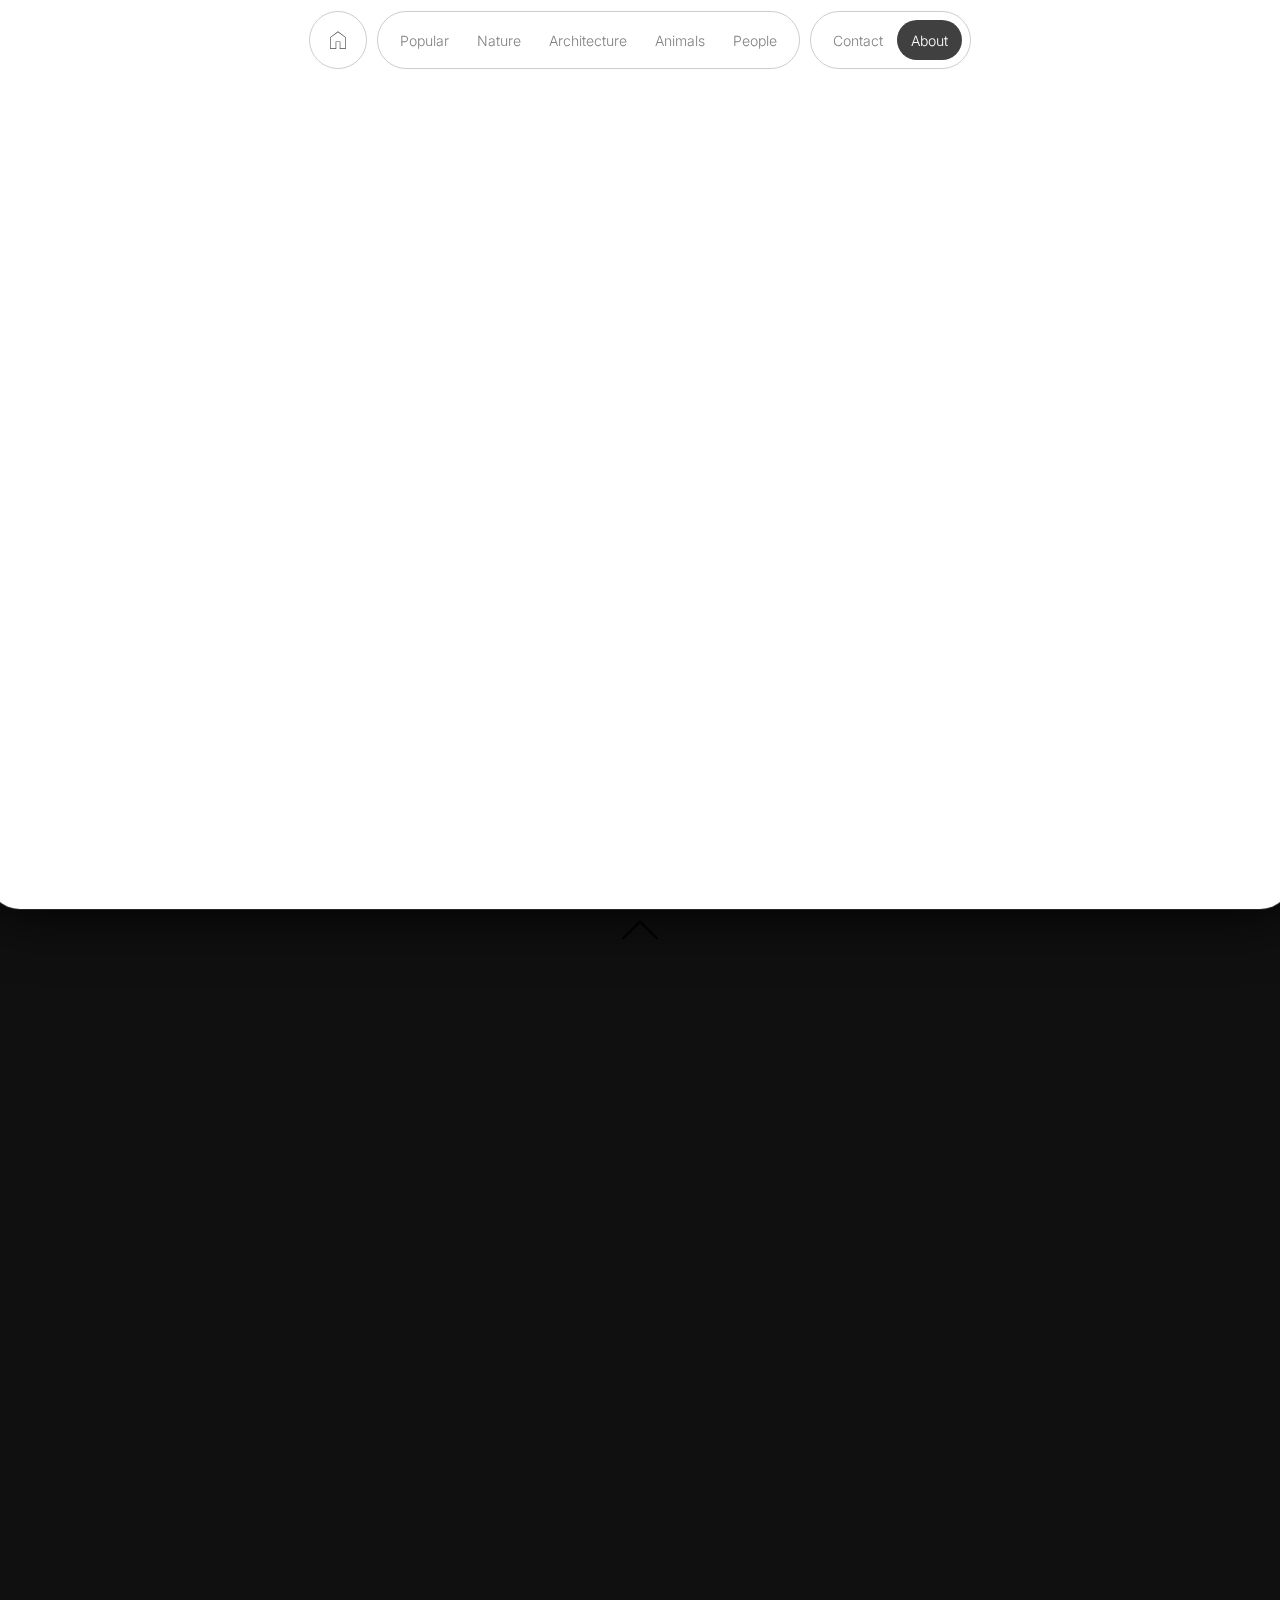
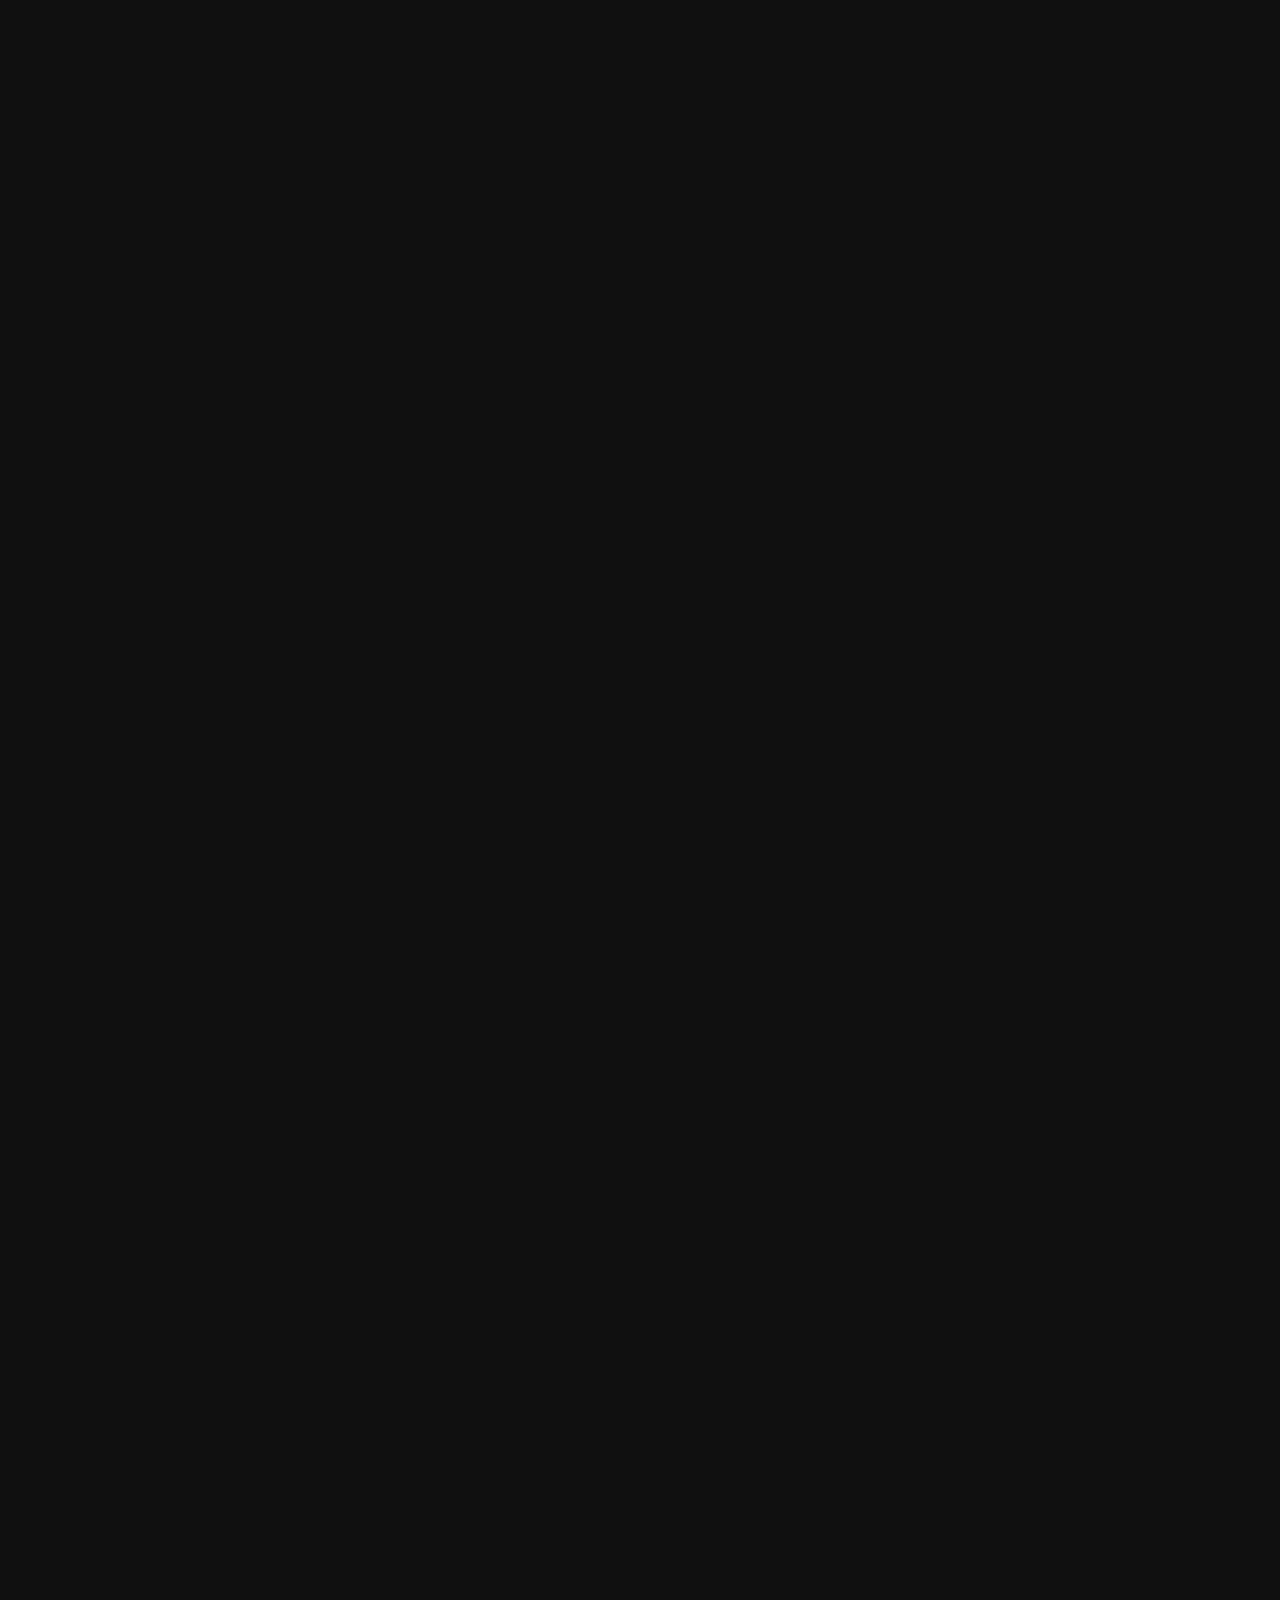
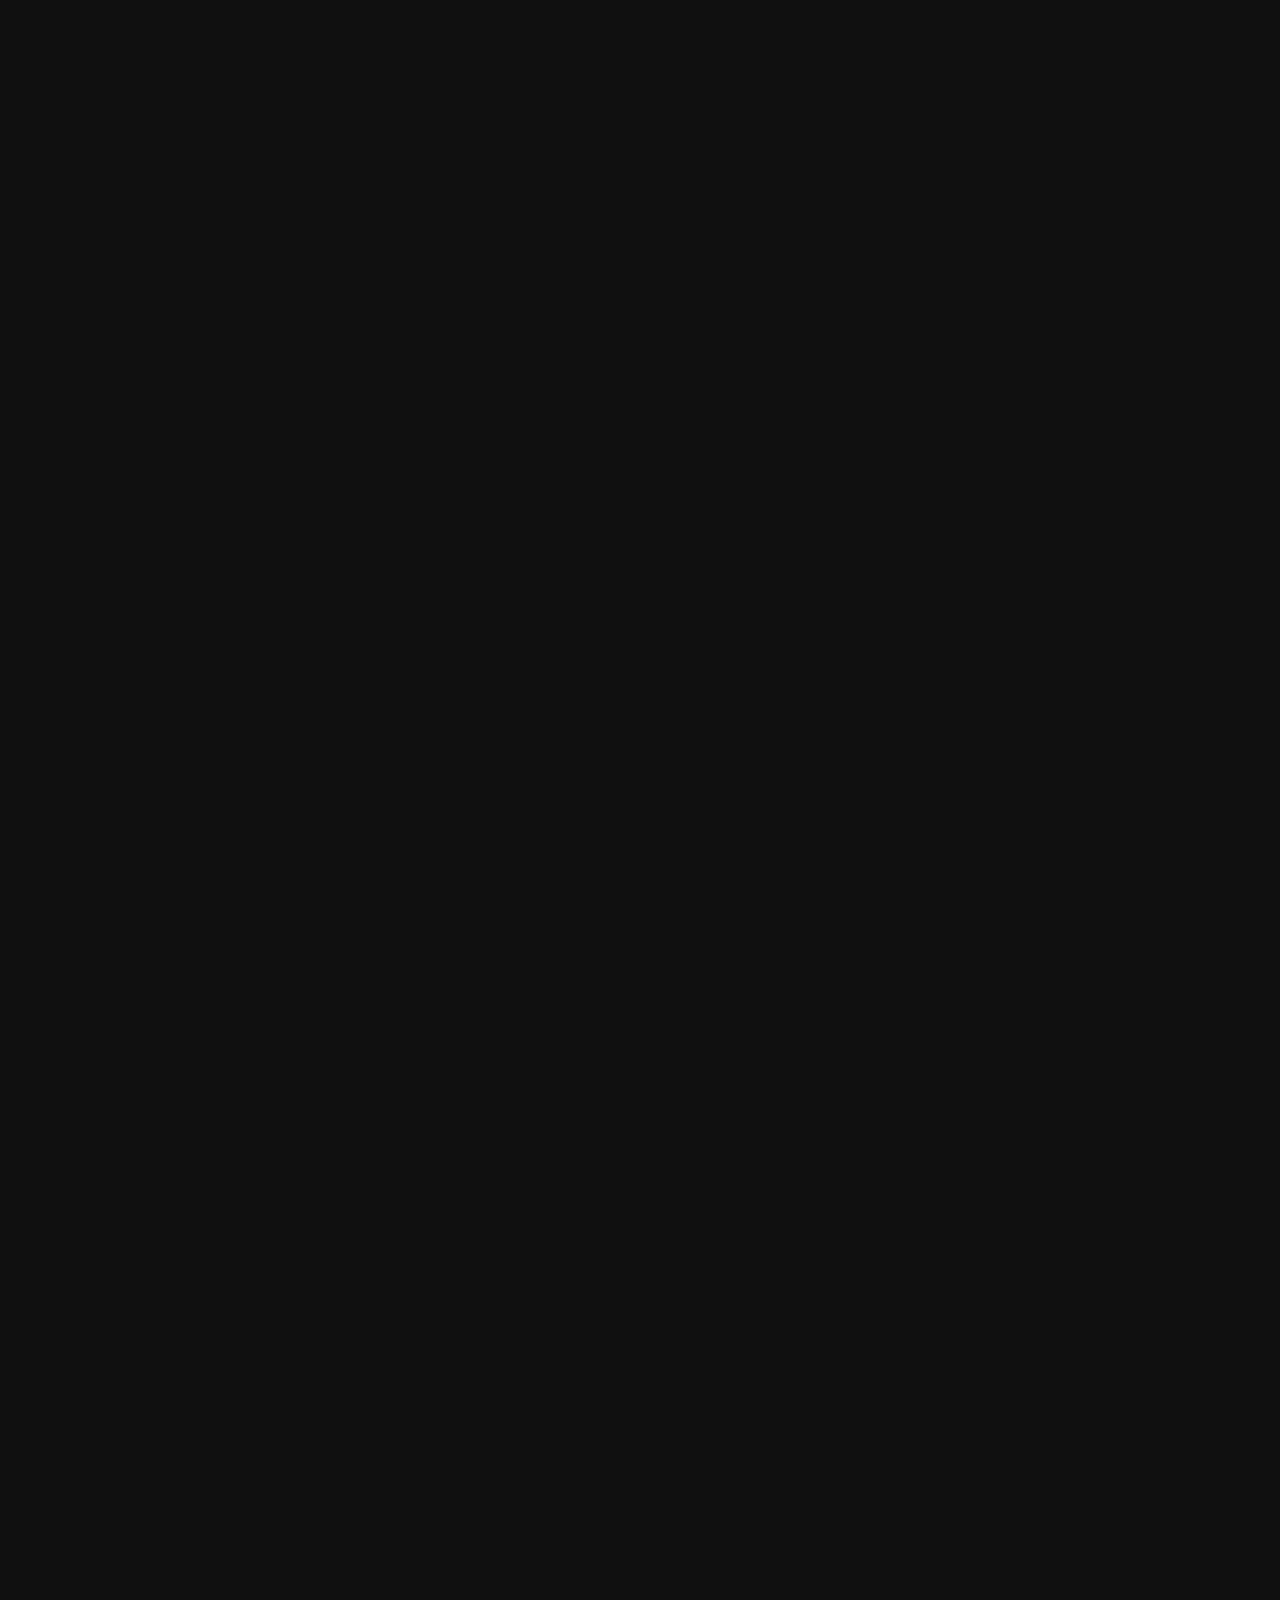
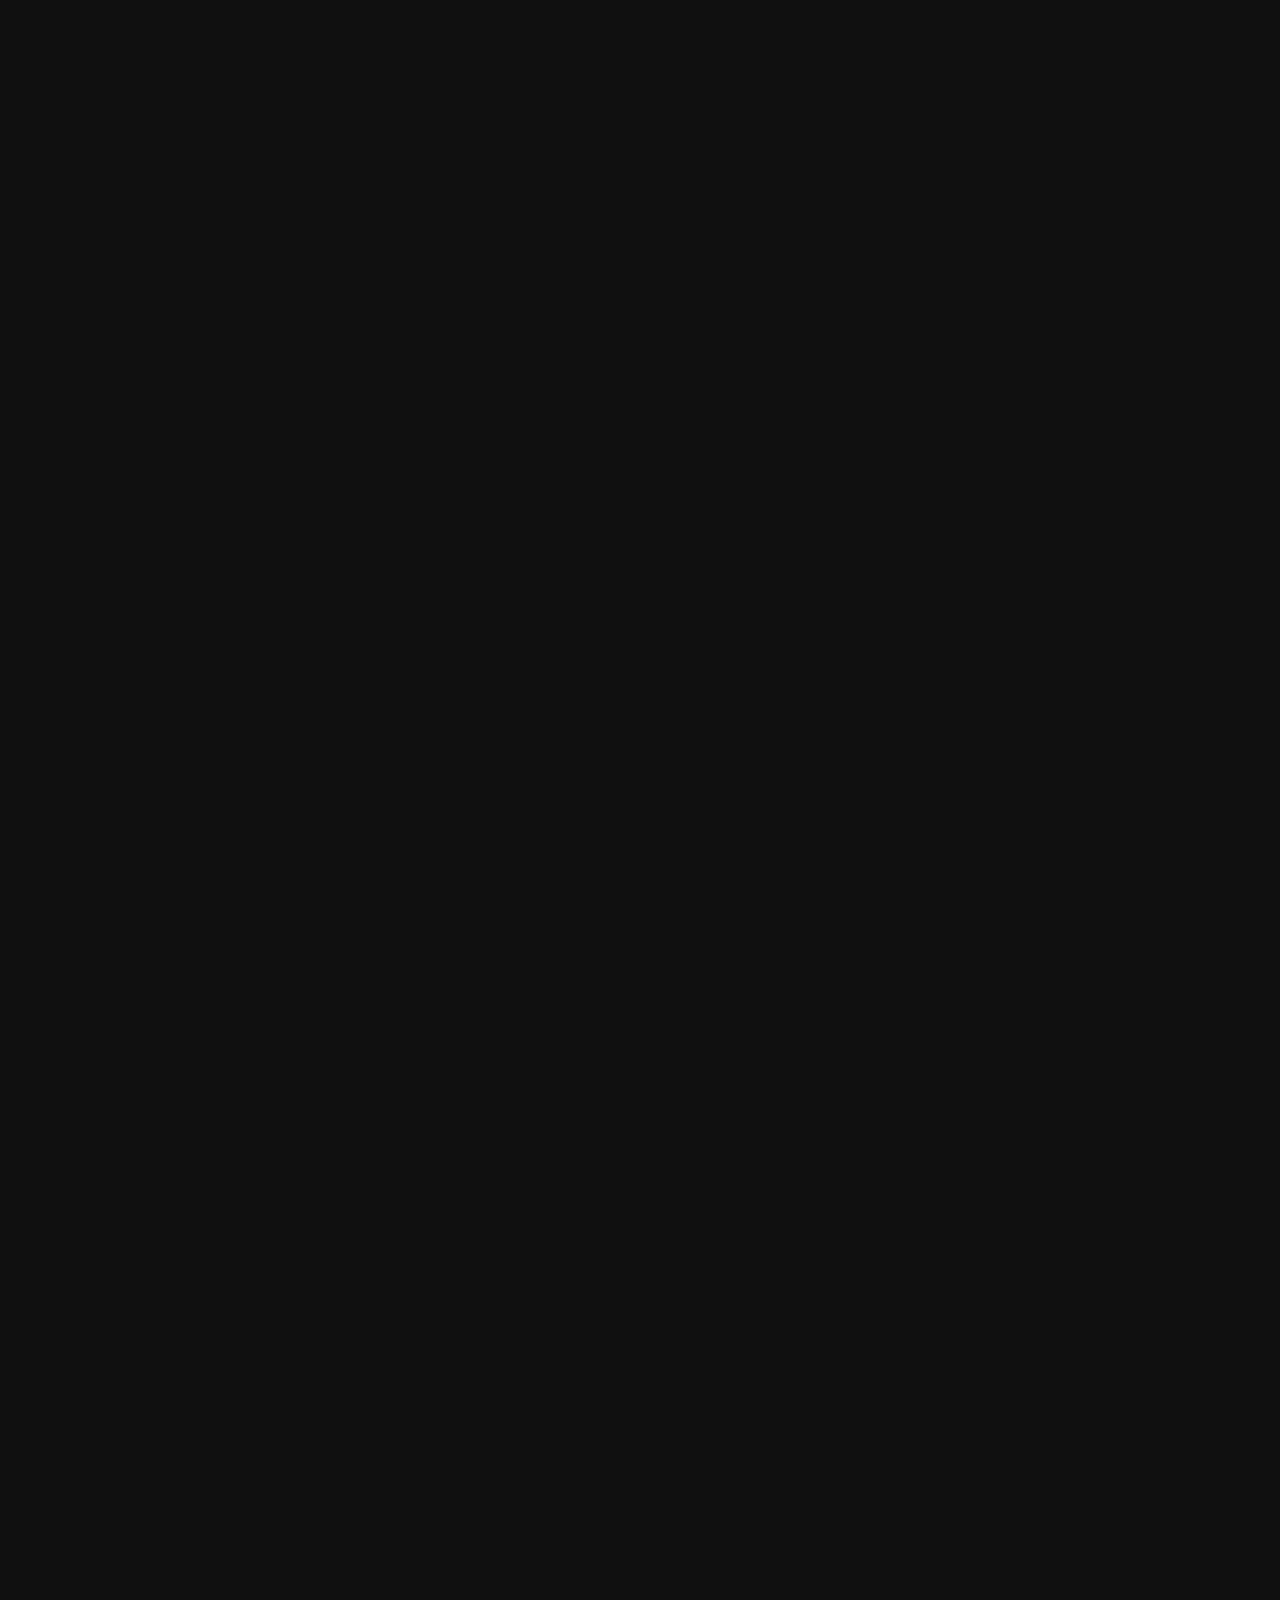
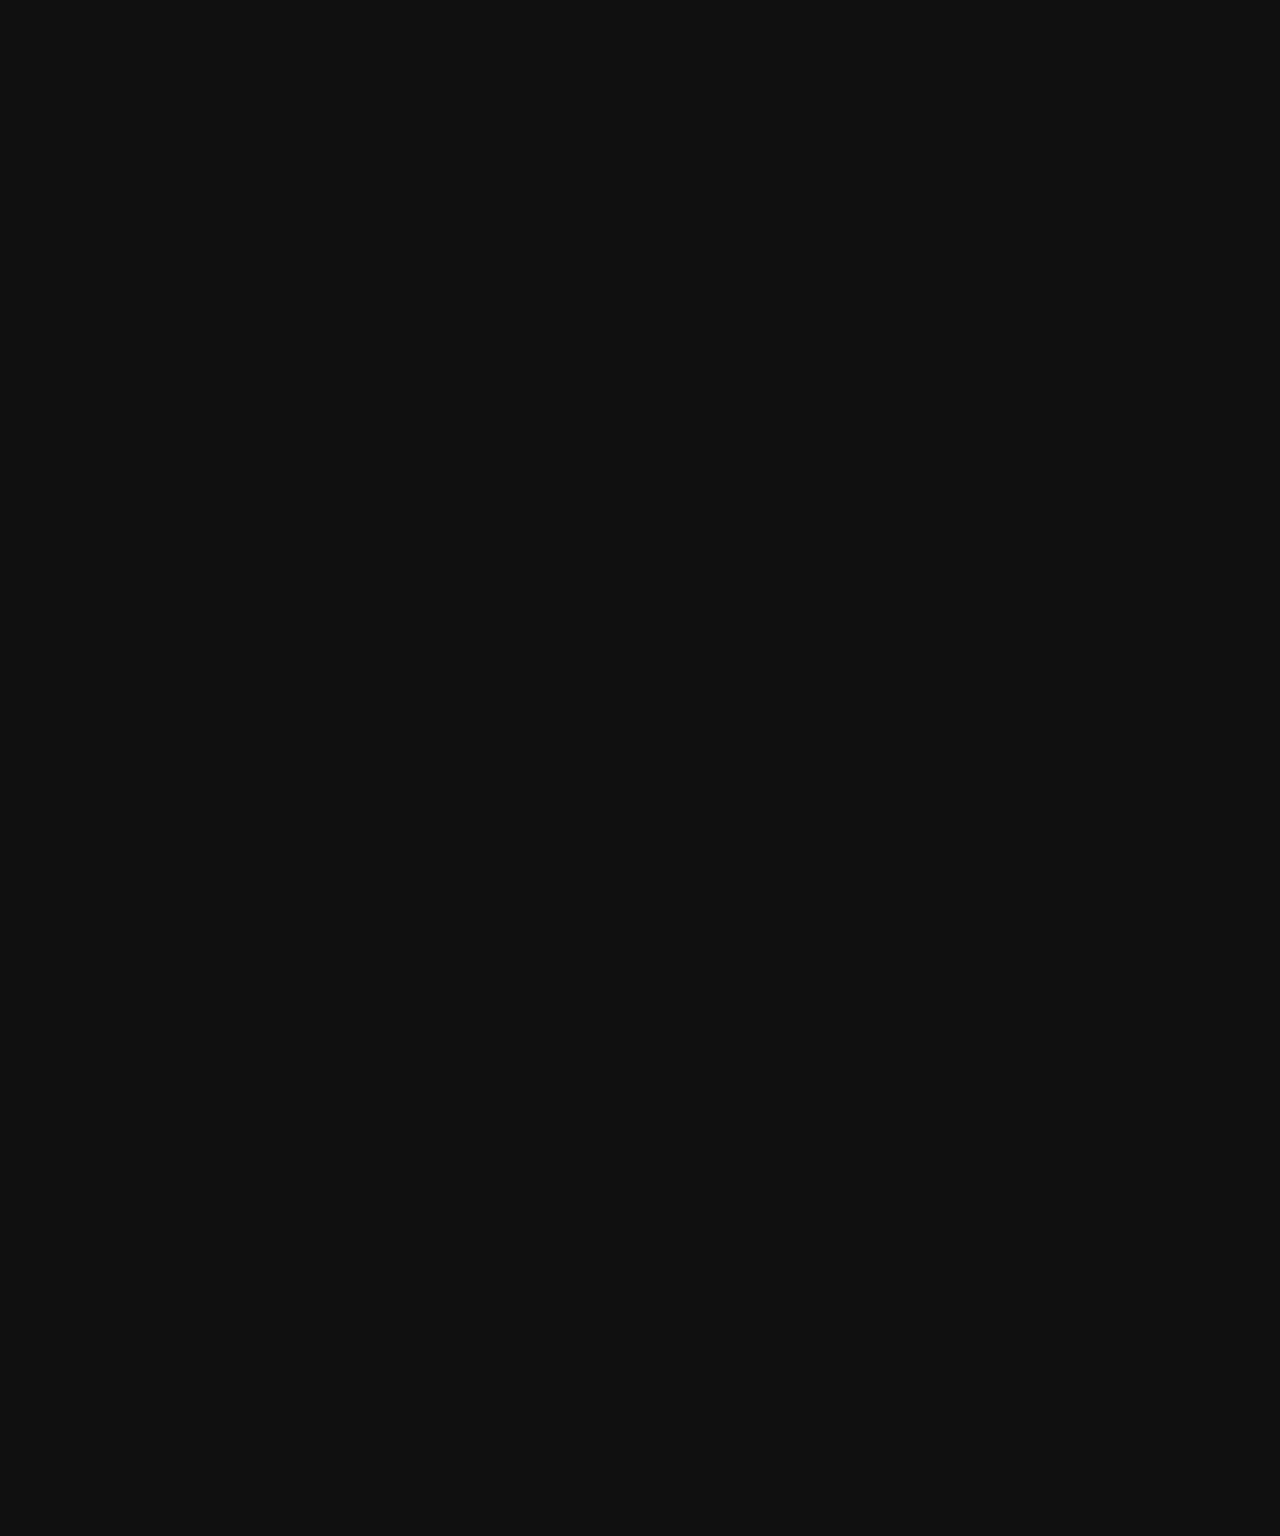
<file: about.html>
<!DOCTYPE html>
<html lang="en">
<head>
        <title>About - Luminance</title>

        <!-- Metadata -->
        <meta charset="UTF-8">
        <meta name="viewport" content="width=device-width, initial-scale=1.0">

        <!-- Flaticon -->
        <link rel="icon" type="image/png" href="files/flaticon.png">

        <!-- CSS Link -->
        <link rel="stylesheet" href="style.css">

        <!-- Optimize Fonts: Google Fonts -->
        <link rel="preconnect" href="https://fonts.googleapis.com">
        <link rel="preconnect" href="https://fonts.gstatic.com" crossorigin>

        <!-- Inter Font: Google Fonts -->
        <link rel="stylesheet" href="https://fonts.googleapis.com/css2?family=Inter:wght@100;200;300;400;500;600;700;800;900&display=swap">

        <!-- Playfair Display Font: Google Fonts -->
        <link href="https://fonts.googleapis.com/css2?family=Playfair+Display:ital,wght@0,400..900;1,400..900&display=swap" rel="stylesheet">

        <!-- Dancing Script Font: Google Fonts -->
        <link href="https://fonts.googleapis.com/css2?family=Dancing+Script:wght@400..700&family=Inter:ital,opsz,wght@0,14..32,100..900;1,14..32,100..900&family=Playfair+Display:ital,wght@0,400..900;1,400..900&display=swap" rel="stylesheet">
</head>

<body id="about-body">
    <header>
        <!-- MENU BAR Open -->
        <nav id="about-top-menu-bar" class="all-sections-menu-bar">

            <!-- Home -->
            <ul>
                <li>
                    <!-- Empty Home Icon -->
                    <a href="index.html">
                        <img src="files/icon-home-white.svg">
                    </a>

                    <!-- Black Home Icon -->
                    <a href="index.html">
                        <img src="files/icon-home-black.svg">
                    </a>
                </li>
            </ul>

            <!-- Sections -->
            <ul>
                <li><a href="section-popular.html">Popular</a></li>
                <li><a href="section-nature.html">Nature</a></li>
                <li><a href="section-architecture.html">Architecture</a></li>
                <li><a href="section-animals.html">Animals</a></li>
                <li><a href="section-people.html">People</a></li>
            </ul>

            <!-- Other -->
                <ul>
                <li><a href="contact.html">Contact</a></li>
                <li><a href="about.html">About</a></li>
                </ul>
        </nav>
        <!-- MENU BAR Close -->

        <!-- PHONE MENU BAR Open -->
             <details id="phone-menu-bar-container">
                <summary>
                    <img src="files/icon-menu.svg">
                </summary>
                <ul>
                    <li>
                        <a href="index.html">Home</a>
                    </li>
                    <div></div>
                    <li>
                        <a href="section-popular.html">Popular</a>
                    </li>
                    <li>
                        <a href="section-nature.html">Nature</a>
                    </li>
                    <li>
                        <a href="section-architecture.html">Architecture</a>
                    </li>
                    <li>
                        <a href="section-animals.html">Animals</a>
                    </li>
                    <li>
                        <a href="section-people.html">People</a>
                    </li>
                    <div></div>
                    <li>
                        <a href="contact.html">Contact</a>
                    </li>
                    <li>
                        <a href="about.html">About</a>
                    </li>
             </details>
            <!-- PHONE MENU BAR Close -->
    </header>


    <main>

        <!-- Introduction CONTAINER -->
        <article id="about-intro-container">
            <h1>About</h1>
            <h1>Luminance</h1>
        </article>

        <div id="about-intro-arrow-up-container">
            <img  src="files/arrow-up.png">
        </div>

        <div id="about-intro-text-container">
            <p>
                Welcome to Luminance, where we believe your screen deserves to shine as brightly as you do. We're more than just a wallpaper collection—we're curators of visual inspiration, dedicated to transforming your digital spaces into windows of beauty, creativity, and personal expression.
            </p>
        </div>

        <nav id="about-nav-container">
            <ul>
                <li>
                    <a href="#about-our-story-for-nav-bar">Our Story</a>
                </li>
                <li>
                    <a href="#about-what-we-offer-for-nav-bar">What We Offer</a>
                </li>
                <li>
                    <a href="#about-our-mission-for-nav-bar">Our Mission</a>
                </li>
                <li>
                    <a href="#about-join-our-community-for-nav-bar">Join Our Community</a>
                </li>
            </ul>
        </nav>

        <div id="about-our-story-for-nav-bar"></div>
        <div id="about-what-we-offer-for-nav-bar"></div>
        <div id="about-our-mission-for-nav-bar"></div>
        <div id="about-join-our-community-for-nav-bar"></div>

        <div id="about-scroll-progress-container">
            <div id="about-scroll-moving-progress-container">
                <div></div>
            </div>
            <a href="#">
                <img src="files/arrow-up.png">
            </a>
        </div>

        <article class="about-article" id="about-our-story-container">
            <div class="about-article-items-container">
                <h2 class="about-h2">Our Story</h2>
                <p class="about-p">Luminance was born from a simple observation: we spend countless hours looking at our screens, yet so often settle for bland, uninspiring backgrounds. We knew there had to be a better way. What started as a personal collection of stunning imagery has grown into a thriving community of visual enthusiasts who understand that the right wallpaper can spark joy, boost productivity, and reflect your unique personality.</p>
            </div>
        </article>

        <article class="about-article" id="about-what-we-offer-container">
            <div class="about-article-items-container">
                <h2 class="about-h2">What We Offer</h2>
                <p class="about-p">Our carefully curated library spans every style and mood imaginable—from breathtaking landscapes and abstract art to minimalist designs and vibrant patterns. Whether you're seeking serenity, energy, focus, or inspiration, you'll find wallpapers that resonate with your aesthetic and enhance your daily digital experience.</p>
                <p>Each image in our collection is selected for its quality, composition, and ability to bring that perfect touch of luminance to your screen. We work with talented photographers and artists from around the world, ensuring every wallpaper meets our high standards for resolution, color, and visual impact.</p>
            </div>
        </article>

        <article class="about-article" id="about-our-mission-container">
            <div class="about-article-items-container">
                <h2 class="about-h2">Our Mission</h2>
                <p class="about-p">We're here to make beautiful, high-quality wallpapers accessible to everyone. We believe that personalizing your digital environment shouldn't be complicated or expensive—it should be effortless and inspiring. That's why we've built Luminance to be intuitive, diverse, and constantly evolving with fresh content.</p>
            </div>
        </article>

        <article class="about-article" id="about-join-our-community-container">
            <div class="about-article-items-container">
                <h2 class="about-h2">Join Our Community</h2>
                <p class="about-p">Luminance is more than a website—it's a community of people who appreciate the power of visual beauty. We're constantly growing our collection based on your feedback and the latest design trends, ensuring you always have access to wallpapers that feel current, relevant, and uniquely you.</p>
                <p class="about-p">Let Luminance light up your screens. Because every glance at your device should be a moment of delight.</p>
            </div>
        </article>

        <article class="about-article" id="about-footer-container">
            <div class="about-article-items-container">
                <footer>

                    <!-- Footer Grid CONTAINER Open -->
                    <article>

                        <!-- 1/4 Socials -->
                        <section>
                            <h2>Socials</h2>
                            <ul>
                                <li>
                                    <a
                                    href="https://instagram.com"
                                    rel="noopener noreferrer"
                                    target="_blank">
                                    Instagram</a>
                                </li>
                                <li>
                                    <a
                                    href="https://tiktok.com"
                                    rel="noopener noreferrer"
                                    target="_blank">
                                    Tik Tok</a>
                                </li>
                                <li>
                                    <a
                                    href="https://x.com"
                                    rel="noopener noreferrer"
                                    target="_blank">
                                    X</a>
                                </li>
                                <li>
                                    <a
                                    href="https://facebook.com"
                                    rel="noopener noreferrer"
                                    target="_blank">
                                    Facebook</a>
                                </li>
                                <li>
                                    <a
                                    href="https://youtube.com"
                                    rel="noopener noreferrer"
                                    target="_blank">
                                    Youtube</a>
                                </li>
                            </ul>
                        </section>

                        <!-- 2/4 Quick Links -->
                        <section>
                            <h2>Quick Links</h2>
                            <ul>
                                <li><a href="index.html">Home</a></li>
                                <li><a href="section-popular.html">Browse Wallpapers</a></li>
                                <li><a href="contact.html">Contact</a></li>
                                <li><a href="about.html">About Us</a></li>
                                <li><a href="#">Go to the Top</a></li>
                            </ul>
                        </section>

                        <!-- 3/4 Categories -->
                        <section>
                            <h2>Categories</h2>
                            <ul>
                                <li><a href="section-popular.html">Popular</a></li>
                                <li><a href="section-nature.html">Nature</a></li>
                                <li><a href="section-architecture.html">Architecture</a></li>
                                <li><a href="section-animals.html">Animals</a></li>
                                <li><a href="section-people.html">People</a></li>
                            </ul>
                        </section>

                        <!-- 4/4 Newsletter -->
                        <section>
                            <h2>Newsletter</h2>
                            <p>Subscribe to get weekly updates on new wallpapers and exclusive content.</p>
                            <form action="subscribed-alert-for-about.html">
                                <input type="email" placeholder="example@mail.com" required>
                                <button type="submit">Subscribe</button>
                            </form>
                        </section>
                    </article>
                    <!-- Footer Grid CONTAINER Open -->

                    <!-- Bottom Message -->
                    <p class="footer-bottom">Copyright© 2025 Luminance. All Rights Reserved | Made with love by Liher.</p>
                </footer>
            </div>
        </article>
    </main>
</body>
</html>
</file>
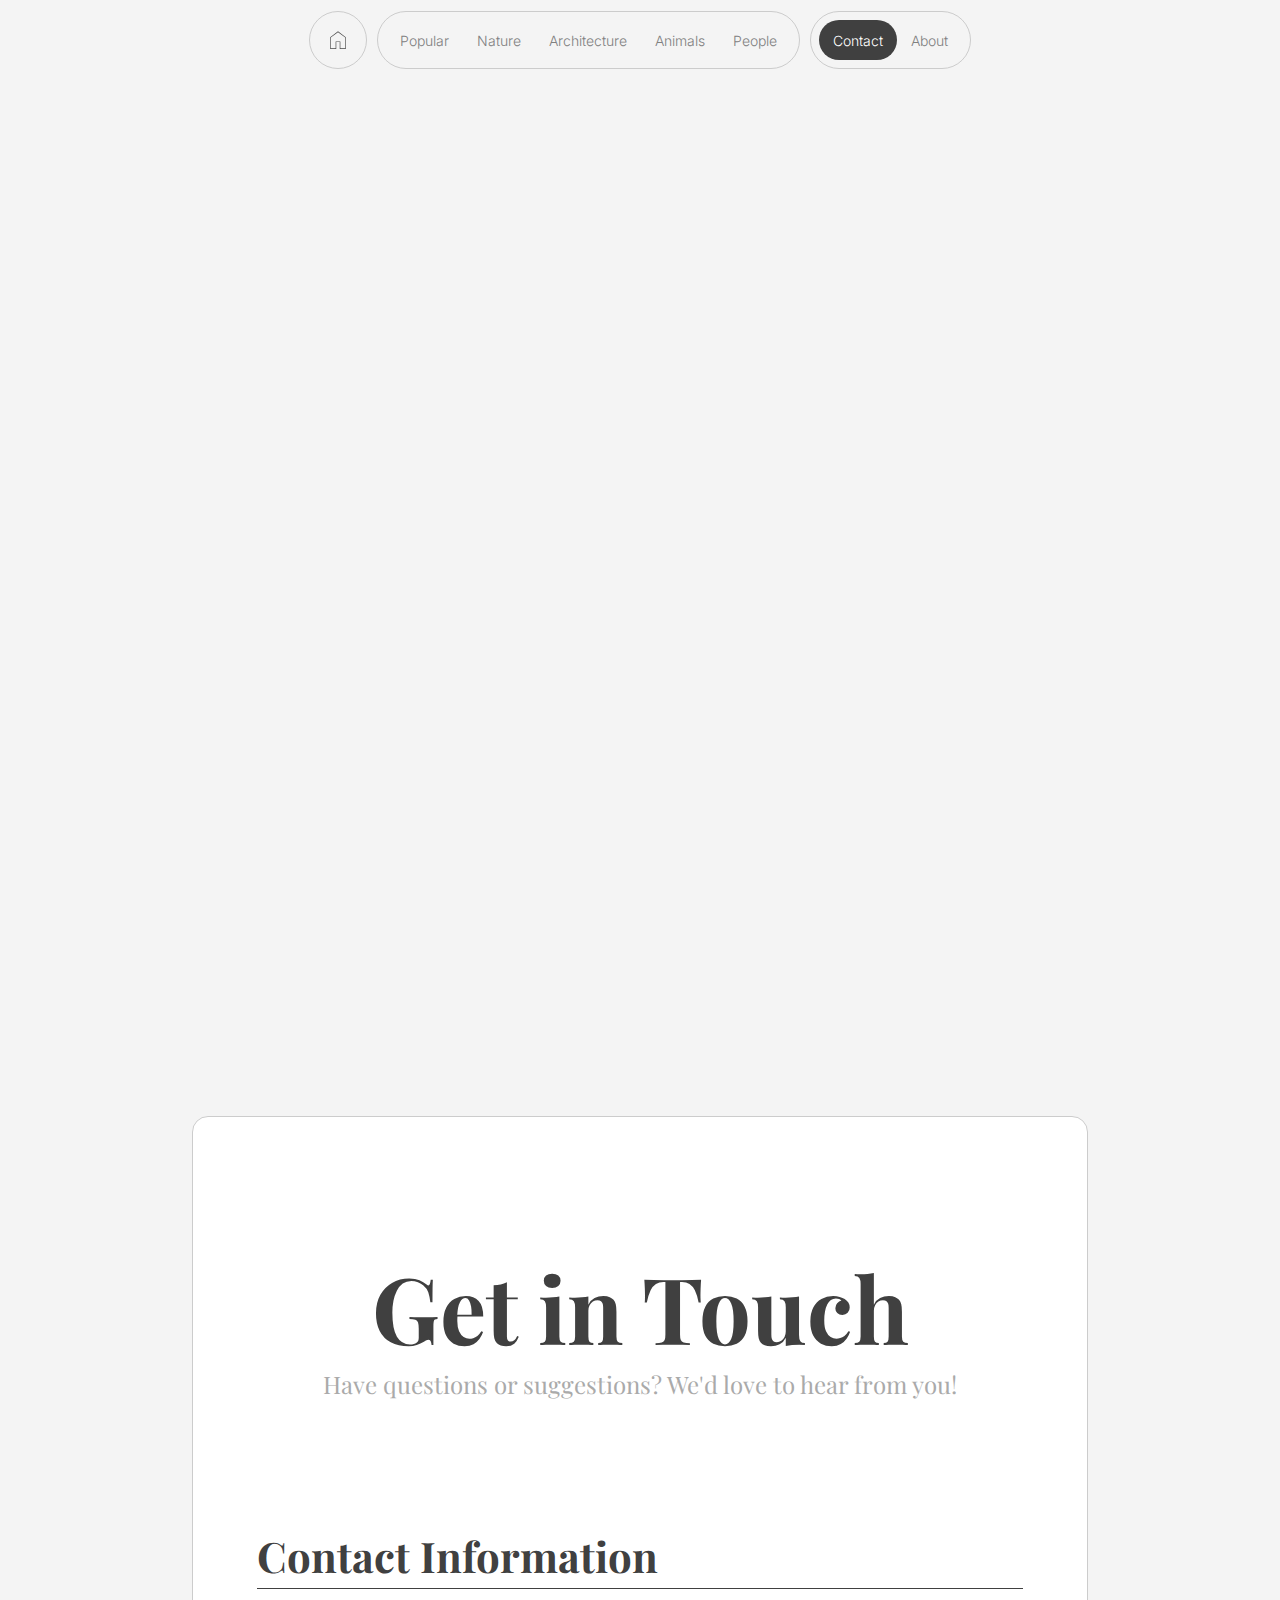
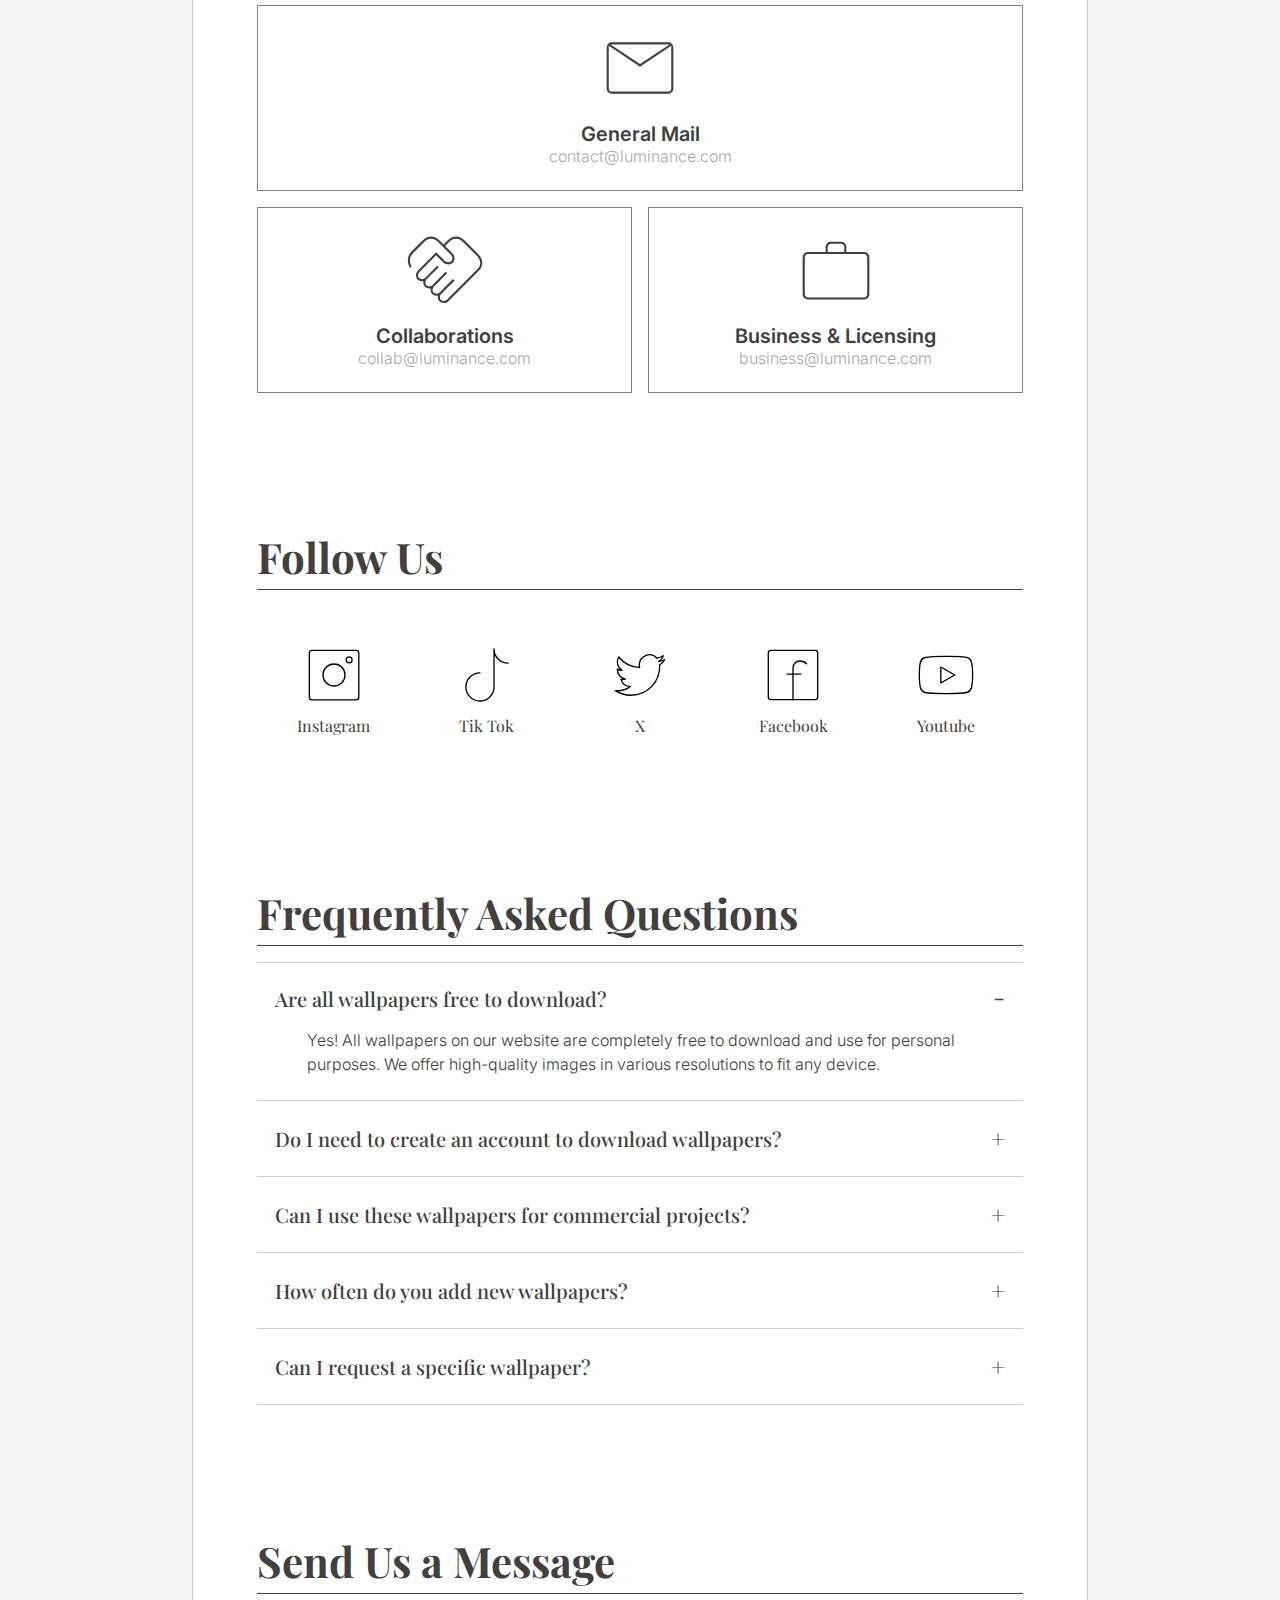
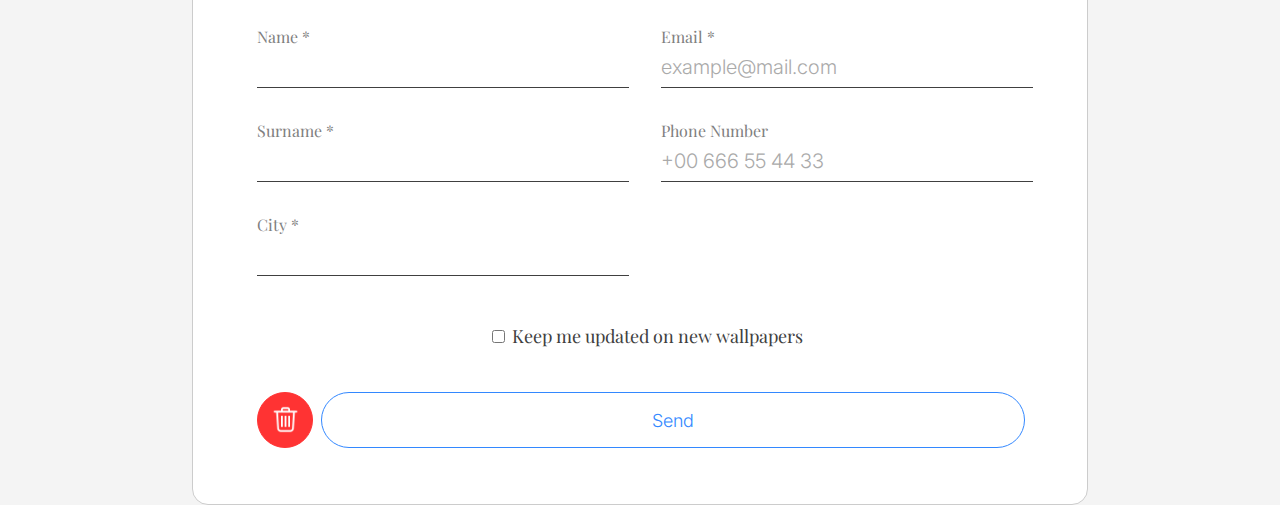
<file: contact.html>
<!DOCTYPE html>
<html lang="en">
    <head>
        <title>Contact - Luminance</title>

        <!-- Metadata -->
        <meta charset="UTF-8">
        <meta name="viewport" content="width=device-width, initial-scale=1.0">

        <!-- Flaticon -->
        <link rel="icon" type="image/png" href="files/flaticon.png">

        <!-- CSS Link -->
        <link rel="stylesheet" href="style.css">

        <!-- Optimize Fonts: Google Fonts -->
        <link rel="preconnect" href="https://fonts.googleapis.com">
        <link rel="preconnect" href="https://fonts.gstatic.com" crossorigin>

        <!-- Inter Font: Google Fonts -->
        <link rel="stylesheet" href="https://fonts.googleapis.com/css2?family=Inter:wght@100;200;300;400;500;600;700;800;900&display=swap">

        <!-- Playfair Display Font: Google Fonts -->
        <link href="https://fonts.googleapis.com/css2?family=Playfair+Display:ital,wght@0,400..900;1,400..900&display=swap" rel="stylesheet">
    </head>

    <body id="body-contact">
        <header>
            <!-- MENU BAR Open -->
            <nav id="contact-top-menu-bar" class="all-sections-menu-bar">

                <!-- Home -->
                <ul>
                    <li>
                        <!-- Empty Home Icon -->
                        <a href="index.html">
                            <img src="files/icon-home-white.svg">
                        </a>

                        <!-- Black Home Icon -->
                        <a href="index.html">
                            <img src="files/icon-home-black.svg">
                        </a>
                    </li>
                </ul>

                <!-- Sections -->
                <ul>
                    <li><a href="section-popular.html">Popular</a></li>
                    <li><a href="section-nature.html">Nature</a></li>
                    <li><a href="section-architecture.html">Architecture</a></li>
                    <li><a href="section-animals.html">Animals</a></li>
                    <li><a href="section-people.html">People</a></li>
                </ul>

                <!-- Other -->
                 <ul>
                    <li><a href="contact.html">Contact</a></li>
                    <li><a href="about.html">About</a></li>
                 </ul>
            </nav>
            <!-- MENU BAR Close -->

            <!-- PHONE MENU BAR Open -->
             <details id="phone-menu-bar-container">
                <summary>
                    <img src="files/icon-menu.svg">
                </summary>
                <ul>
                    <li>
                        <a href="index.html">Home</a>
                    </li>
                    <div></div>
                    <li>
                        <a href="section-popular.html">Popular</a>
                    </li>
                    <li>
                        <a href="section-nature.html">Nature</a>
                    </li>
                    <li>
                        <a href="section-architecture.html">Architecture</a>
                    </li>
                    <li>
                        <a href="section-animals.html">Animals</a>
                    </li>
                    <li>
                        <a href="section-people.html">People</a>
                    </li>
                    <div></div>
                    <li>
                        <a href="contact.html">Contact</a>
                    </li>
                    <li>
                        <a href="about.html">About</a>
                    </li>
             </details>
            <!-- PHONE MENU BAR Close -->

            <!-- CONTACT MENU BAR Open -->
            <nav id="contact-menu-bar">
                <ul>
                    <li>
                        <a href="#contact-information">Contact Information</a>
                    </li>
                    <li>
                        <a href="#follow-us">Follow Us</a>
                    </li>
                    <li>
                        <a href="#faq">Frequently Asked Questions</a>
                    </li>
                    <li>
                        <a href="#send-us-a-message">Send Us a Message</a>
                    </li>
                </ul>
            </nav>
            <!-- CONTACT MENU BAR Close -->
             
        </header>


        <main id="contact-main">

            <!-- Introduction -->
            <div id="contact-intro-container">
                <h1>Get in Touch</h1>
                <p>Have questions or suggestions? We'd love to hear from you!</p>

                <!-- Section CONTACT INFORMATION Open -->
                <article id="contact-information">
                    <h2 class="contact-h2">Contact Information</h2>

                    <!-- All Card Container -->
                    <section id="mail-container">

                        <!-- 1/3 General Mail -->
                        <a href="mailto:contact@luminance.com">
                            <img src="files/icon-general-mail.svg">
                            <h3>General Mail</h3>
                            <p>contact@luminance.com</p>
                        </a>

                        <!-- 2/3 Collaborations Mail -->
                        <a href="mailto:collab@luminance.com">
                            <img src="files/icon-collaborations.svg">
                            <h3>Collaborations</h3>
                            <p>collab@luminance.com</p>
                        </a>
                        
                        <!-- 3/3 Business & Licensing Mail -->
                        <a href="mailto:business@luminance.com">
                            <img src="files/icon-business.svg">
                            <h3>Business & Licensing</h3>
                            <p>business@luminance.com</p>
                        </a>
                    </section>
                </article>
                <!-- Section CONTACT INFORMATION Close -->


                <!-- Section FOLLOW US Open -->
                <article id="follow-us">
                    <h2 class="contact-h2">Follow Us</h2>

                    <!-- All Social Media Container -->
                    <section>

                        <!-- 1/5 Instagram -->
                        <a
                            href="https://instagram.com"
                            target="_blank"
                            rel="noopener noreferrer">

                            <img src="files/icon-instagram.svg">
                            <p>Instagram</p>
                        </a>                            

                        <!-- 2/5 Tik Tok -->
                        <a
                            href="https://tiktok.com"
                            target="_blank"
                            rel="noopener noreferrer">
                            
                            <img src="files/icon-tiktok.svg">
                            <p>Tik Tok</p>
                        </a>

                        <!-- 3/5 X -->
                        <a
                            href="https://x.com"
                            target="_blank"
                            rel="noopener noreferrer">
                            
                            <img src="files/icon-x.svg">
                            <p>X</p>
                        </a>

                        <!-- 4/5 Facebook -->
                        <a
                            href="https://facebook.com"
                            target="_blank"
                            rel="noopener noreferrer">
                            
                            <img src="files/icon-facebook.svg">
                            <p>Facebook</p>
                        </a>

                        <!-- 5/5 Youtube -->
                        <a
                            href="https://youtube.com"
                            target="_blank"
                            rel="noopener noreferrer">
                            
                            <img src="files/icon-youtube.svg">
                            <p>Youtube</p>
                        </a>
                    </section>
                </article>
                <!-- Section FOLLOW US Close -->


                <!-- Section FAQ Open -->
                <article id="faq">
                    <h2 class="contact-h2">Frequently Asked Questions</h2>

                    <!-- All Details Container -->
                    <section>
                        <details open> <!-- Opened -->
                            <summary>Are all wallpapers free to download?</summary>
                            <p>Yes! All wallpapers on our website are completely free to download and use for personal purposes. We offer high-quality images in various resolutions to fit any device.</p>
                        </details>
                        <details>
                            <summary>Do I need to create an account to download wallpapers?</summary>
                            <p>No account is required for basic downloads. However, creating a free account allows you to save favorites, access exclusive content, and receive notifications when new wallpapers are added to your favorite categories.</p>
                        </details>
                        <details>
                            <summary>Can I use these wallpapers for commercial projects?</summary>
                            <p>Most wallpapers are free for personal use only. For commercial use, please check the license information on each wallpaper's page. Some images may require attribution or have specific usage restrictions.</p>
                        </details>
                        <details>
                            <summary>How often do you add new wallpapers?</summary>
                            <p>We upload new wallpapers daily across various categories including nature, abstract, technology, minimalist, and seasonal themes. Subscribe to our newsletter to stay updated with the latest additions.</p>
                        </details>
                        <details>
                            <summary>Can I request a specific wallpaper?</summary>
                            <p>Absolutely! We love hearing from our community. You can submit wallpaper requests through our contact form or on our social media channels. While we can't guarantee all requests, we do our best to accommodate popular suggestions.</p>
                        </details>
                    </section>
                </article>
                <!-- Section FAQ Close -->


                <!-- Section SEND US A MESSAGE Open -->
                <article id="send-us-a-message">
                    <h2 class="contact-h2">Send Us a Message</h2>
                    <fieldset>
                        <form action="message-sent-alert.html">

                            <!-- All Questions Container -->
                            <div id="send-us-a-message-questions-container">
                                <div>
                                    <label>Name *</label>
                                    <input required>
                                </div>

                                <div>
                                    <label>Surname *</label>
                                    <input required>
                                </div>

                                <div>
                                    <label>City *</label>
                                    <input required>
                                </div>

                                <div>
                                    <label>Email *</label>
                                    <input required placeholder="example@mail.com">
                                </div>

                                <div>
                                    <label>Phone Number</label>
                                    <input placeholder="+00 666 55 44 33">
                                </div>
                            </div>

                            <!-- Checkbox -->
                            <label id="receive-notifications-checkbox">
                                <input type="checkbox">
                                Keep me updated on new wallpapers
                            </label>

                            <!-- Reset and Submit Button -->
                            <div id="send-us-a-message-button-container">
                                <button type="reset"><img src="files/icon-trash.png"></button>
                                <button type="submit">Send</button>
                            </div>
                        </form>
                    </fieldset>
                </article>
                <!-- Section SEND US A MESSAGE Close -->

            </div>
        </main>

        <!-- Go to the Top Button -->
        <a id="contact-go-to-the-top-btn" href="#"><img src="files/arrow-up.png"></a>

        <footer id="contact-footer">

            <!-- Footer Grid CONTAINER Open -->
            <article>

                <!-- 1/4 Socials -->
                <section>
                    <h2>Socials</h2>
                    <ul>
                        <li>
                            <a
                            href="https://instagram.com"
                            rel="noopener noreferrer"
                            target="_blank">
                            Instagram</a>
                        </li>
                        <li>
                            <a
                            href="https://tiktok.com"
                            rel="noopener noreferrer"
                            target="_blank">
                            Tik Tok</a>
                        </li>
                        <li>
                            <a
                            href="https://x.com"
                            rel="noopener noreferrer"
                            target="_blank">
                            X</a>
                        </li>
                        <li>
                            <a
                            href="https://facebook.com"
                            rel="noopener noreferrer"
                            target="_blank">
                            Facebook</a>
                        </li>
                        <li>
                            <a
                            href="https://youtube.com"
                            rel="noopener noreferrer"
                            target="_blank">
                            Youtube</a>
                        </li>
                    </ul>
                </section>

                <!-- 2/4 Quick Links -->
                <section>
                    <h2>Quick Links</h2>
                    <ul>
                        <li><a href="index.html">Home</a></li>
                        <li><a href="section-popular.html">Browse Wallpapers</a></li>
                        <li><a href="contact.html">Contact</a></li>
                        <li><a href="about.html">About Us</a></li>
                    </ul>
                </section>

                <!-- 3/4 Categories -->
                <section>
                    <h2>Categories</h2>
                    <ul>
                        <li><a href="section-popular.html">Popular</a></li>
                        <li><a href="section-nature.html">Nature</a></li>
                        <li><a href="section-architecture.html">Architecture</a></li>
                        <li><a href="section-animals.html">Animals</a></li>
                        <li><a href="section-people.html">People</a></li>
                    </ul>
                </section>

                <!-- 4/4 Newsletter -->
                <section>
                    <h2>Newsletter</h2>
                    <p>Subscribe to get weekly updates on new wallpapers and exclusive content.</p>
                    <form action="subscribed-alert.html">
                        <input type="email" placeholder="example@mail.com" required>
                        <button type="submit">Subscribe</button>
                    </form>
                </section>
            </article>
            <!-- Footer Grid CONTAINER Open -->

            <!-- Bottom Message -->
            <p class="footer-bottom">Copyright© 2025 Luminance. All Rights Reserved | Made with love by Liher.</p>
        </footer>
    </body>
</html>
</file>
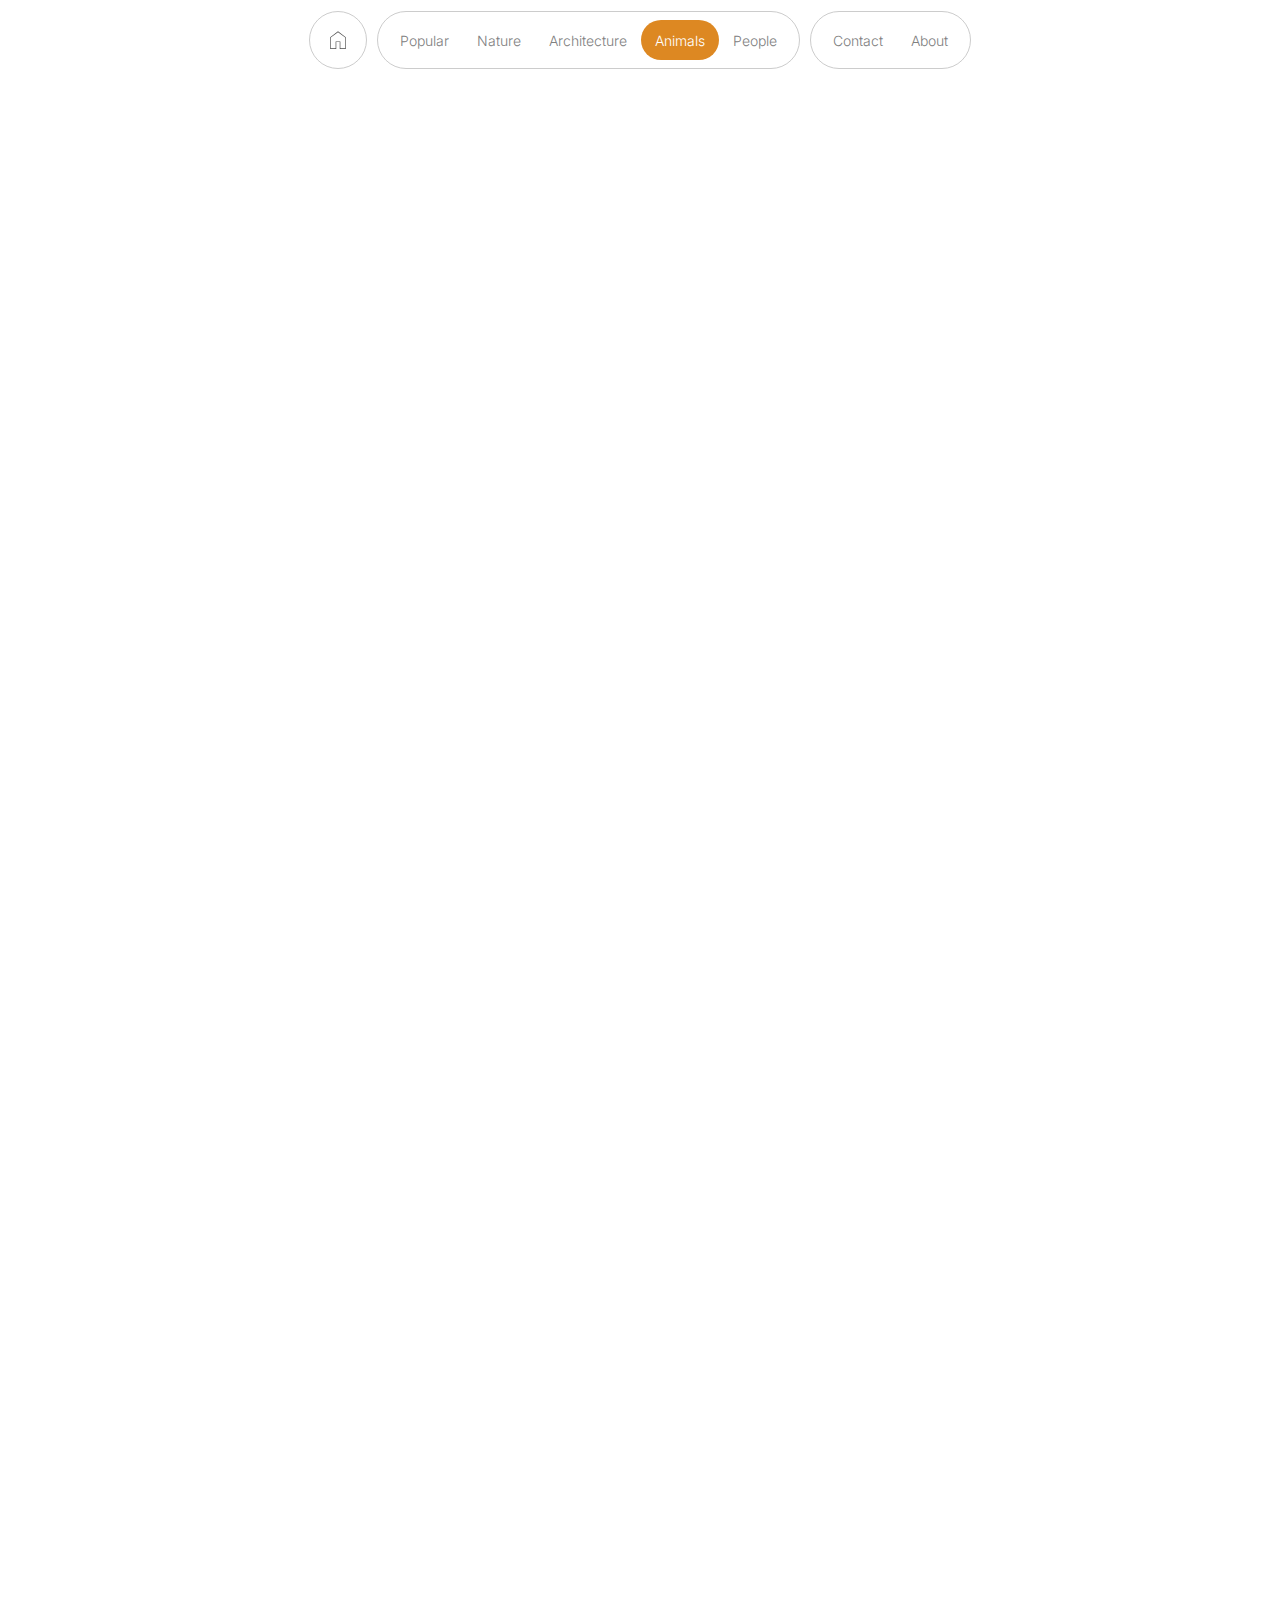
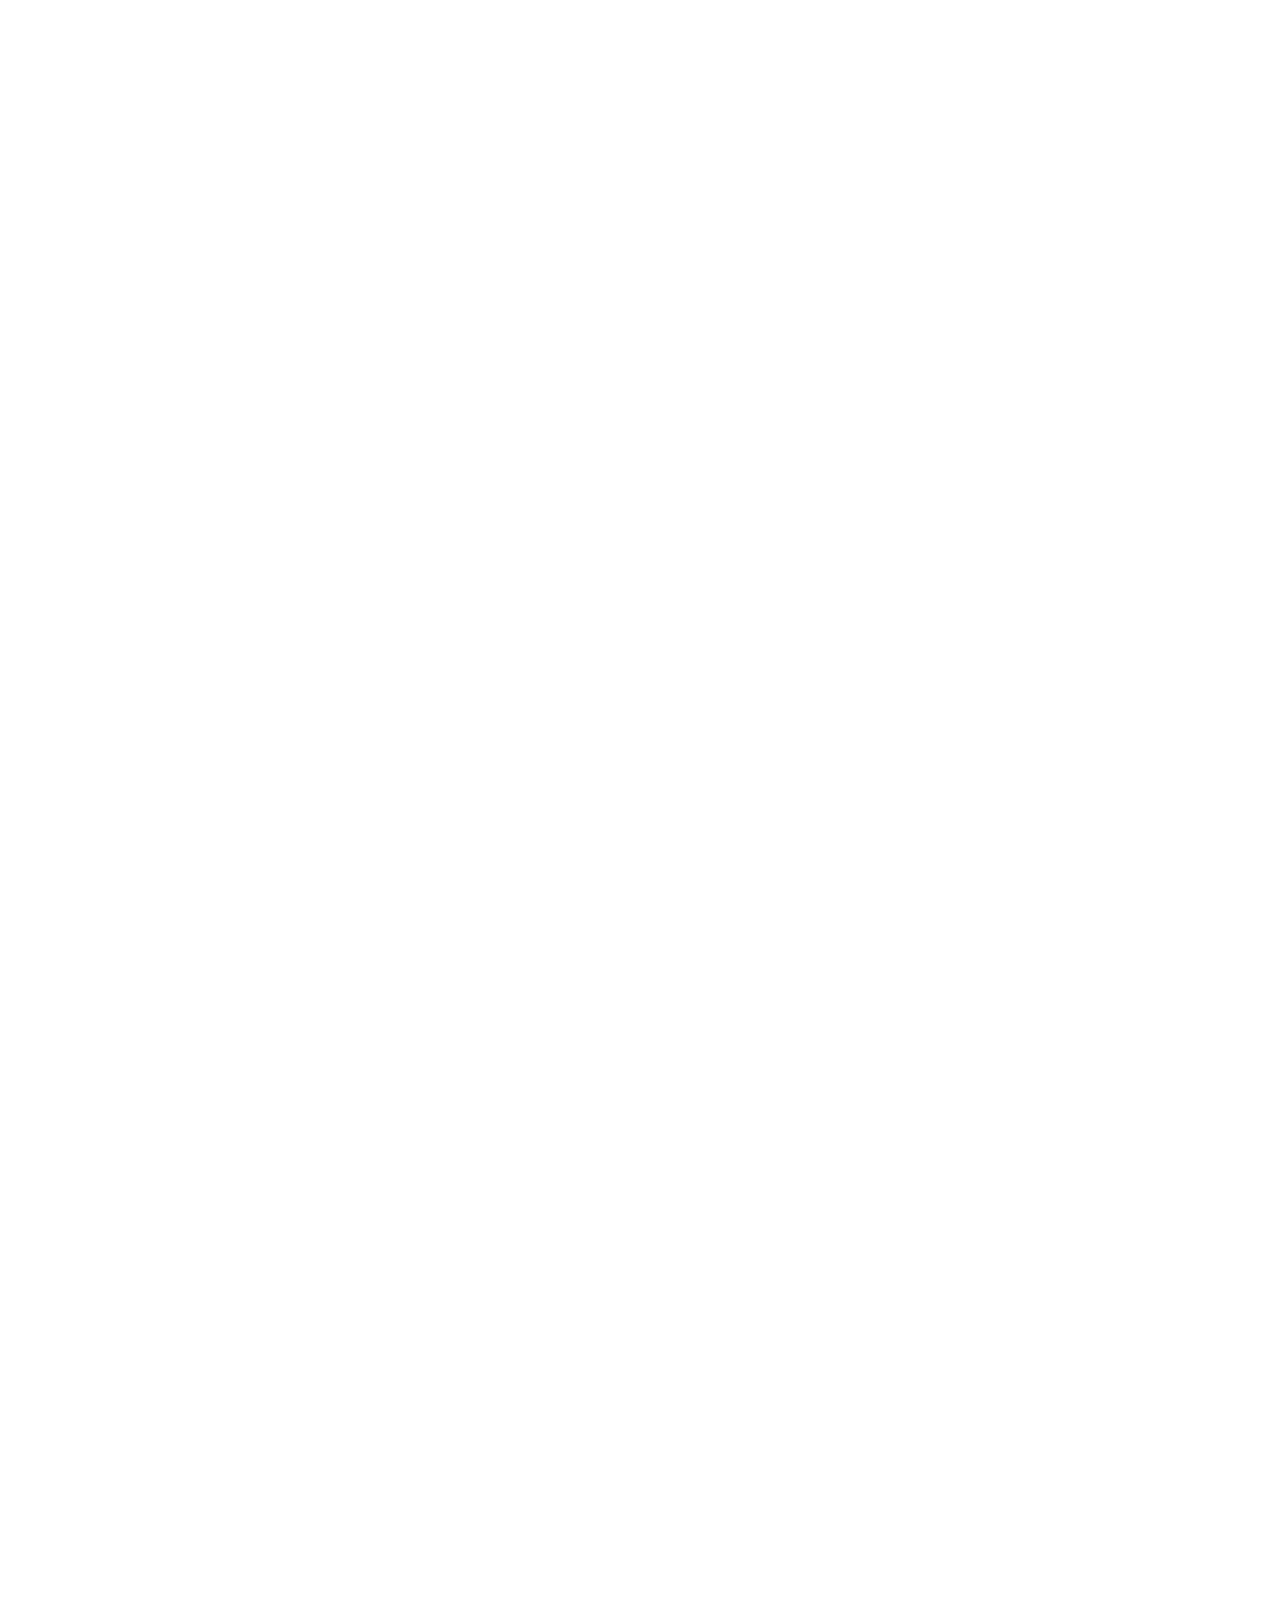
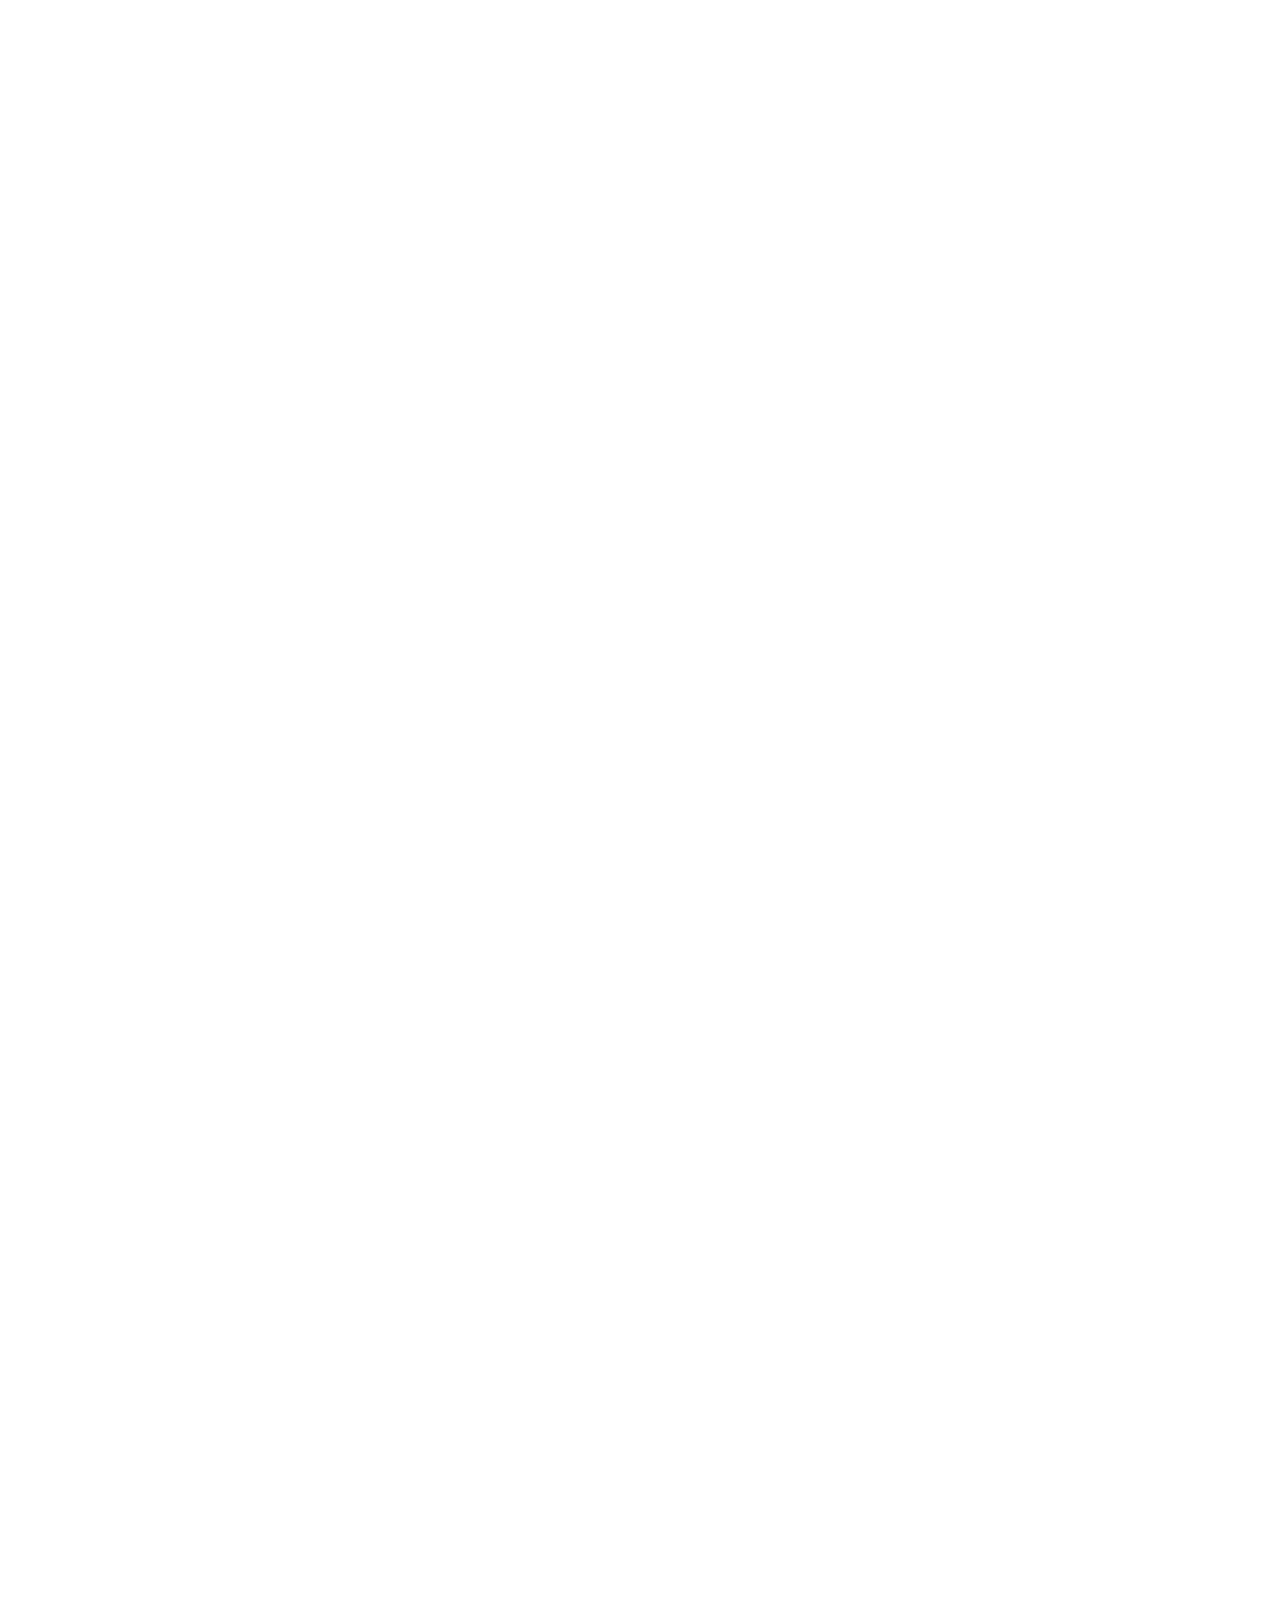
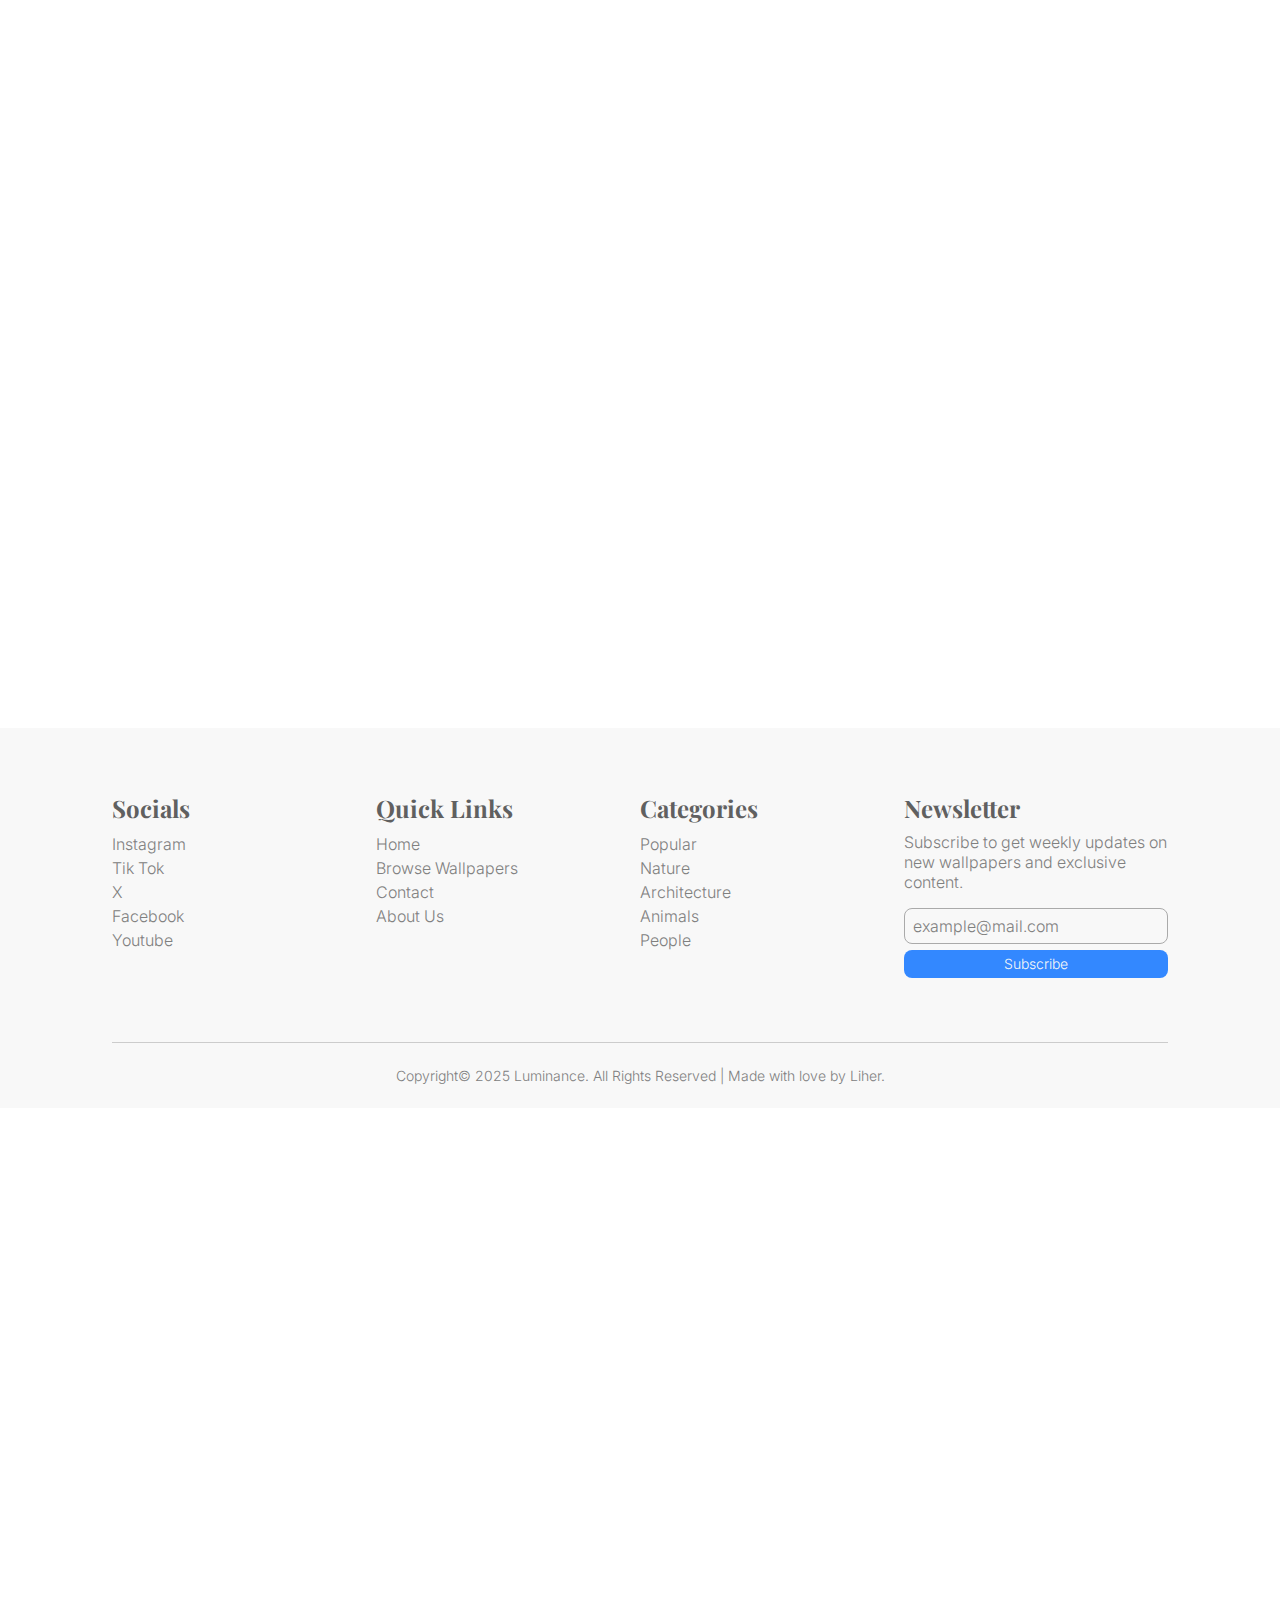
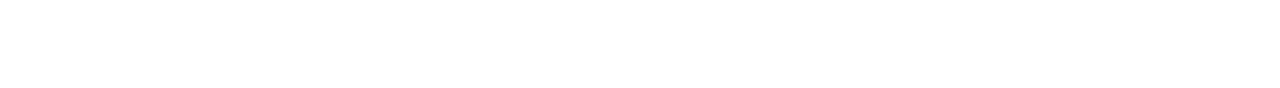
<file: section-animals.html>
<!DOCTYPE html>
<html lang="en">
    <head>
        <title>Animals - Luminance</title>

        <!-- Metadata -->
        <meta charset="UTF-8">
        <meta name="viewport" content="width=device-width, initial-scale=1.0">

        <!-- Flaticon -->
        <link rel="icon" type="image/png" href="files/flaticon.png">

        <!-- CSS Link -->
        <link rel="stylesheet" href="style.css">

        <!-- Optimize Fonts: Google Fonts -->
        <link rel="preconnect" href="https://fonts.googleapis.com">
        <link rel="preconnect" href="https://fonts.gstatic.com" crossorigin>

        <!-- Inter Font: Google Fonts -->
        <link rel="stylesheet" href="https://fonts.googleapis.com/css2?family=Inter:wght@100;200;300;400;500;600;700;800;900&display=swap">

        <!-- Playfair Display Font: Google Fonts -->
        <link href="https://fonts.googleapis.com/css2?family=Playfair+Display:ital,wght@0,400..900;1,400..900&display=swap" rel="stylesheet">
    </head>

    <body>
        <header>
            <!-- MENU BAR Open -->
            <nav id="animals-menu-bar" class="all-sections-menu-bar">

                <!-- Home -->
                <ul>
                    <li>
                        <!-- Empty Home Icon -->
                        <a href="index.html">
                            <img src="files/icon-home-white.svg">
                        </a>

                        <!-- Black Home Icon -->
                        <a href="index.html">
                            <img src="files/icon-home-black.svg">
                        </a>
                    </li>
                </ul>

                <!-- Sections -->
                <ul>
                    <li><a href="section-popular.html">Popular</a></li>
                    <li><a href="section-nature.html">Nature</a></li>
                    <li><a href="section-architecture.html">Architecture</a></li>
                    <li><a href="section-animals.html">Animals</a></li>
                    <li><a href="section-people.html">People</a></li>
                </ul>

                <!-- Other -->
                 <ul>
                    <li><a href="contact.html">Contact</a></li>
                    <li><a href="about.html">About</a></li>
                 </ul>
            </nav>
            <!-- MENU BAR Close -->

            <!-- PHONE MENU BAR Open -->
             <details id="phone-menu-bar-container">
                <summary>
                    <img src="files/icon-menu.svg">
                </summary>
                <ul>
                    <li>
                        <a href="index.html">Home</a>
                    </li>
                    <div></div>
                    <li>
                        <a href="section-popular.html">Popular</a>
                    </li>
                    <li>
                        <a href="section-nature.html">Nature</a>
                    </li>
                    <li>
                        <a href="section-architecture.html">Architecture</a>
                    </li>
                    <li>
                        <a href="section-animals.html">Animals</a>
                    </li>
                    <li>
                        <a href="section-people.html">People</a>
                    </li>
                    <div></div>
                    <li>
                        <a href="contact.html">Contact</a>
                    </li>
                    <li>
                        <a href="about.html">About</a>
                    </li>
             </details>
            <!-- PHONE MENU BAR Close -->
        </header>

        <main>
            <!-- INTRODUCTION Open -->
            <div id="animals-intro-container" class="all-sections-intro-container">
                <h1>Animals</h1>
                <p>Celebrate the charm of wildlife and pets alike. Whether majestic or adorable, these animal wallpapers are full of life and personality.</p>

                <!-- Progress Bar -->
                <div id="animals-progress-bar" class="all-sections-progress-bar"></div>
                <div class="progress-bar-background"></div>

                <!-- Go To The Top Button -->
                <div class="go-to-the-top-btn">
                    <a href="#">
                        <img src="files/arrow-up.png">
                    </a>
                </div>

            </div>
            <!-- INTRODUCTION Close -->

            <!-- ALL IMAGE CONTAINER Open -->
            <article class="all-img-container">
                <a href="files/img_animals_1.jpg" download="wallpaper">
                    <img src="files/img_animals_1.jpg">
                </a>
                <a href="files/img_animals_2.jpg" download="wallpaper">
                    <img src="files/img_animals_2.jpg">
                </a>
                <a href="files/img_animals_3.jpg" download="wallpaper">
                    <img src="files/img_animals_3.jpg">
                </a>
                <a href="files/img_animals_4.jpg" download="wallpaper">
                    <img src="files/img_animals_4.jpg">
                </a>
                <a href="files/img_animals_5.jpg" download="wallpaper">
                    <img src="files/img_animals_5.jpg">
                </a>
                <a href="files/img_animals_6.jpg" download="wallpaper">
                    <img src="files/img_animals_6.jpg">
                </a>
                <a href="files/img_animals_7.jpg" download="wallpaper">
                    <img src="files/img_animals_7.jpg">
                </a>
                <a href="files/img_animals_8.jpg" download="wallpaper">
                    <img src="files/img_animals_8.jpg">
                </a>
                <a href="files/img_animals_9.jpg" download="wallpaper">
                    <img src="files/img_animals_9.jpg">
                </a>
                <a href="files/img_animals_10.jpg" download="wallpaper">
                    <img src="files/img_animals_10.jpg">
                </a>
                <a href="files/img_animals_11.jpg" download="wallpaper">
                    <img src="files/img_animals_11.jpg">
                </a>
                <a href="files/img_animals_12.jpg" download="wallpaper">
                    <img src="files/img_animals_12.jpg">
                </a>
                <a href="files/img_animals_13.jpg" download="wallpaper">
                    <img src="files/img_animals_13.jpg">
                </a>
                <a href="files/img_animals_14.jpg" download="wallpaper">
                    <img src="files/img_animals_14.jpg">
                </a>
                <a href="files/img_animals_15.jpg" download="wallpaper">
                    <img src="files/img_animals_15.jpg">
                </a>
                <a href="files/img_animals_16.jpg" download="wallpaper">
                    <img src="files/img_animals_16.jpg">
                </a>
                <a href="files/img_animals_17.jpg" download="wallpaper">
                    <img src="files/img_animals_17.jpg">
                </a>
                <a href="files/img_animals_18.jpg" download="wallpaper">
                    <img src="files/img_animals_18.jpg">
                </a>
                <a href="files/img_animals_19.jpg" download="wallpaper">
                    <img src="files/img_animals_19.jpg">
                </a>
                <a href="files/img_animals_20.jpg" download="wallpaper">
                    <img src="files/img_animals_20.jpg">
                </a>
                <a href="files/img_animals_21.jpg" download="wallpaper">
                    <img src="files/img_animals_21.jpg">
                </a>
                <a href="files/img_animals_22.jpg" download="wallpaper">
                    <img src="files/img_animals_22.jpg">
                </a>
                <a href="files/img_animals_23.jpg" download="wallpaper">
                    <img src="files/img_animals_23.jpg">
                </a>
                <a href="files/img_animals_24.jpg" download="wallpaper">
                    <img src="files/img_animals_24.jpg">
                </a>
                <a href="files/img_animals_25.jpg" download="wallpaper">
                    <img src="files/img_animals_25.jpg">
                </a>
                <a href="files/img_animals_26.jpg" download="wallpaper">
                    <img src="files/img_animals_26.jpg">
                </a>
                <a href="files/img_animals_27.jpg" download="wallpaper">
                    <img src="files/img_animals_27.jpg">
                </a>
                <a href="files/img_animals_28.jpg" download="wallpaper">
                    <img src="files/img_animals_28.jpg">
                </a>
                <a href="files/img_animals_29.jpg" download="wallpaper">
                    <img src="files/img_animals_29.jpg">
                </a>
                <a href="files/img_animals_30.jpg" download="wallpaper">
                    <img src="files/img_animals_30.jpg">
                </a>
            </article>
            <!-- ALL IMAGE CONTAINER Close -->

        </main>
        
        <footer>

            <!-- Footer Grid CONTAINER Open -->
            <article>

                <!-- 1/4 Socials -->
                <section>
                    <h2>Socials</h2>
                    <ul>
                        <li>
                            <a
                            href="https://instagram.com"
                            rel="noopener noreferrer"
                            target="_blank">
                            Instagram</a>
                        </li>
                        <li>
                            <a
                            href="https://tiktok.com"
                            rel="noopener noreferrer"
                            target="_blank">
                            Tik Tok</a>
                        </li>
                        <li>
                            <a
                            href="https://x.com"
                            rel="noopener noreferrer"
                            target="_blank">
                            X</a>
                        </li>
                        <li>
                            <a
                            href="https://facebook.com"
                            rel="noopener noreferrer"
                            target="_blank">
                            Facebook</a>
                        </li>
                        <li>
                            <a
                            href="https://youtube.com"
                            rel="noopener noreferrer"
                            target="_blank">
                            Youtube</a>
                        </li>
                    </ul>
                </section>

                <!-- 2/4 Quick Links -->
                <section>
                    <h2>Quick Links</h2>
                    <ul>
                        <li><a href="index.html">Home</a></li>
                        <li><a href="section-popular.html">Browse Wallpapers</a></li>
                        <li><a href="contact.html">Contact</a></li>
                        <li><a href="about.html">About Us</a></li>
                    </ul>
                </section>

                <!-- 3/4 Categories -->
                <section>
                    <h2>Categories</h2>
                    <ul>
                        <li><a href="section-popular.html">Popular</a></li>
                        <li><a href="section-nature.html">Nature</a></li>
                        <li><a href="section-architecture.html">Architecture</a></li>
                        <li><a href="section-animals.html">Animals</a></li>
                        <li><a href="section-people.html">People</a></li>
                    </ul>
                </section>

                <!-- 4/4 Newsletter -->
                <section>
                    <h2>Newsletter</h2>
                    <p>Subscribe to get weekly updates on new wallpapers and exclusive content.</p>
                    <form action="subscribed-alert.html">
                        <input type="email" placeholder="example@mail.com" required>
                        <button type="submit">Subscribe</button>
                    </form>
                </section>
            </article>
            <!-- Footer Grid CONTAINER Open -->

            <!-- Bottom Message -->
            <p class="footer-bottom">Copyright© 2025 Luminance. All Rights Reserved | Made with love by Liher.</p>
        </footer>
    </body>
</html>
</file>
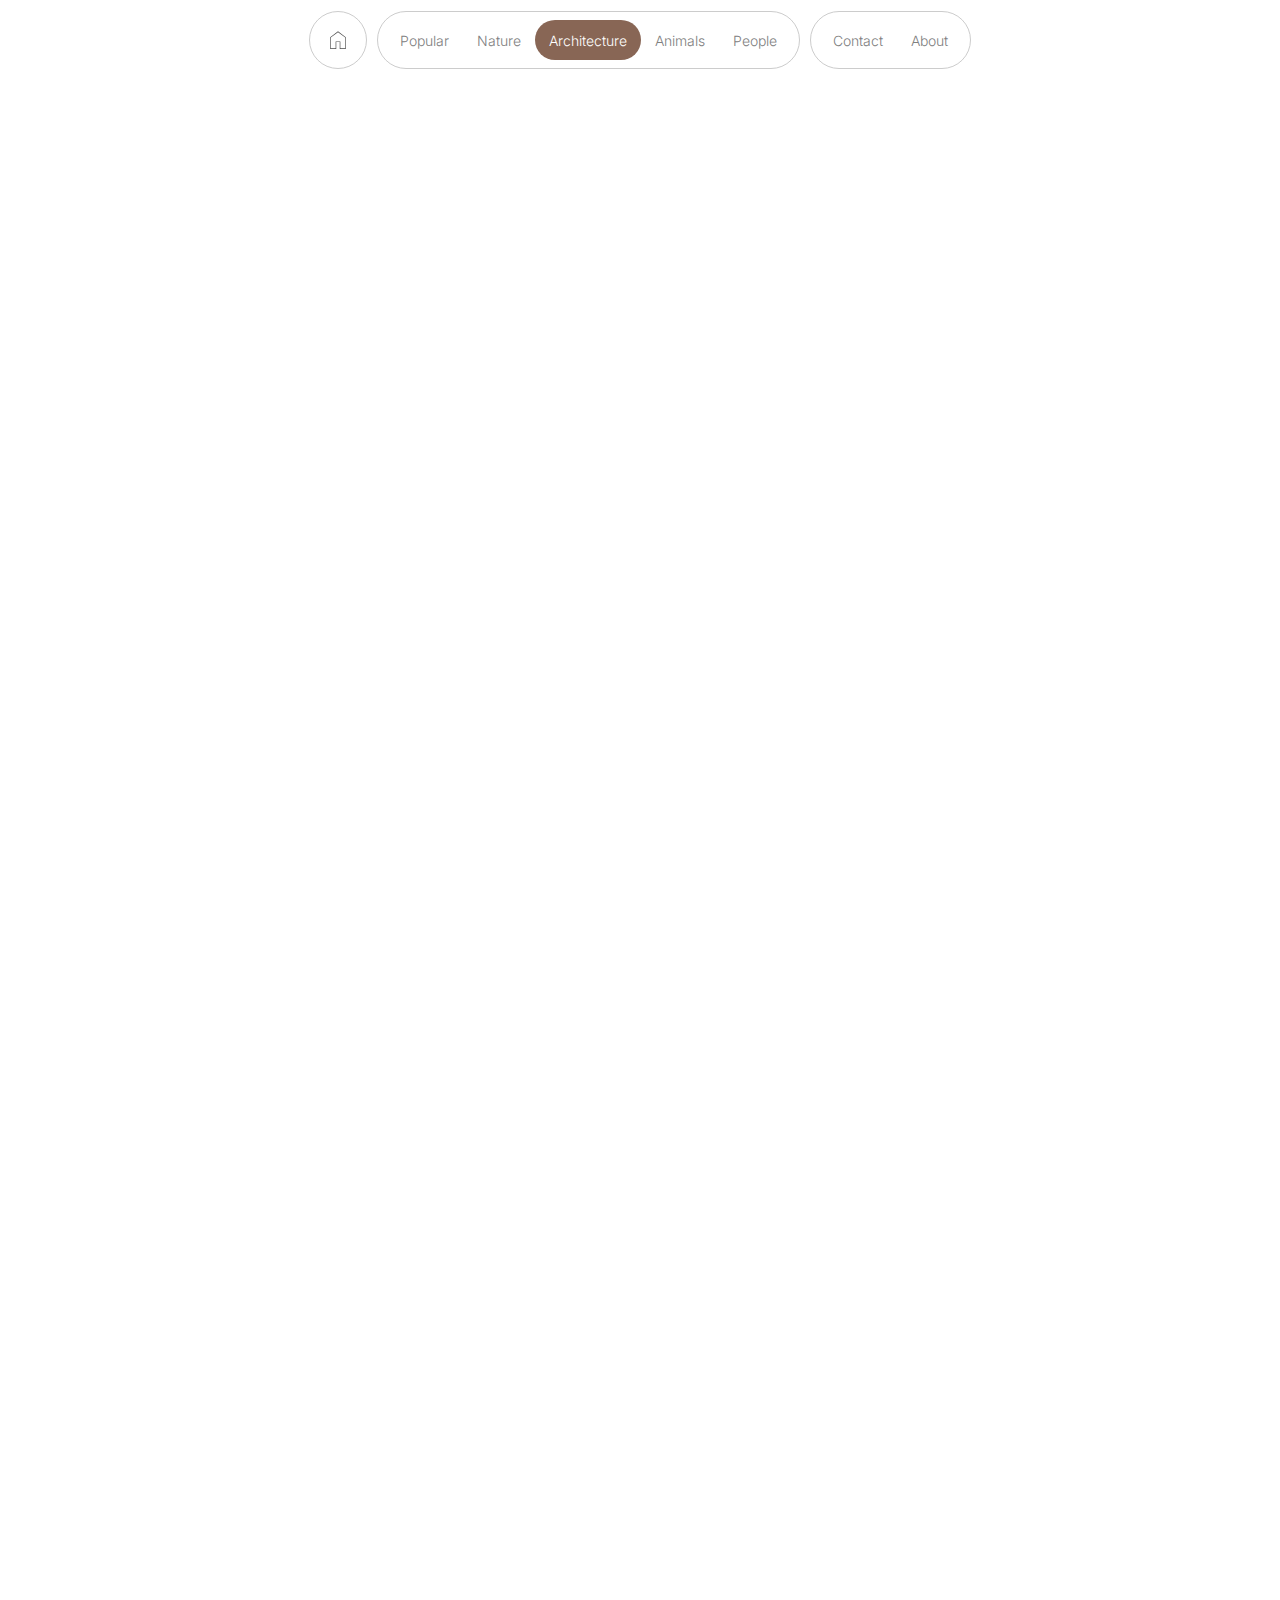
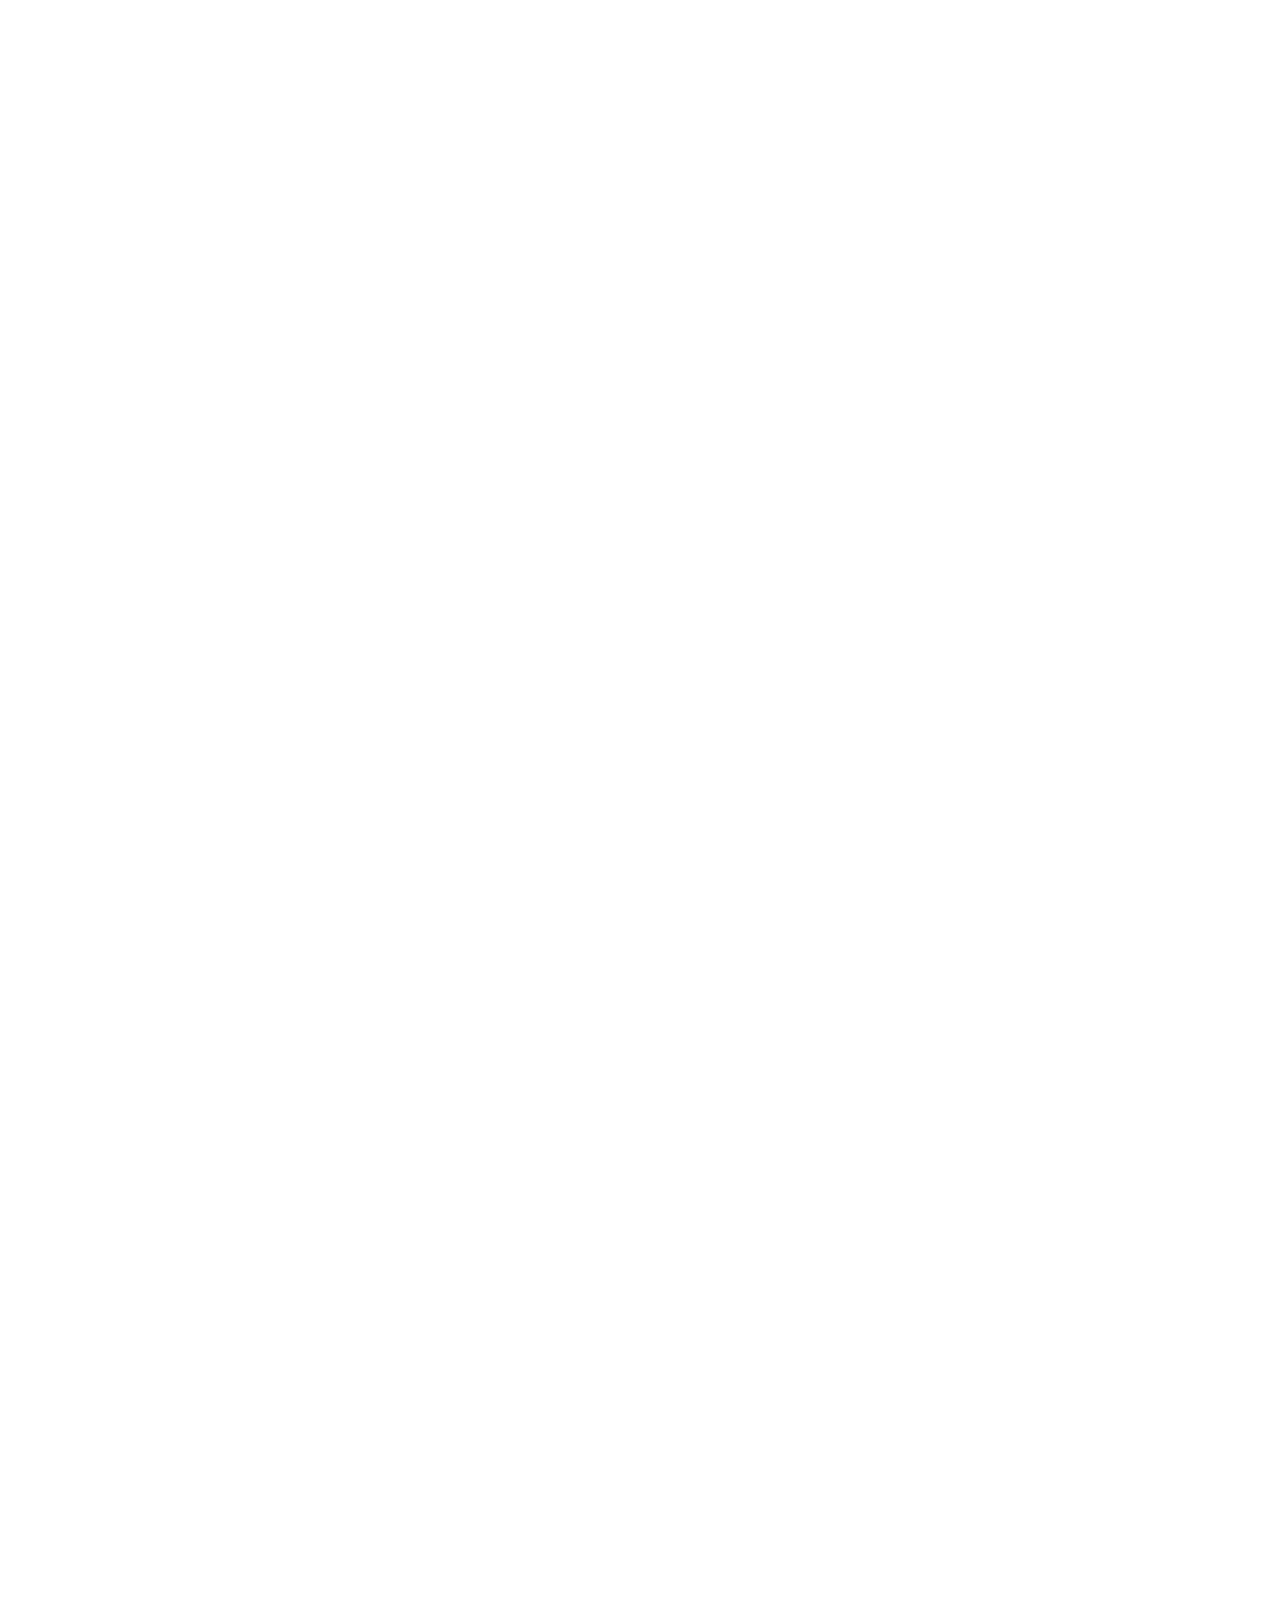
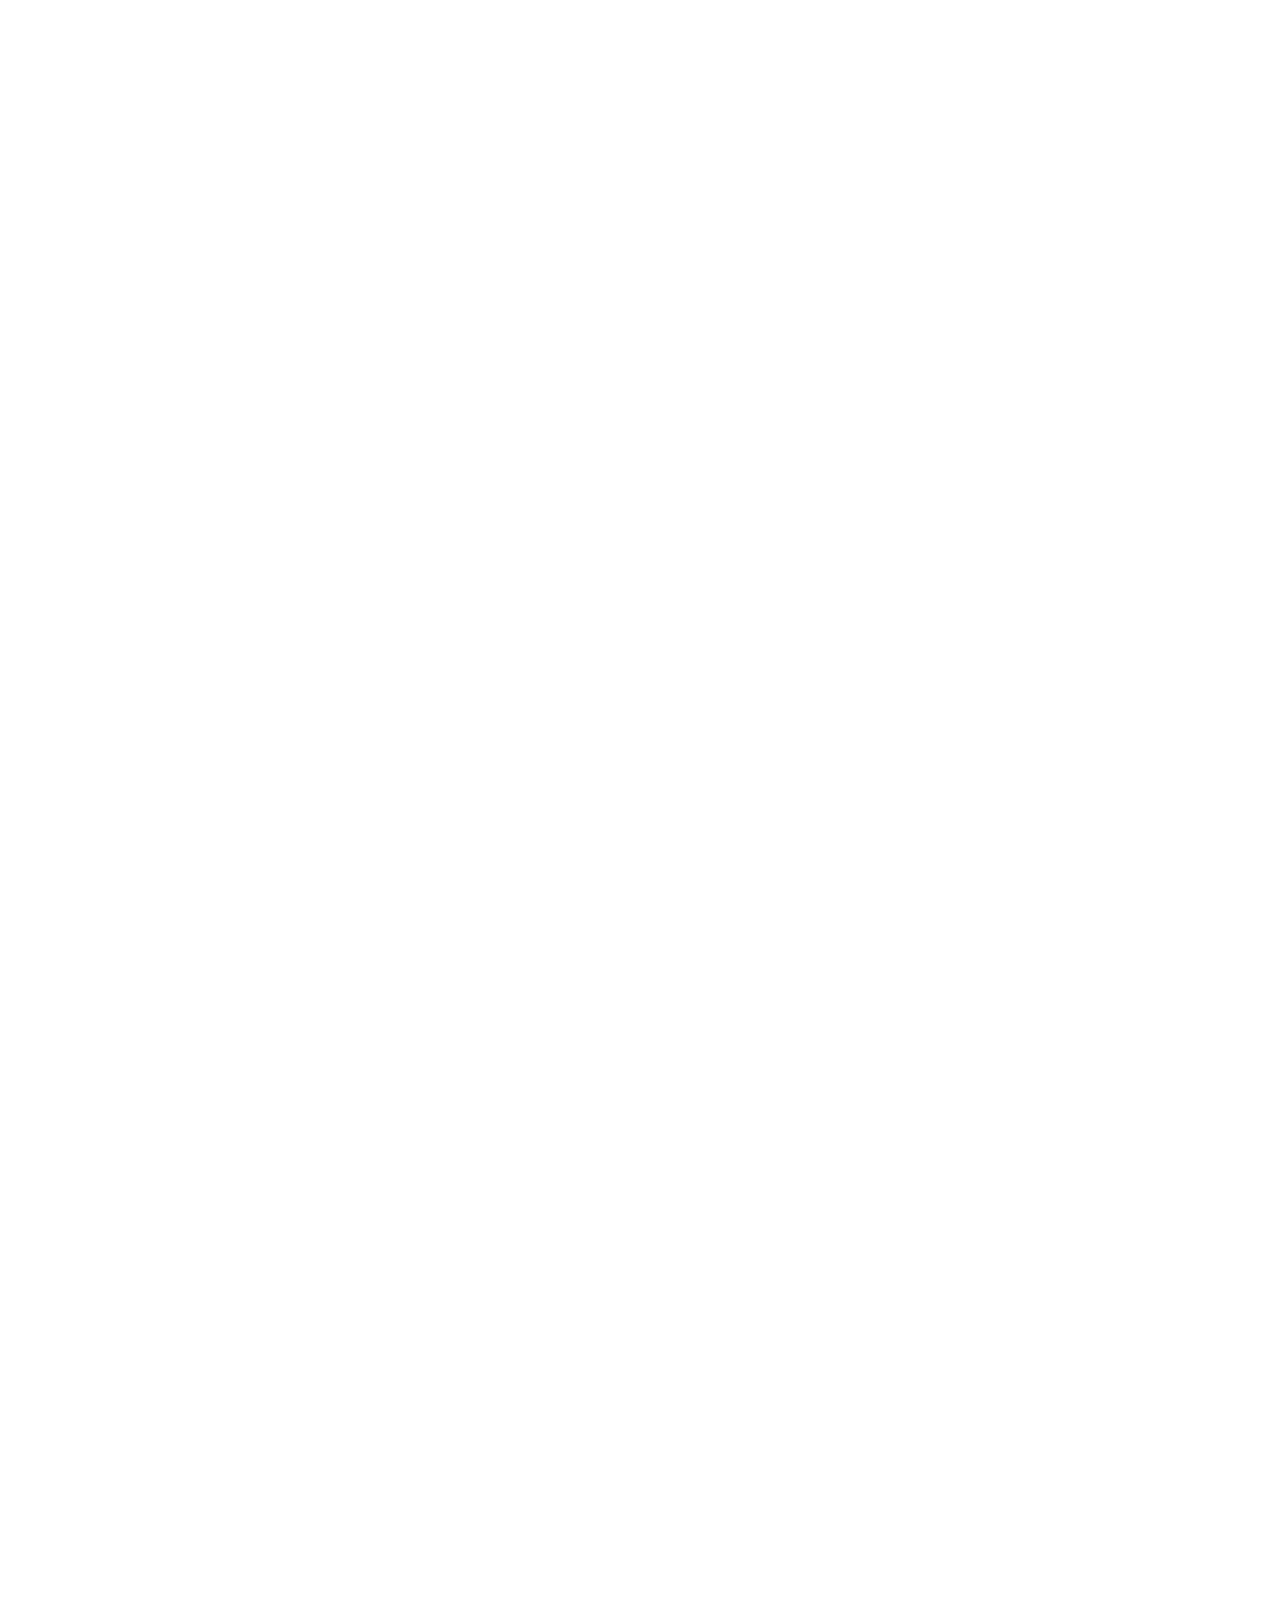
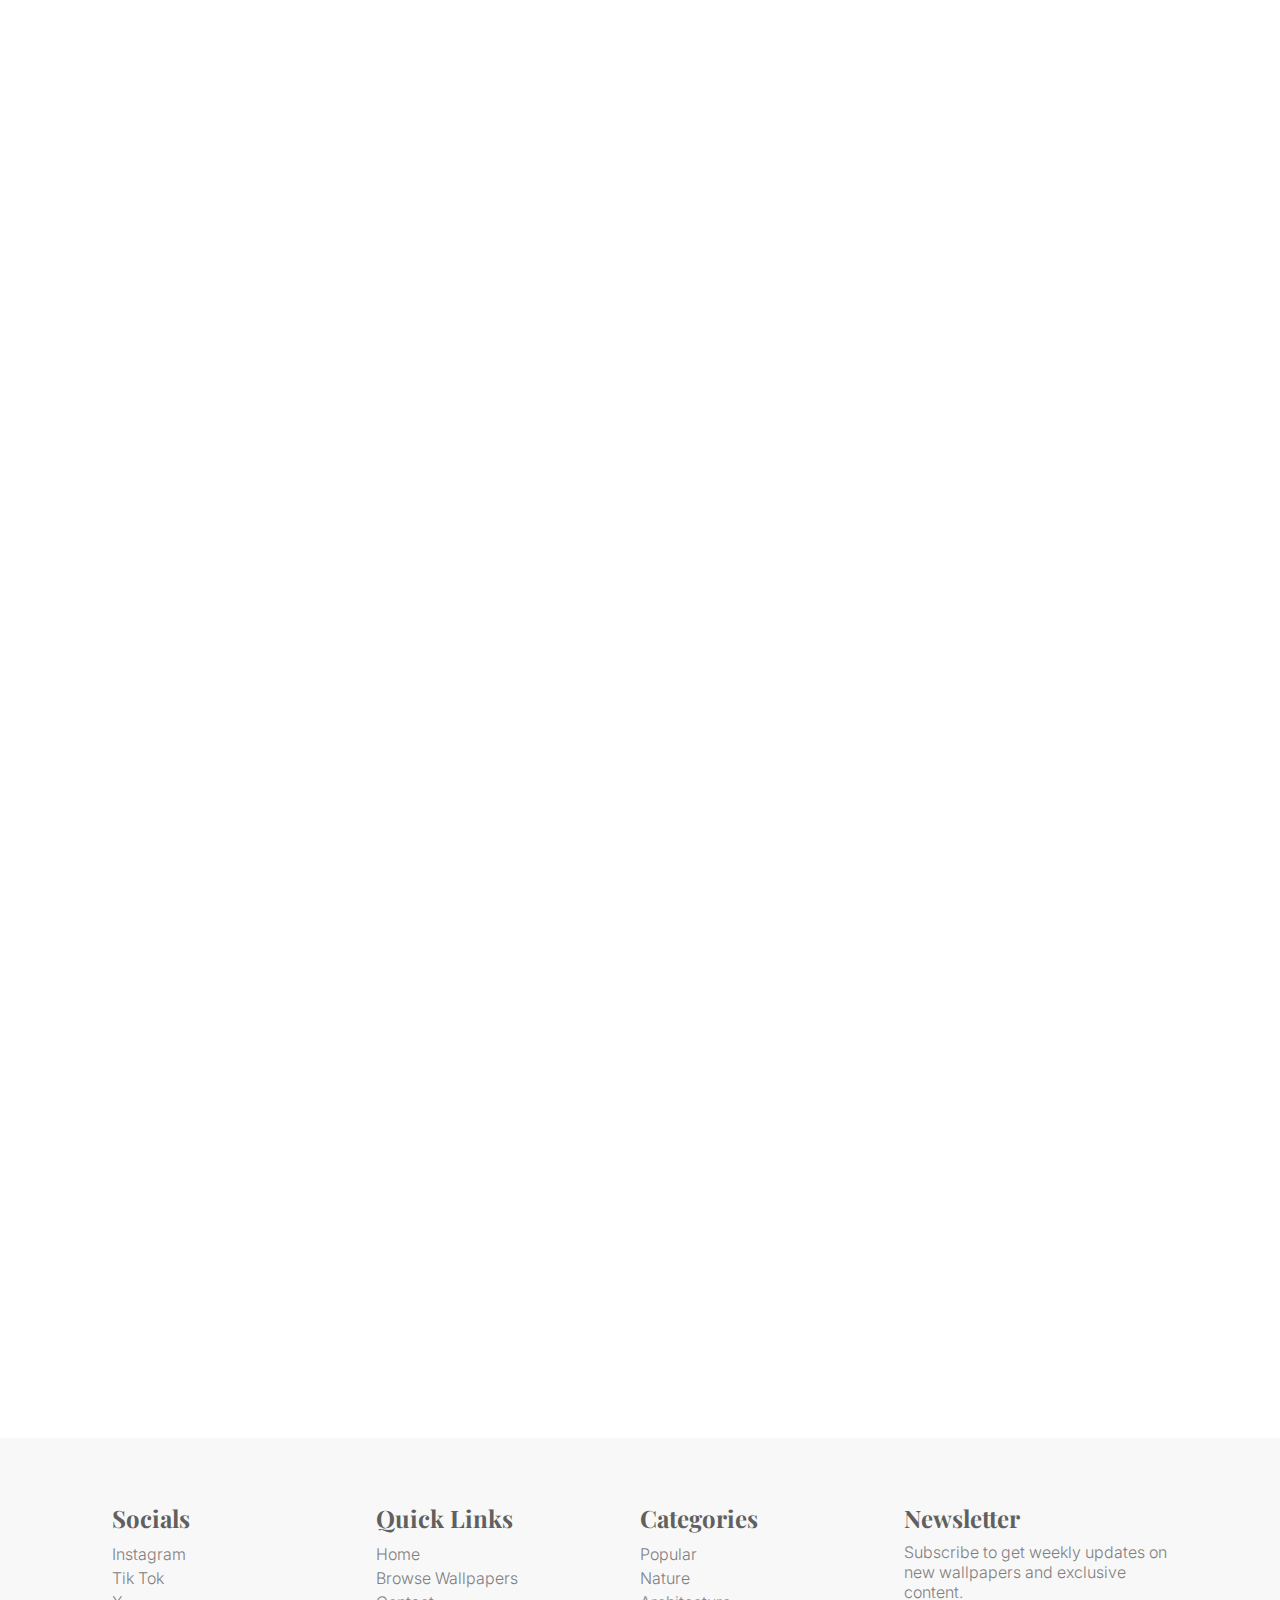
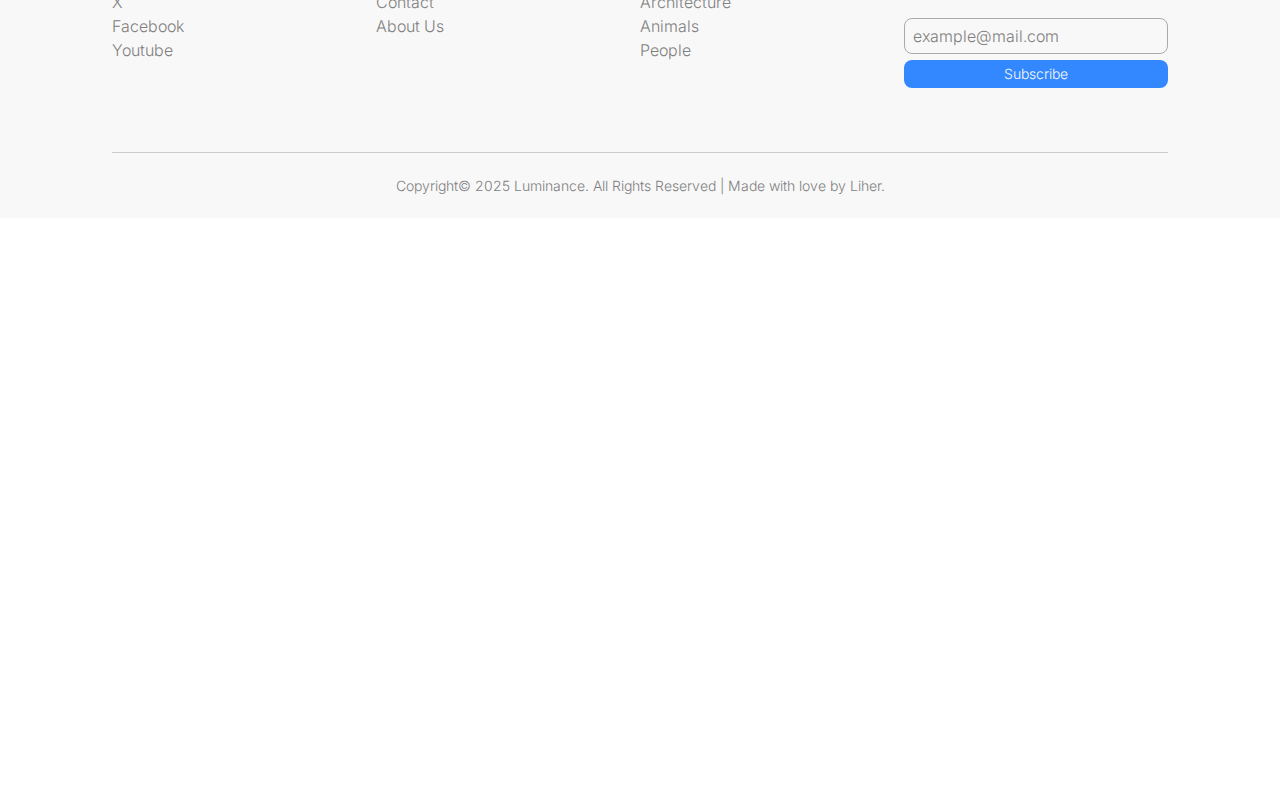
<file: section-architecture.html>
<!DOCTYPE html>
<html lang="en">
    <head>
        <title>Architecture - Luminance</title>

        <!-- Metadata -->
        <meta charset="UTF-8">
        <meta name="viewport" content="width=device-width, initial-scale=1.0">

        <!-- Flaticon -->
        <link rel="icon" type="image/png" href="files/flaticon.png">

        <!-- CSS Link -->
        <link rel="stylesheet" href="style.css">

        <!-- Optimize Fonts: Google Fonts -->
        <link rel="preconnect" href="https://fonts.googleapis.com">
        <link rel="preconnect" href="https://fonts.gstatic.com" crossorigin>

        <!-- Inter Font: Google Fonts -->
        <link rel="stylesheet" href="https://fonts.googleapis.com/css2?family=Inter:wght@100;200;300;400;500;600;700;800;900&display=swap">

        <!-- Playfair Display Font: Google Fonts -->
        <link href="https://fonts.googleapis.com/css2?family=Playfair+Display:ital,wght@0,400..900;1,400..900&display=swap" rel="stylesheet">
    </head>

    <body>
        <header>
            <!-- MENU BAR Open -->
            <nav id="architecture-menu-bar" class="all-sections-menu-bar">

                <!-- Home -->
                <ul>
                    <li>
                        <!-- Empty Home Icon -->
                        <a href="index.html">
                            <img src="files/icon-home-white.svg">
                        </a>

                        <!-- Black Home Icon -->
                        <a href="index.html">
                            <img src="files/icon-home-black.svg">
                        </a>
                    </li>
                </ul>

                <!-- Sections -->
                <ul>
                    <li><a href="section-popular.html">Popular</a></li>
                    <li><a href="section-nature.html">Nature</a></li>
                    <li><a href="section-architecture.html">Architecture</a></li>
                    <li><a href="section-animals.html">Animals</a></li>
                    <li><a href="section-people.html">People</a></li>
                </ul>

                <!-- Other -->
                 <ul>
                    <li><a href="contact.html">Contact</a></li>
                    <li><a href="about.html">About</a></li>
                 </ul>
            </nav>
            <!-- MENU BAR Close -->
             
            <!-- PHONE MENU BAR Open -->
             <details id="phone-menu-bar-container">
                <summary>
                    <img src="files/icon-menu.svg">
                </summary>
                <ul>
                    <li>
                        <a href="index.html">Home</a>
                    </li>
                    <div></div>
                    <li>
                        <a href="section-popular.html">Popular</a>
                    </li>
                    <li>
                        <a href="section-nature.html">Nature</a>
                    </li>
                    <li>
                        <a href="section-architecture.html">Architecture</a>
                    </li>
                    <li>
                        <a href="section-animals.html">Animals</a>
                    </li>
                    <li>
                        <a href="section-people.html">People</a>
                    </li>
                    <div></div>
                    <li>
                        <a href="contact.html">Contact</a>
                    </li>
                    <li>
                        <a href="about.html">About</a>
                    </li>
             </details>
            <!-- PHONE MENU BAR Close -->
        </header>

        <main>
            <!-- INTRODUCTION Open -->
            <div id="architecture-intro-container" class="all-sections-intro-container">
                <h1>Architecture</h1>
                <p>Explore breathtaking designs and cityscapes. This collection celebrates the art of structure — from modern skyscrapers to timeless landmarks.</p>

                <!-- Progress Bar -->
                <div id="architecture-progress-bar" class="all-sections-progress-bar"></div>
                <div class="progress-bar-background"></div>

                <!-- Go To The Top Button -->
                <div class="go-to-the-top-btn">
                    <a href="#">
                        <img src="files/arrow-up.png">
                    </a>
                </div>

            </div>
            <!-- INTRODUCTION Close -->

            <!-- ALL IMAGE CONTAINER Open -->
            <article class="all-img-container">
                <a href="files/img_architecture_1.jpg" download="wallpaper">
                    <img src="files/img_architecture_1.jpg">
                </a>
                <a href="files/img_architecture_2.jpg" download="wallpaper">
                    <img src="files/img_architecture_2.jpg">
                </a>
                <a href="files/img_architecture_3.jpg" download="wallpaper">
                    <img src="files/img_architecture_3.jpg">
                </a>
                <a href="files/img_architecture_4.jpg" download="wallpaper">
                    <img src="files/img_architecture_4.jpg">
                </a>
                <a href="files/img_architecture_5.jpg" download="wallpaper">
                    <img src="files/img_architecture_5.jpg">
                </a>
                <a href="files/img_architecture_6.jpg" download="wallpaper">
                    <img src="files/img_architecture_6.jpg">
                </a>
                <a href="files/img_architecture_7.jpg" download="wallpaper">
                    <img src="files/img_architecture_7.jpg">
                </a>
                <a href="files/img_architecture_8.jpg" download="wallpaper">
                    <img src="files/img_architecture_8.jpg">
                </a>
                <a href="files/img_architecture_9.jpg" download="wallpaper">
                    <img src="files/img_architecture_9.jpg">
                </a>
                <a href="files/img_architecture_10.jpg" download="wallpaper">
                    <img src="files/img_architecture_10.jpg">
                </a>
                <a href="files/img_architecture_11.jpg" download="wallpaper">
                    <img src="files/img_architecture_11.jpg">
                </a>
                <a href="files/img_architecture_12.jpg" download="wallpaper">
                    <img src="files/img_architecture_12.jpg">
                </a>
                <a href="files/img_architecture_13.jpg" download="wallpaper">
                    <img src="files/img_architecture_13.jpg">
                </a>
                <a href="files/img_architecture_14.jpg" download="wallpaper">
                    <img src="files/img_architecture_14.jpg">
                </a>
                <a href="files/img_architecture_15.jpg" download="wallpaper">
                    <img src="files/img_architecture_15.jpg">
                </a>
                <a href="files/img_architecture_16.jpg" download="wallpaper">
                    <img src="files/img_architecture_16.jpg">
                </a>
                <a href="files/img_architecture_17.jpg" download="wallpaper">
                    <img src="files/img_architecture_17.jpg">
                </a>
                <a href="files/img_architecture_18.jpg" download="wallpaper">
                    <img src="files/img_architecture_18.jpg">
                </a>
                <a href="files/img_architecture_19.jpg" download="wallpaper">
                    <img src="files/img_architecture_19.jpg">
                </a>
                <a href="files/img_architecture_20.jpg" download="wallpaper">
                    <img src="files/img_architecture_20.jpg">
                </a>
                <a href="files/img_architecture_21.jpg" download="wallpaper">
                    <img src="files/img_architecture_21.jpg">
                </a>
                <a href="files/img_architecture_22.jpg" download="wallpaper">
                    <img src="files/img_architecture_22.jpg">
                </a>
                <a href="files/img_architecture_23.jpg" download="wallpaper">
                    <img src="files/img_architecture_23.jpg">
                </a>
                <a href="files/img_architecture_24.jpg" download="wallpaper">
                    <img src="files/img_architecture_24.jpg">
                </a>
                <a href="files/img_architecture_25.jpg" download="wallpaper">
                    <img src="files/img_architecture_25.jpg">
                </a>
                <a href="files/img_architecture_26.jpg" download="wallpaper">
                    <img src="files/img_architecture_26.jpg">
                </a>
                <a href="files/img_architecture_27.jpg" download="wallpaper">
                    <img src="files/img_architecture_27.jpg">
                </a>
                <a href="files/img_architecture_28.jpg" download="wallpaper">
                    <img src="files/img_architecture_28.jpg">
                </a>
                <a href="files/img_architecture_29.jpg" download="wallpaper">
                    <img src="files/img_architecture_29.jpg">
                </a>
                <a href="files/img_architecture_30.jpg" download="wallpaper">
                    <img src="files/img_architecture_30.jpg">
                </a>
            </article>
            <!-- ALL IMAGE CONTAINER Close -->

        </main>
        
        <footer>

            <!-- Footer Grid CONTAINER Open -->
            <article>

                <!-- 1/4 Socials -->
                <section>
                    <h2>Socials</h2>
                    <ul>
                        <li>
                            <a
                            href="https://instagram.com"
                            rel="noopener noreferrer"
                            target="_blank">
                            Instagram</a>
                        </li>
                        <li>
                            <a
                            href="https://tiktok.com"
                            rel="noopener noreferrer"
                            target="_blank">
                            Tik Tok</a>
                        </li>
                        <li>
                            <a
                            href="https://x.com"
                            rel="noopener noreferrer"
                            target="_blank">
                            X</a>
                        </li>
                        <li>
                            <a
                            href="https://facebook.com"
                            rel="noopener noreferrer"
                            target="_blank">
                            Facebook</a>
                        </li>
                        <li>
                            <a
                            href="https://youtube.com"
                            rel="noopener noreferrer"
                            target="_blank">
                            Youtube</a>
                        </li>
                    </ul>
                </section>

                <!-- 2/4 Quick Links -->
                <section>
                    <h2>Quick Links</h2>
                    <ul>
                        <li><a href="index.html">Home</a></li>
                        <li><a href="section-popular.html">Browse Wallpapers</a></li>
                        <li><a href="contact.html">Contact</a></li>
                        <li><a href="about.html">About Us</a></li>
                    </ul>
                </section>

                <!-- 3/4 Categories -->
                <section>
                    <h2>Categories</h2>
                    <ul>
                        <li><a href="section-popular.html">Popular</a></li>
                        <li><a href="section-nature.html">Nature</a></li>
                        <li><a href="section-architecture.html">Architecture</a></li>
                        <li><a href="section-animals.html">Animals</a></li>
                        <li><a href="section-people.html">People</a></li>
                    </ul>
                </section>

                <!-- 4/4 Newsletter -->
                <section>
                    <h2>Newsletter</h2>
                    <p>Subscribe to get weekly updates on new wallpapers and exclusive content.</p>
                    <form action="subscribed-alert.html">
                        <input type="email" placeholder="example@mail.com" required>
                        <button type="submit">Subscribe</button>
                    </form>
                </section>
            </article>
            <!-- Footer Grid CONTAINER Open -->

            <!-- Bottom Message -->
            <p class="footer-bottom">Copyright© 2025 Luminance. All Rights Reserved | Made with love by Liher.</p>
        </footer>
    </body>
</html>
</file>
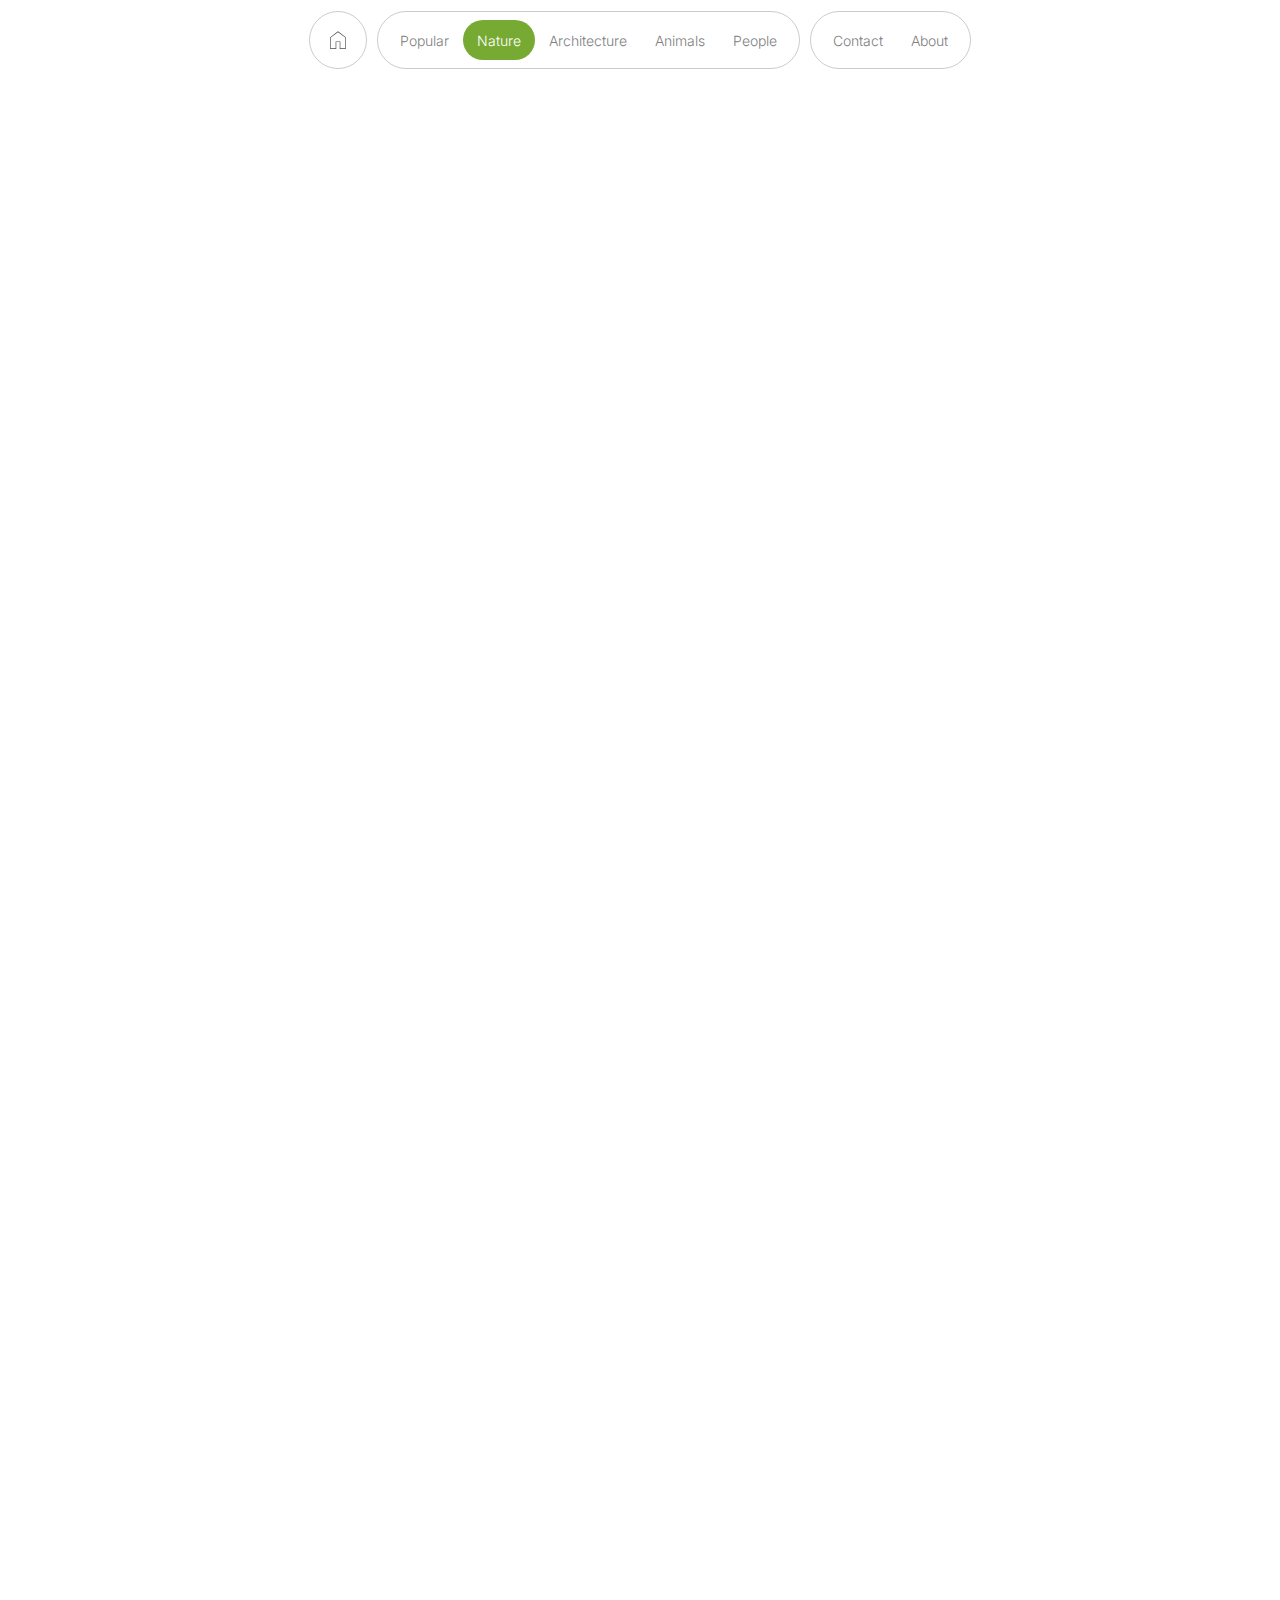
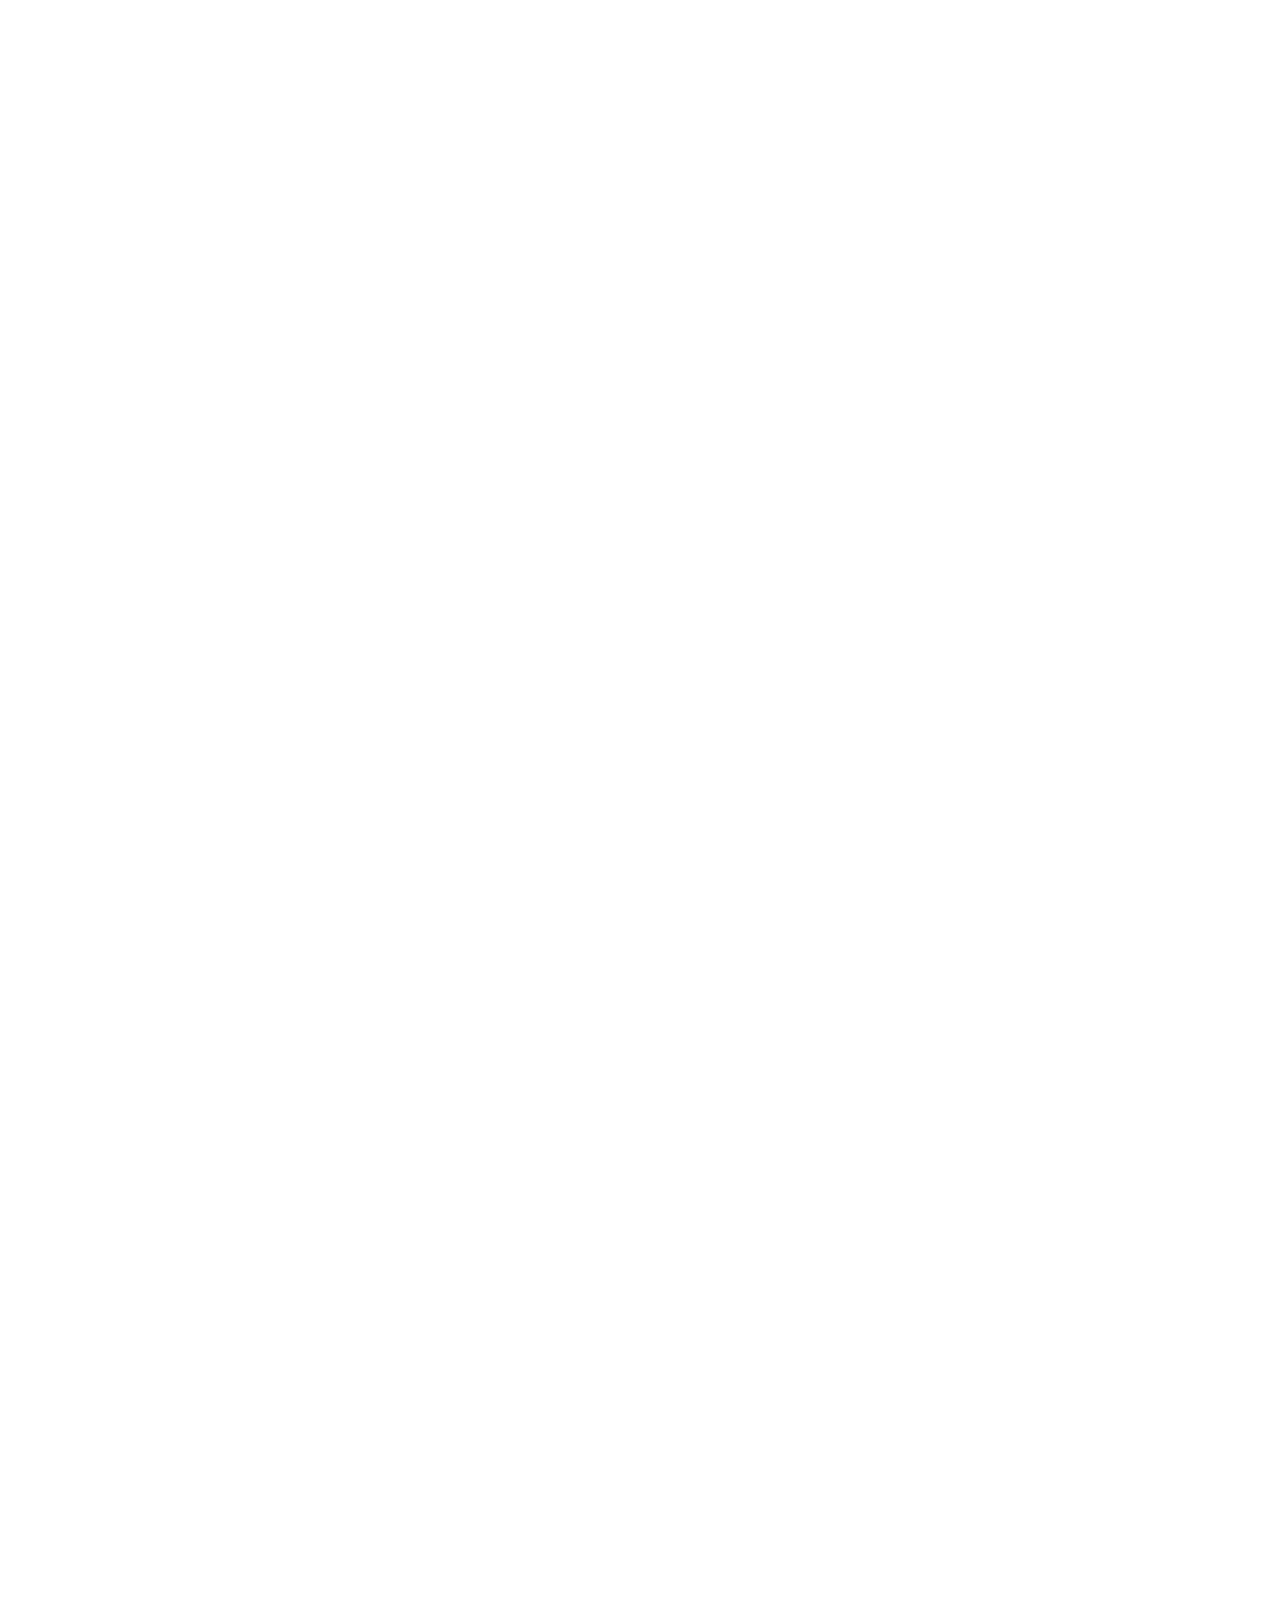
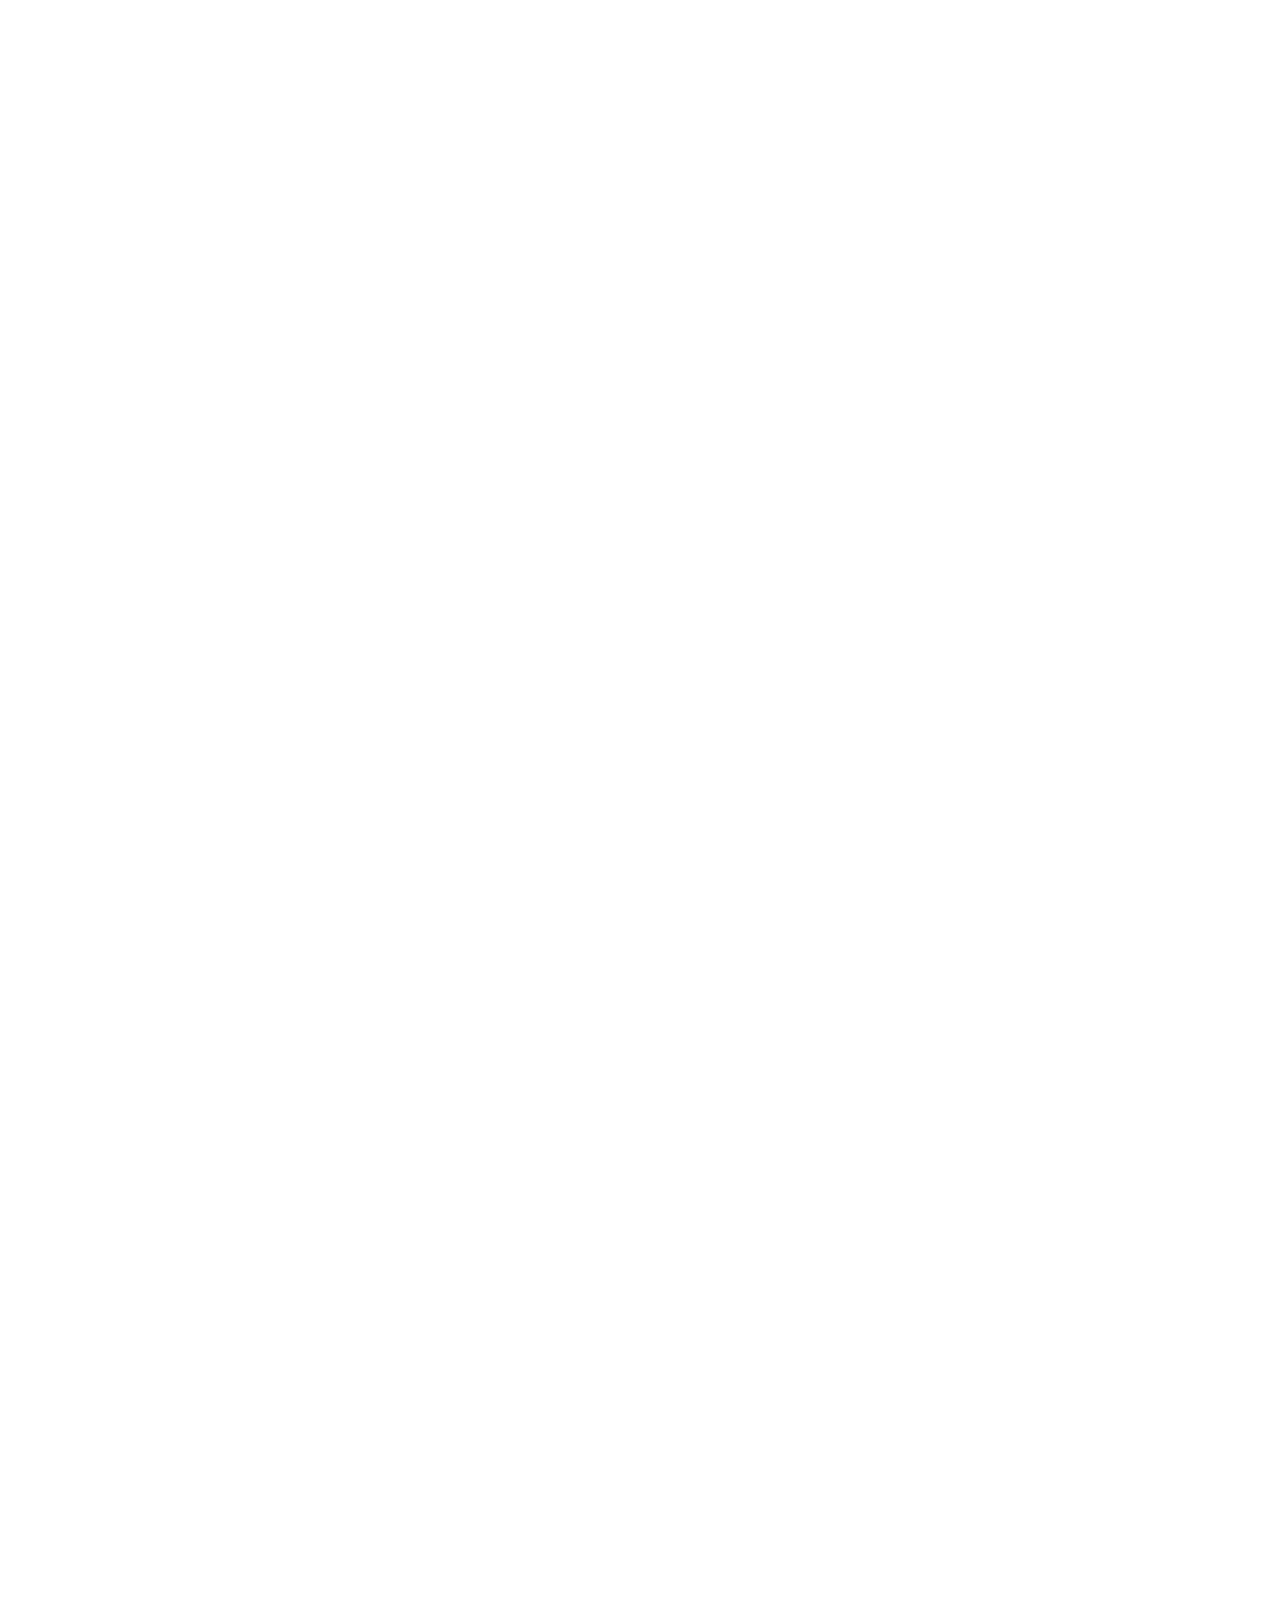
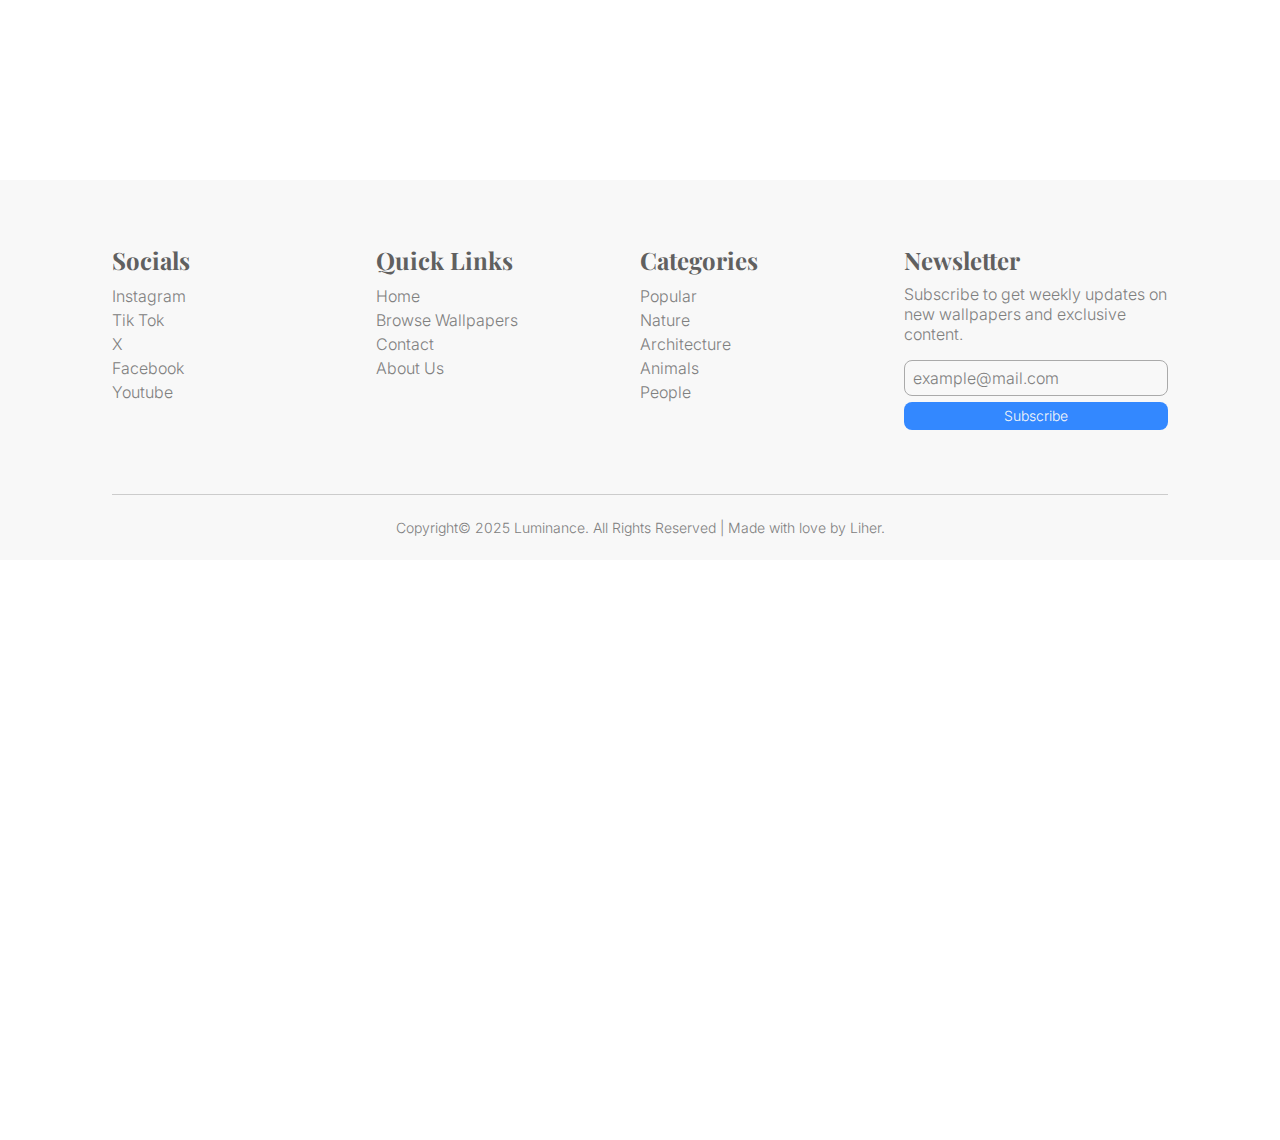
<file: section-nature.html>
<!DOCTYPE html>
<html lang="en">
    <head>
        <title>Nature - Luminance</title>

        <!-- Metadata -->
        <meta charset="UTF-8">
        <meta name="viewport" content="width=device-width, initial-scale=1.0">

        <!-- Flaticon -->
        <link rel="icon" type="image/png" href="files/flaticon.png">

        <!-- CSS Link -->
        <link rel="stylesheet" href="style.css">

        <!-- Optimize Fonts: Google Fonts -->
        <link rel="preconnect" href="https://fonts.googleapis.com">
        <link rel="preconnect" href="https://fonts.gstatic.com" crossorigin>

        <!-- Inter Font: Google Fonts -->
        <link rel="stylesheet" href="https://fonts.googleapis.com/css2?family=Inter:wght@100;200;300;400;500;600;700;800;900&display=swap">

        <!-- Playfair Display Font: Google Fonts -->
        <link href="https://fonts.googleapis.com/css2?family=Playfair+Display:ital,wght@0,400..900;1,400..900&display=swap" rel="stylesheet">
    </head>

    <body>
        <header>
            <!-- MENU BAR Open -->
            <nav id="nature-menu-bar" class="all-sections-menu-bar">

                <!-- Home -->
                <ul>
                    <li>
                        <!-- Empty Home Icon -->
                        <a href="index.html">
                            <img src="files/icon-home-white.svg">
                        </a>

                        <!-- Black Home Icon -->
                        <a href="index.html">
                            <img src="files/icon-home-black.svg">
                        </a>
                    </li>
                </ul>

                <!-- Sections -->
                <ul>
                    <li><a href="section-popular.html">Popular</a></li>
                    <li><a href="section-nature.html">Nature</a></li>
                    <li><a href="section-architecture.html">Architecture</a></li>
                    <li><a href="section-animals.html">Animals</a></li>
                    <li><a href="section-people.html">People</a></li>
                </ul>

                <!-- Other -->
                 <ul>
                    <li><a href="contact.html">Contact</a></li>
                    <li><a href="about.html">About</a></li>
                 </ul>
            </nav>
            <!-- MENU BAR Close -->

            <!-- PHONE MENU BAR Open -->
             <details id="phone-menu-bar-container">
                <summary>
                    <img src="files/icon-menu.svg">
                </summary>
                <ul>
                    <li>
                        <a href="index.html">Home</a>
                    </li>
                    <div></div>
                    <li>
                        <a href="section-popular.html">Popular</a>
                    </li>
                    <li>
                        <a href="section-nature.html">Nature</a>
                    </li>
                    <li>
                        <a href="section-architecture.html">Architecture</a>
                    </li>
                    <li>
                        <a href="section-animals.html">Animals</a>
                    </li>
                    <li>
                        <a href="section-people.html">People</a>
                    </li>
                    <div></div>
                    <li>
                        <a href="contact.html">Contact</a>
                    </li>
                    <li>
                        <a href="about.html">About</a>
                    </li>
             </details>
            <!-- PHONE MENU BAR Close -->
        </header>

        <main>
            <!-- INTRODUCTION Open -->
            <div id="nature-intro-container" class="all-sections-intro-container">
                <h1>Nature</h1>
                <p>Immerse yourself in the beauty of the natural world. From stunning landscapes to serene sunsets, these wallpapers bring the outdoors right to your screen.</p>

                <!-- Progress Bar -->
                <div id="nature-progress-bar" class="all-sections-progress-bar"></div>
                <div class="progress-bar-background"></div>

                <!-- Go To The Top Button -->
                <div class="go-to-the-top-btn">
                    <a href="#">
                        <img src="files/arrow-up.png">
                    </a>
                </div>

            </div>
            <!-- INTRODUCTION Close -->

            <!-- ALL IMAGE CONTAINER Open -->
            <article class="all-img-container">
                <a href="files/img_nature_1.jpg" download="wallpaper">
                    <img src="files/img_nature_1.jpg">
                </a>
                <a href="files/img_nature_2.jpg" download="wallpaper">
                    <img src="files/img_nature_2.jpg">
                </a>
                <a href="files/img_nature_3.jpg" download="wallpaper">
                    <img src="files/img_nature_3.jpg">
                </a>
                <a href="files/img_nature_4.jpg" download="wallpaper">
                    <img src="files/img_nature_4.jpg">
                </a>
                <a href="files/img_nature_5.jpg" download="wallpaper">
                    <img src="files/img_nature_5.jpg">
                </a>
                <a href="files/img_nature_6.jpg" download="wallpaper">
                    <img src="files/img_nature_6.jpg">
                </a>
                <a href="files/img_nature_7.jpg" download="wallpaper">
                    <img src="files/img_nature_7.jpg">
                </a>
                <a href="files/img_nature_8.jpg" download="wallpaper">
                    <img src="files/img_nature_8.jpg">
                </a>
                <a href="files/img_nature_9.jpg" download="wallpaper">
                    <img src="files/img_nature_9.jpg">
                </a>
                <a href="files/img_nature_10.jpg" download="wallpaper">
                    <img src="files/img_nature_10.jpg">
                </a>
                <a href="files/img_nature_11.jpg" download="wallpaper">
                    <img src="files/img_nature_11.jpg">
                </a>
                <a href="files/img_nature_12.jpg" download="wallpaper">
                    <img src="files/img_nature_12.jpg">
                </a>
                <a href="files/img_nature_13.jpg" download="wallpaper">
                    <img src="files/img_nature_13.jpg">
                </a>
                <a href="files/img_nature_14.jpg" download="wallpaper">
                    <img src="files/img_nature_14.jpg">
                </a>
                <a href="files/img_nature_15.jpg" download="wallpaper">
                    <img src="files/img_nature_15.jpg">
                </a>
                <a href="files/img_nature_16.jpg" download="wallpaper">
                    <img src="files/img_nature_16.jpg">
                </a>
                <a href="files/img_nature_17.jpg" download="wallpaper">
                    <img src="files/img_nature_17.jpg">
                </a>
                <a href="files/img_nature_18.jpg" download="wallpaper">
                    <img src="files/img_nature_18.jpg">
                </a>
                <a href="files/img_nature_19.jpg" download="wallpaper">
                    <img src="files/img_nature_19.jpg">
                </a>
                <a href="files/img_nature_20.jpg" download="wallpaper">
                    <img src="files/img_nature_20.jpg">
                </a>
                <a href="files/img_nature_21.jpg" download="wallpaper">
                    <img src="files/img_nature_21.jpg">
                </a>
                <a href="files/img_nature_22.jpg" download="wallpaper">
                    <img src="files/img_nature_22.jpg">
                </a>
                <a href="files/img_nature_23.jpg" download="wallpaper">
                    <img src="files/img_nature_23.jpg">
                </a>
                <a href="files/img_nature_24.jpg" download="wallpaper">
                    <img src="files/img_nature_24.jpg">
                </a>
                <a href="files/img_nature_25.jpg" download="wallpaper">
                    <img src="files/img_nature_25.jpg">
                </a>
                <a href="files/img_nature_26.jpg" download="wallpaper">
                    <img src="files/img_nature_26.jpg">
                </a>
                <a href="files/img_nature_27.jpg" download="wallpaper">
                    <img src="files/img_nature_27.jpg">
                </a>
                <a href="files/img_nature_28.jpg" download="wallpaper">
                    <img src="files/img_nature_28.jpg">
                </a>
                <a href="files/img_nature_29.jpg" download="wallpaper">
                    <img src="files/img_nature_29.jpg">
                </a>
                <a href="files/img_nature_30.jpg" download="wallpaper">
                    <img src="files/img_nature_30.jpg">
                </a>
            </article>
            <!-- ALL IMAGE CONTAINER Close -->
             
        </main>
        
        <footer>

            <!-- Footer Grid CONTAINER Open -->
            <article>

                <!-- 1/4 Socials -->
                <section>
                    <h2>Socials</h2>
                    <ul>
                        <li>
                            <a
                            href="https://instagram.com"
                            rel="noopener noreferrer"
                            target="_blank">
                            Instagram</a>
                        </li>
                        <li>
                            <a
                            href="https://tiktok.com"
                            rel="noopener noreferrer"
                            target="_blank">
                            Tik Tok</a>
                        </li>
                        <li>
                            <a
                            href="https://x.com"
                            rel="noopener noreferrer"
                            target="_blank">
                            X</a>
                        </li>
                        <li>
                            <a
                            href="https://facebook.com"
                            rel="noopener noreferrer"
                            target="_blank">
                            Facebook</a>
                        </li>
                        <li>
                            <a
                            href="https://youtube.com"
                            rel="noopener noreferrer"
                            target="_blank">
                            Youtube</a>
                        </li>
                    </ul>
                </section>

                <!-- 2/4 Quick Links -->
                <section>
                    <h2>Quick Links</h2>
                    <ul>
                        <li><a href="index.html">Home</a></li>
                        <li><a href="section-popular.html">Browse Wallpapers</a></li>
                        <li><a href="contact.html">Contact</a></li>
                        <li><a href="about.html">About Us</a></li>
                    </ul>
                </section>

                <!-- 3/4 Categories -->
                <section>
                    <h2>Categories</h2>
                    <ul>
                        <li><a href="section-popular.html">Popular</a></li>
                        <li><a href="section-nature.html">Nature</a></li>
                        <li><a href="section-architecture.html">Architecture</a></li>
                        <li><a href="section-animals.html">Animals</a></li>
                        <li><a href="section-people.html">People</a></li>
                    </ul>
                </section>

                <!-- 4/4 Newsletter -->
                <section>
                    <h2>Newsletter</h2>
                    <p>Subscribe to get weekly updates on new wallpapers and exclusive content.</p>
                    <form>
                        <input type="email" placeholder="example@mail.com" required>
                        <button type="submit">Subscribe</button>
                    </form>
                </section>
            </article>
            <!-- Footer Grid CONTAINER Open -->

            <!-- Bottom Message -->
            <p class="footer-bottom">Copyright© 2025 Luminance. All Rights Reserved | Made with love by Liher.</p>
        </footer>
    </body>
</html>
</file>
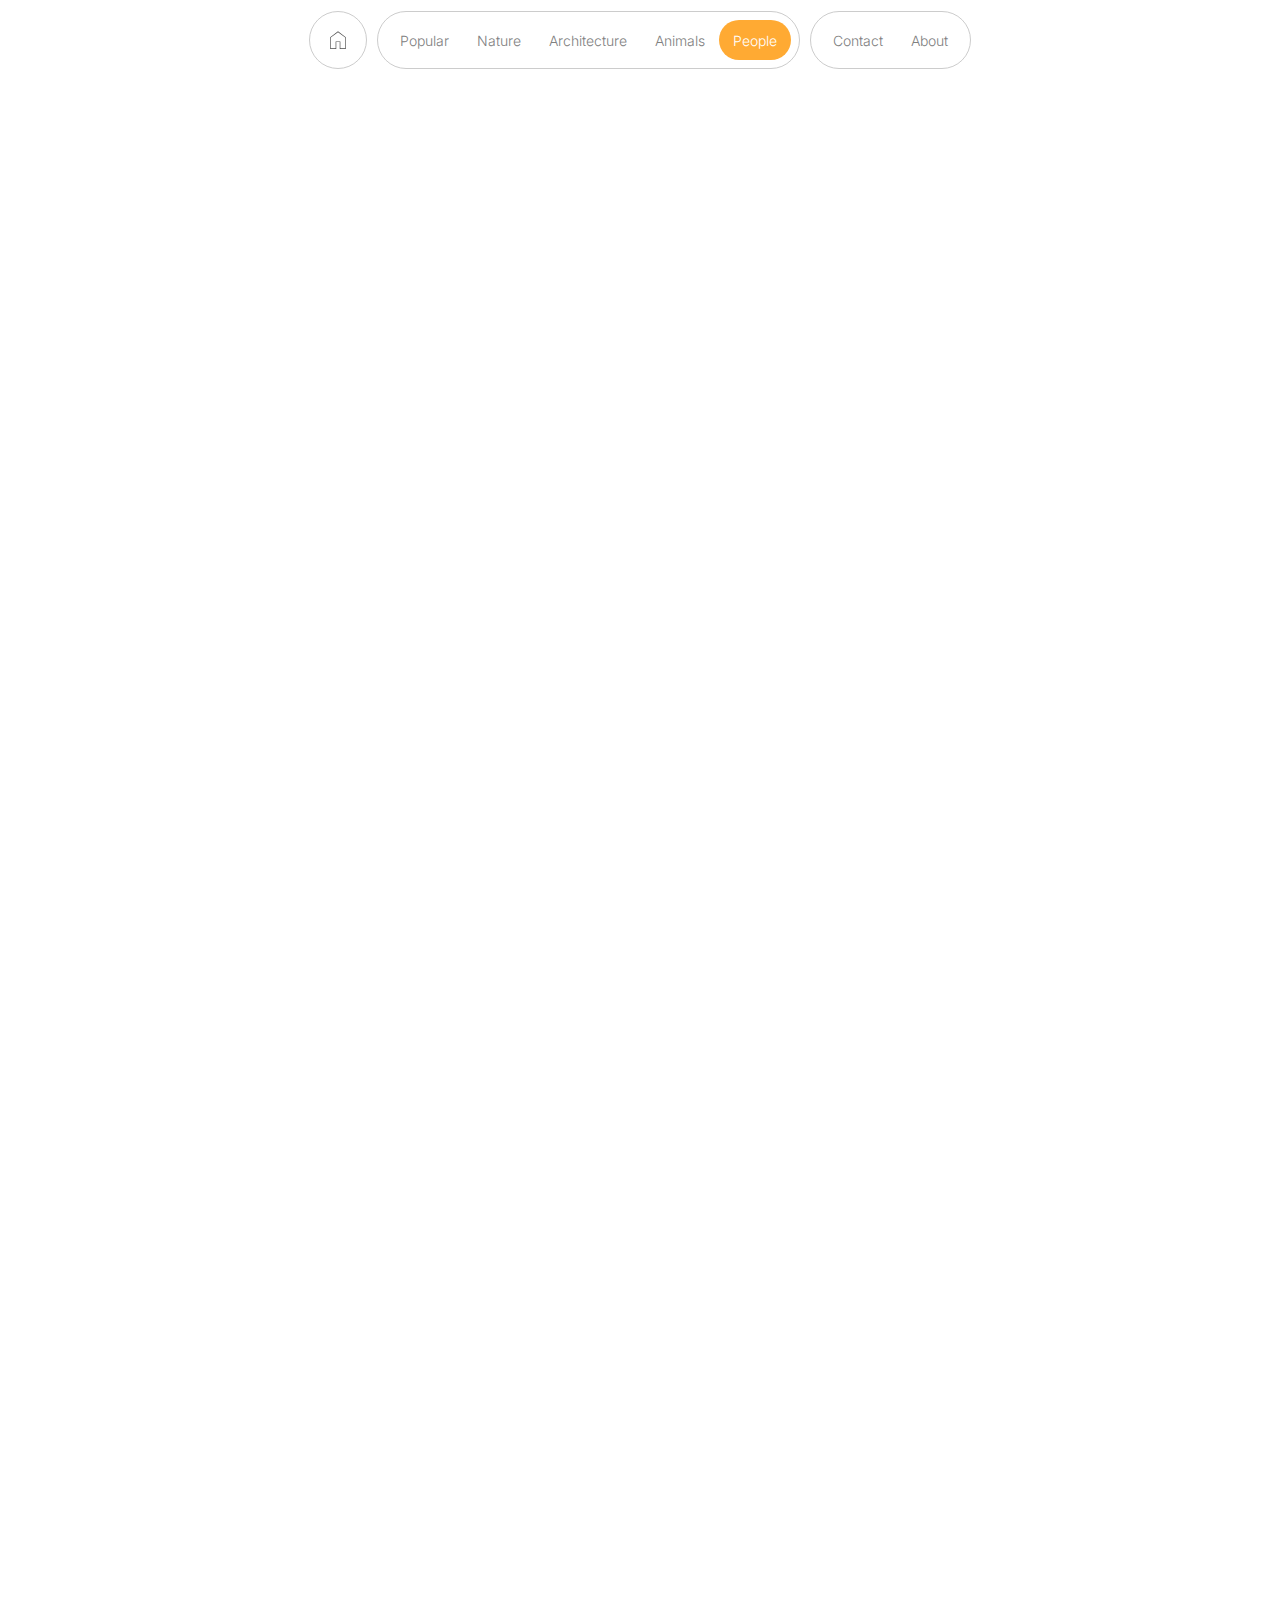
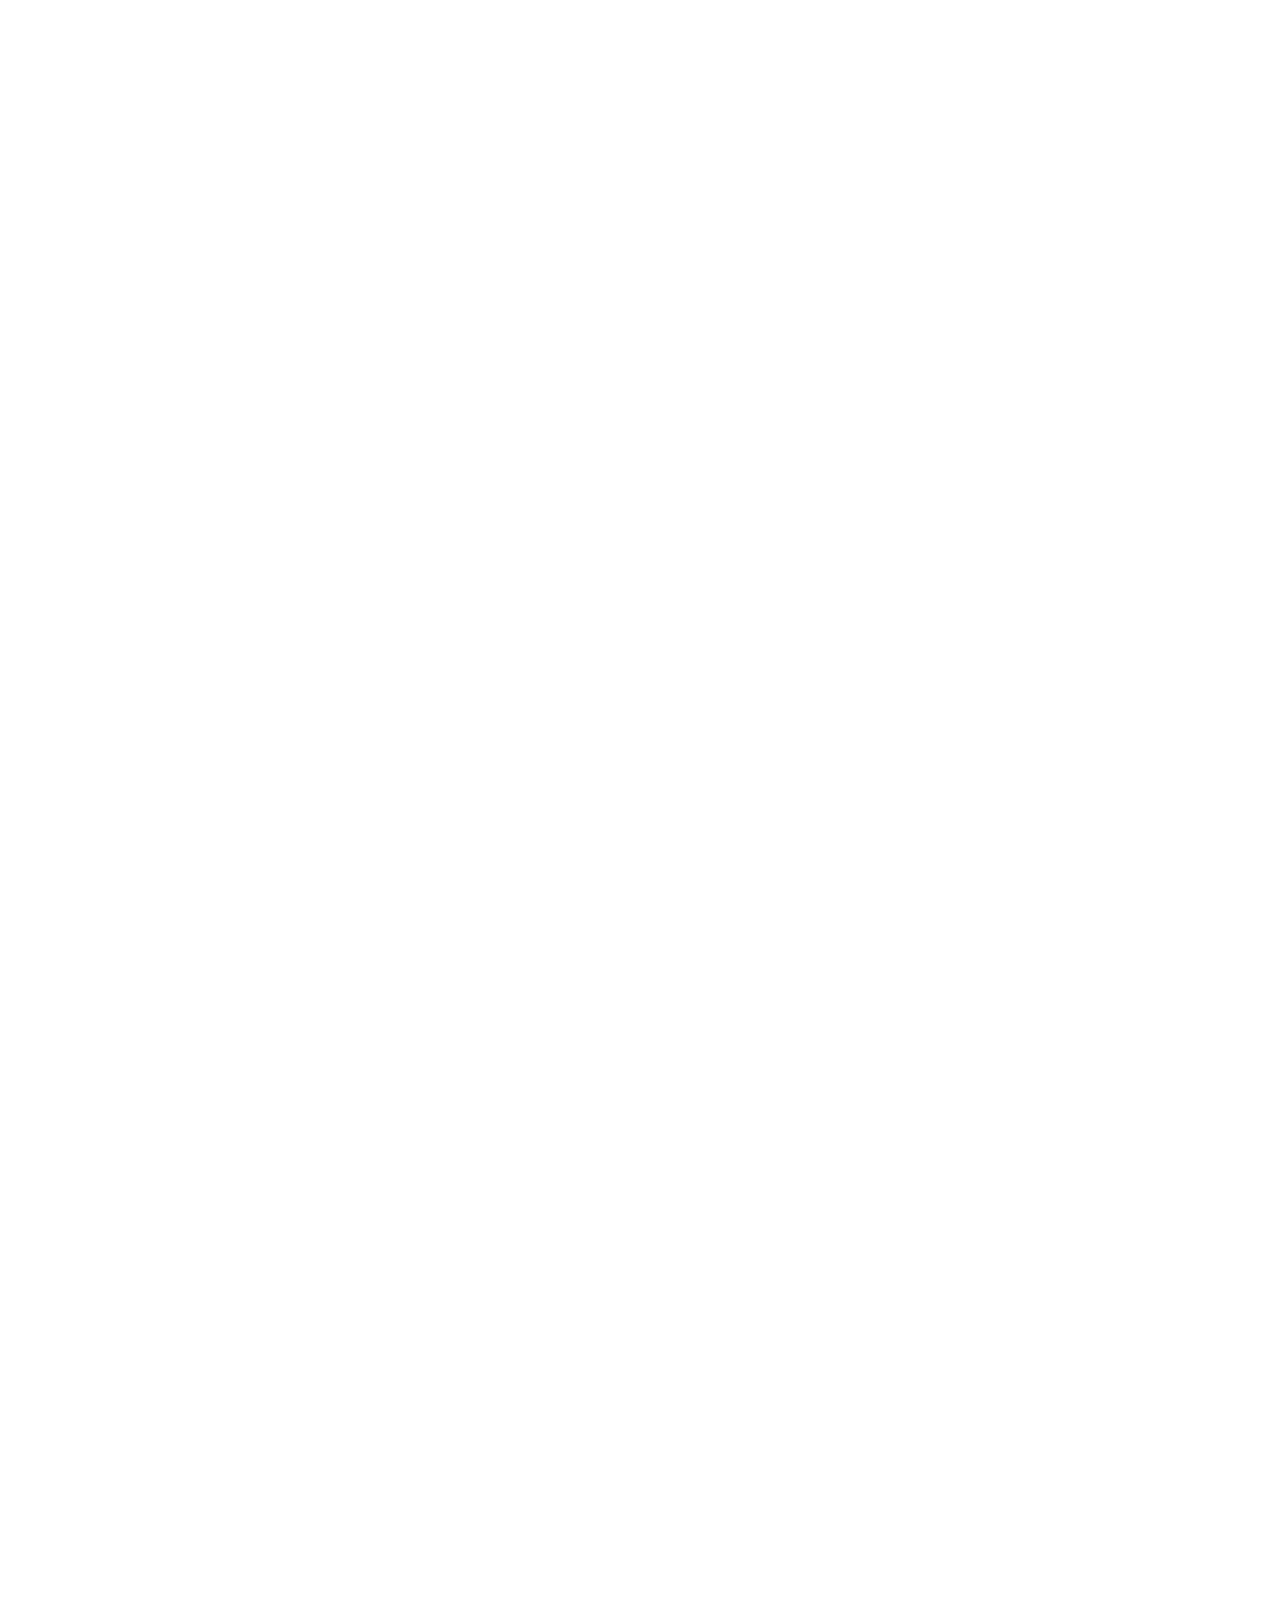
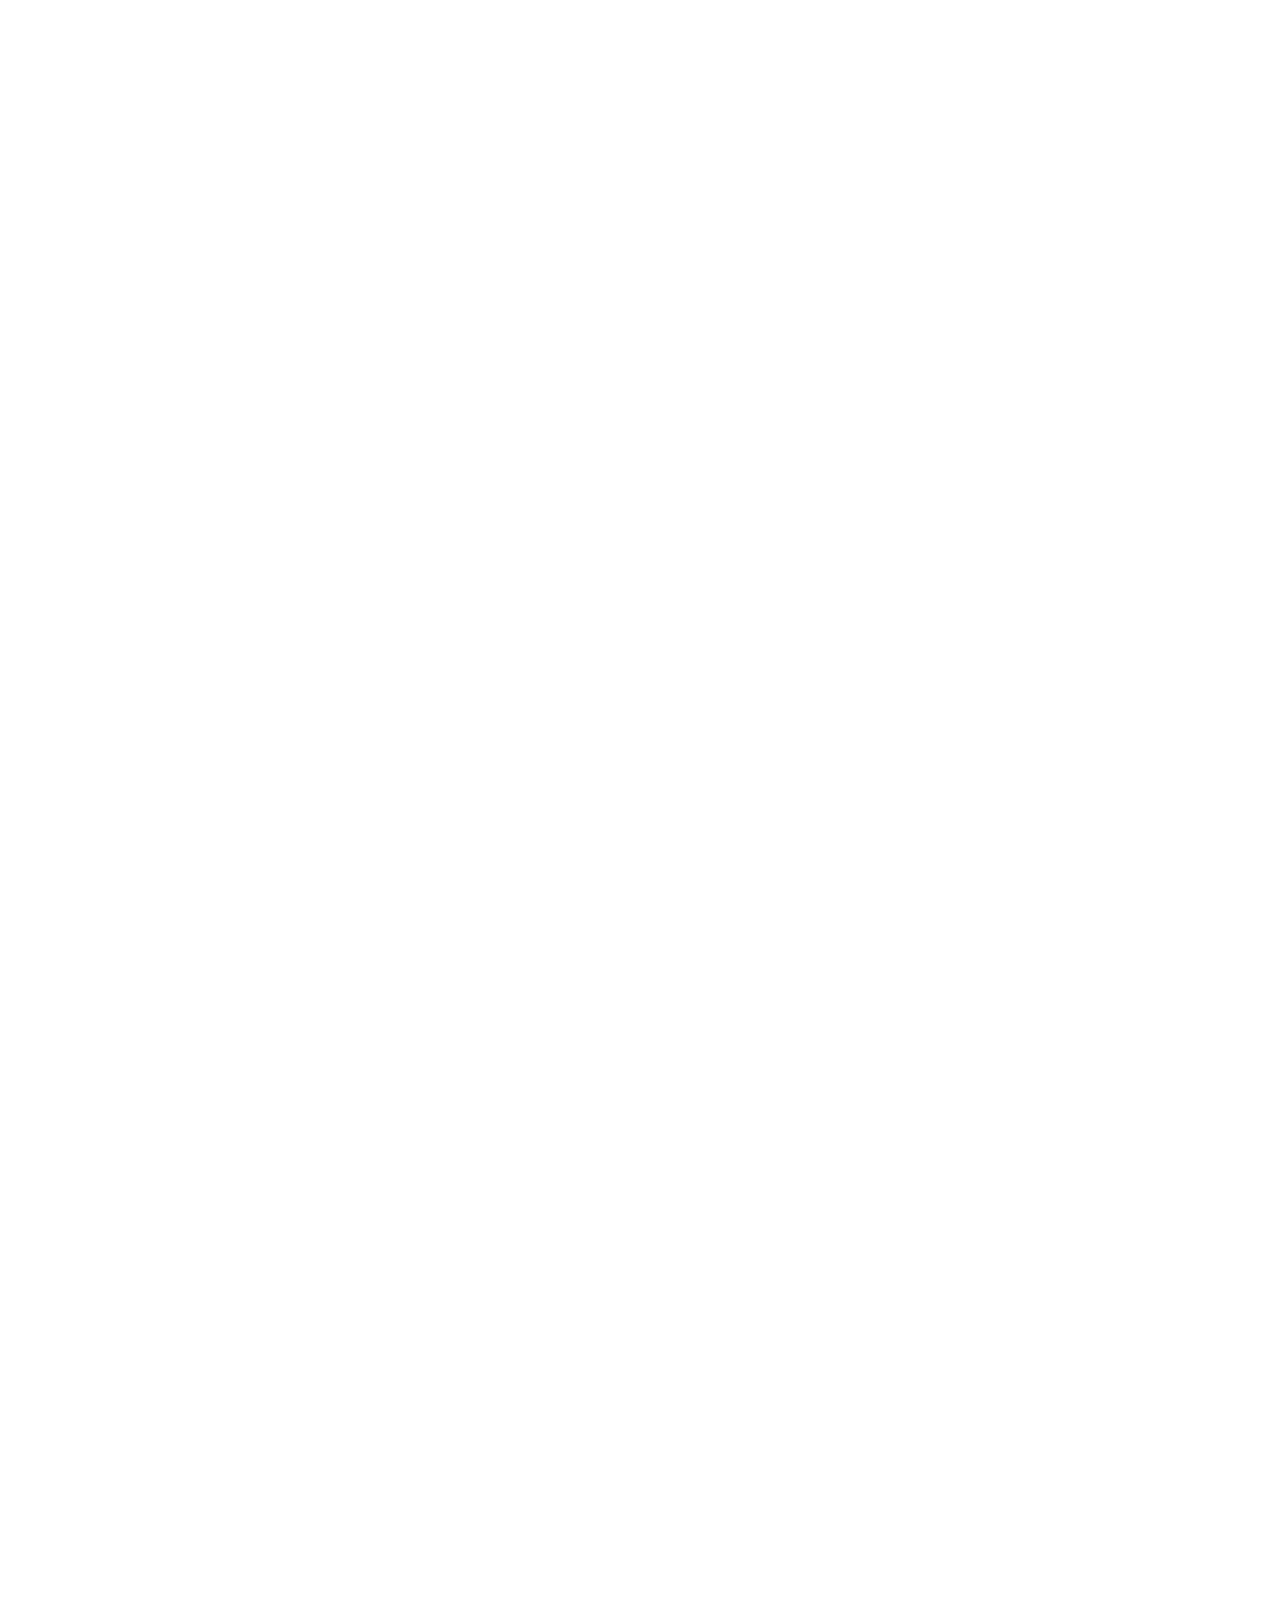
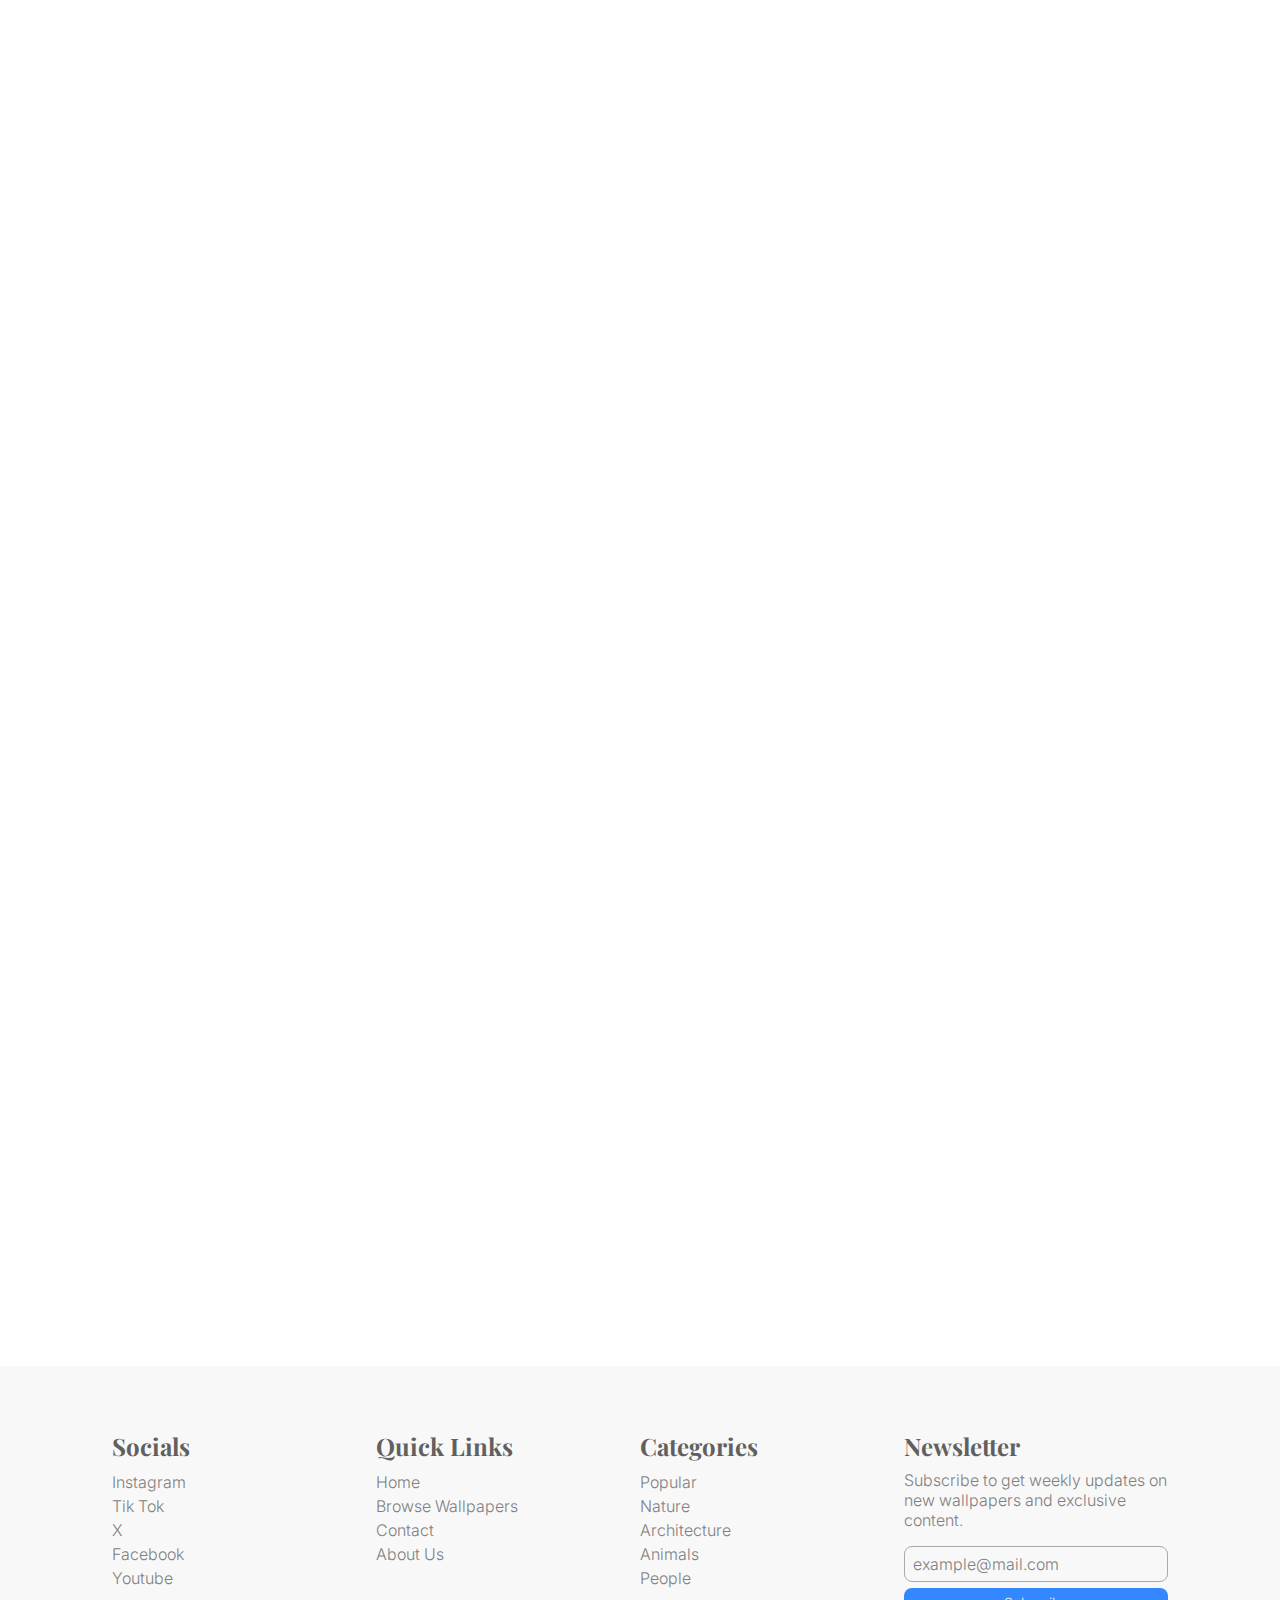
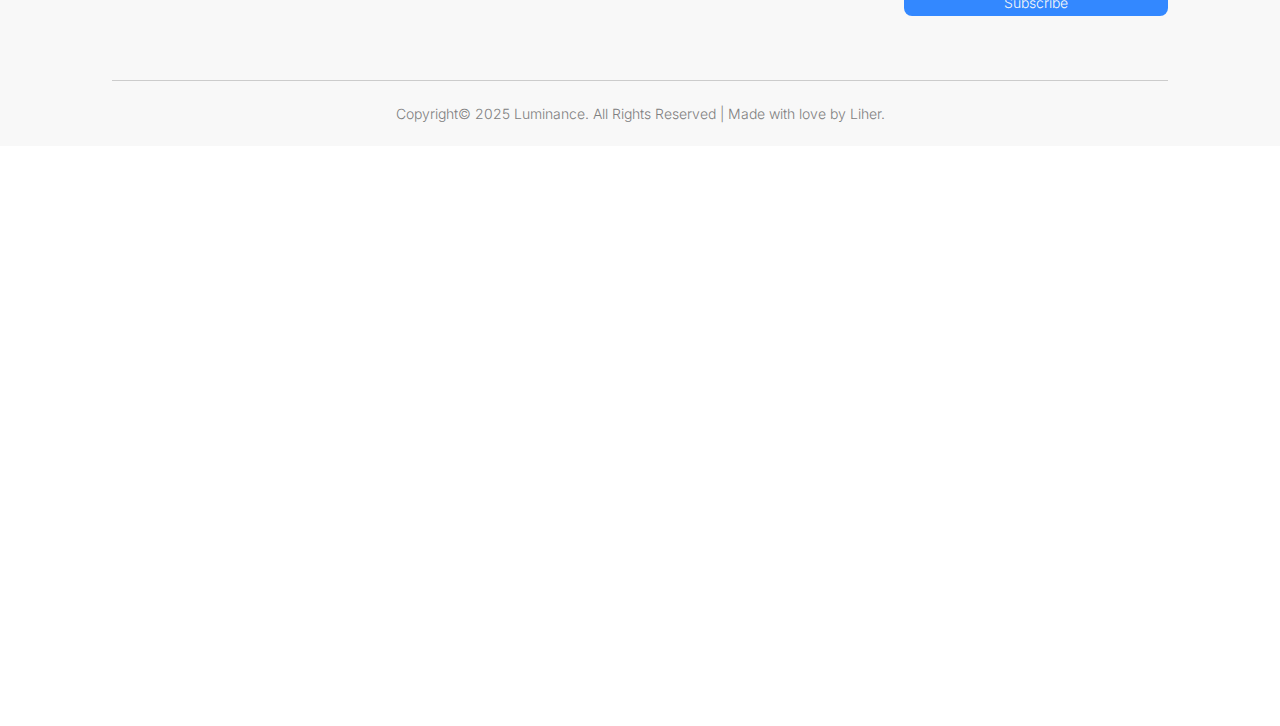
<file: section-people.html>
<!DOCTYPE html>
<html lang="en">
    <head>
        <title>People - Luminance</title>

        <!-- Metadata -->
        <meta charset="UTF-8">
        <meta name="viewport" content="width=device-width, initial-scale=1.0">

        <!-- Flaticon -->
        <link rel="icon" type="image/png" href="files/flaticon.png">

        <!-- CSS Link -->
        <link rel="stylesheet" href="style.css">

        <!-- Optimize Fonts: Google Fonts -->
        <link rel="preconnect" href="https://fonts.googleapis.com">
        <link rel="preconnect" href="https://fonts.gstatic.com" crossorigin>

        <!-- Inter Font: Google Fonts -->
        <link rel="stylesheet" href="https://fonts.googleapis.com/css2?family=Inter:wght@100;200;300;400;500;600;700;800;900&display=swap">

        <!-- Playfair Display Font: Google Fonts -->
        <link href="https://fonts.googleapis.com/css2?family=Playfair+Display:ital,wght@0,400..900;1,400..900&display=swap" rel="stylesheet">
    </head>

    <body>
        <header>
            <!-- MENU BAR Open -->
            <nav id="people-menu-bar" class="all-sections-menu-bar">

                <!-- Home -->
                <ul>
                    <li>
                        <!-- Empty Home Icon -->
                        <a href="index.html">
                            <img src="files/icon-home-white.svg">
                        </a>

                        <!-- Black Home Icon -->
                        <a href="index.html">
                            <img src="files/icon-home-black.svg">
                        </a>
                    </li>
                </ul>

                <!-- Sections -->
                <ul>
                    <li><a href="section-popular.html">Popular</a></li>
                    <li><a href="section-nature.html">Nature</a></li>
                    <li><a href="section-architecture.html">Architecture</a></li>
                    <li><a href="section-animals.html">Animals</a></li>
                    <li><a href="section-people.html">People</a></li>
                </ul>

                <!-- Other -->
                 <ul>
                    <li><a href="contact.html">Contact</a></li>
                    <li><a href="about.html">About</a></li>
                 </ul>
            </nav>
            <!-- MENU BAR Close -->

            <!-- PHONE MENU BAR Open -->
             <details id="phone-menu-bar-container">
                <summary>
                    <img src="files/icon-menu.svg">
                </summary>
                <ul>
                    <li>
                        <a href="index.html">Home</a>
                    </li>
                    <div></div>
                    <li>
                        <a href="section-popular.html">Popular</a>
                    </li>
                    <li>
                        <a href="section-nature.html">Nature</a>
                    </li>
                    <li>
                        <a href="section-architecture.html">Architecture</a>
                    </li>
                    <li>
                        <a href="section-animals.html">Animals</a>
                    </li>
                    <li>
                        <a href="section-people.html">People</a>
                    </li>
                    <div></div>
                    <li>
                        <a href="contact.html">Contact</a>
                    </li>
                    <li>
                        <a href="about.html">About</a>
                    </li>
             </details>
            <!-- PHONE MENU BAR Close -->
        </header>

        <main>
            <!-- INTRODUCTION Open -->
            <div id="people-intro-container" class="all-sections-intro-container">
                <h1>People</h1>
                <p>Experience the human side of art. Portraits, moments, and emotions captured through photography — a reflection of life in every frame.</p>

                <!-- Progress Bar -->
                <div id="people-progress-bar" class="all-sections-progress-bar"></div>
                <div class="progress-bar-background"></div>

                <!-- Go To The Top Button -->
                <div class="go-to-the-top-btn">
                    <a href="#">
                        <img src="files/arrow-up.png">
                    </a>
                </div>

            </div>
            <!-- INTRODUCTION Close -->

            <!-- ALL IMAGE CONTAINER Open -->
            <article class="all-img-container">
                <a href="files/img_people_1.jpg" download="wallpaper">
                    <img src="files/img_people_1.jpg">
                </a>
                <a href="files/img_people_2.jpg" download="wallpaper">
                    <img src="files/img_people_2.jpg">
                </a>
                <a href="files/img_people_3.jpg" download="wallpaper">
                    <img src="files/img_people_3.jpg">
                </a>
                <a href="files/img_people_4.jpg" download="wallpaper">
                    <img src="files/img_people_4.jpg">
                </a>
                <a href="files/img_people_5.jpg" download="wallpaper">
                    <img src="files/img_people_5.jpg">
                </a>
                <a href="files/img_people_6.jpg" download="wallpaper">
                    <img src="files/img_people_6.jpg">
                </a>
                <a href="files/img_people_7.jpg" download="wallpaper">
                    <img src="files/img_people_7.jpg">
                </a>
                <a href="files/img_people_8.jpg" download="wallpaper">
                    <img src="files/img_people_8.jpg">
                </a>
                <a href="files/img_people_9.jpg" download="wallpaper">
                    <img src="files/img_people_9.jpg">
                </a>
                <a href="files/img_people_10.jpg" download="wallpaper">
                    <img src="files/img_people_10.jpg">
                </a>
                <a href="files/img_people_11.jpg" download="wallpaper">
                    <img src="files/img_people_11.jpg">
                </a>
                <a href="files/img_people_12.jpg" download="wallpaper">
                    <img src="files/img_people_12.jpg">
                </a>
                <a href="files/img_people_13.jpg" download="wallpaper">
                    <img src="files/img_people_13.jpg">
                </a>
                <a href="files/img_people_14.jpg" download="wallpaper">
                    <img src="files/img_people_14.jpg">
                </a>
                <a href="files/img_people_15.jpg" download="wallpaper">
                    <img src="files/img_people_15.jpg">
                </a>
                <a href="files/img_people_16.jpg" download="wallpaper">
                    <img src="files/img_people_16.jpg">
                </a>
                <a href="files/img_people_17.jpg" download="wallpaper">
                    <img src="files/img_people_17.jpg">
                </a>
                <a href="files/img_people_18.jpg" download="wallpaper">
                    <img src="files/img_people_18.jpg">
                </a>
                <a href="files/img_people_19.jpg" download="wallpaper">
                    <img src="files/img_people_19.jpg">
                </a>
                <a href="files/img_people_20.jpg" download="wallpaper">
                    <img src="files/img_people_20.jpg">
                </a>
                <a href="files/img_people_21.jpg" download="wallpaper">
                    <img src="files/img_people_21.jpg">
                </a>
                <a href="files/img_people_22.jpg" download="wallpaper">
                    <img src="files/img_people_22.jpg">
                </a>
                <a href="files/img_people_23.jpg" download="wallpaper">
                    <img src="files/img_people_23.jpg">
                </a>
                <a href="files/img_people_24.jpg" download="wallpaper">
                    <img src="files/img_people_24.jpg">
                </a>
                <a href="files/img_people_25.jpg" download="wallpaper">
                    <img src="files/img_people_25.jpg">
                </a>
                <a href="files/img_people_26.jpg" download="wallpaper">
                    <img src="files/img_people_26.jpg">
                </a>
                <a href="files/img_people_27.jpg" download="wallpaper">
                    <img src="files/img_people_27.jpg">
                </a>
                <a href="files/img_people_28.jpg" download="wallpaper">
                    <img src="files/img_people_28.jpg">
                </a>
                <a href="files/img_people_29.jpg" download="wallpaper">
                    <img src="files/img_people_29.jpg">
                </a>
                <a href="files/img_people_30.jpg" download="wallpaper">
                    <img src="files/img_people_30.jpg">
                </a>
            </article>
            <!-- ALL IMAGE CONTAINER Close -->

        </main>
        
        <footer>

            <!-- Footer Grid CONTAINER Open -->
            <article>

                <!-- 1/4 Socials -->
                <section>
                    <h2>Socials</h2>
                    <ul>
                        <li>
                            <a
                            href="https://instagram.com"
                            rel="noopener noreferrer"
                            target="_blank">
                            Instagram</a>
                        </li>
                        <li>
                            <a
                            href="https://tiktok.com"
                            rel="noopener noreferrer"
                            target="_blank">
                            Tik Tok</a>
                        </li>
                        <li>
                            <a
                            href="https://x.com"
                            rel="noopener noreferrer"
                            target="_blank">
                            X</a>
                        </li>
                        <li>
                            <a
                            href="https://facebook.com"
                            rel="noopener noreferrer"
                            target="_blank">
                            Facebook</a>
                        </li>
                        <li>
                            <a
                            href="https://youtube.com"
                            rel="noopener noreferrer"
                            target="_blank">
                            Youtube</a>
                        </li>
                    </ul>
                </section>

                <!-- 2/4 Quick Links -->
                <section>
                    <h2>Quick Links</h2>
                    <ul>
                        <li><a href="index.html">Home</a></li>
                        <li><a href="section-popular.html">Browse Wallpapers</a></li>
                        <li><a href="contact.html">Contact</a></li>
                        <li><a href="about.html">About Us</a></li>
                    </ul>
                </section>

                <!-- 3/4 Categories -->
                <section>
                    <h2>Categories</h2>
                    <ul>
                        <li><a href="section-popular.html">Popular</a></li>
                        <li><a href="section-nature.html">Nature</a></li>
                        <li><a href="section-architecture.html">Architecture</a></li>
                        <li><a href="section-animals.html">Animals</a></li>
                        <li><a href="section-people.html">People</a></li>
                    </ul>
                </section>

                <!-- 4/4 Newsletter -->
                <section>
                    <h2>Newsletter</h2>
                    <p>Subscribe to get weekly updates on new wallpapers and exclusive content.</p>
                    <form action="subscribed-alert.html">
                        <input type="email" placeholder="example@mail.com" required>
                        <button type="submit">Subscribe</button>
                    </form>
                </section>
            </article>
            <!-- Footer Grid CONTAINER Open -->

            <!-- Bottom Message -->
            <p class="footer-bottom">Copyright© 2025 Luminance. All Rights Reserved | Made with love by Liher.</p>
        </footer>
    </body>
</html>
</file>
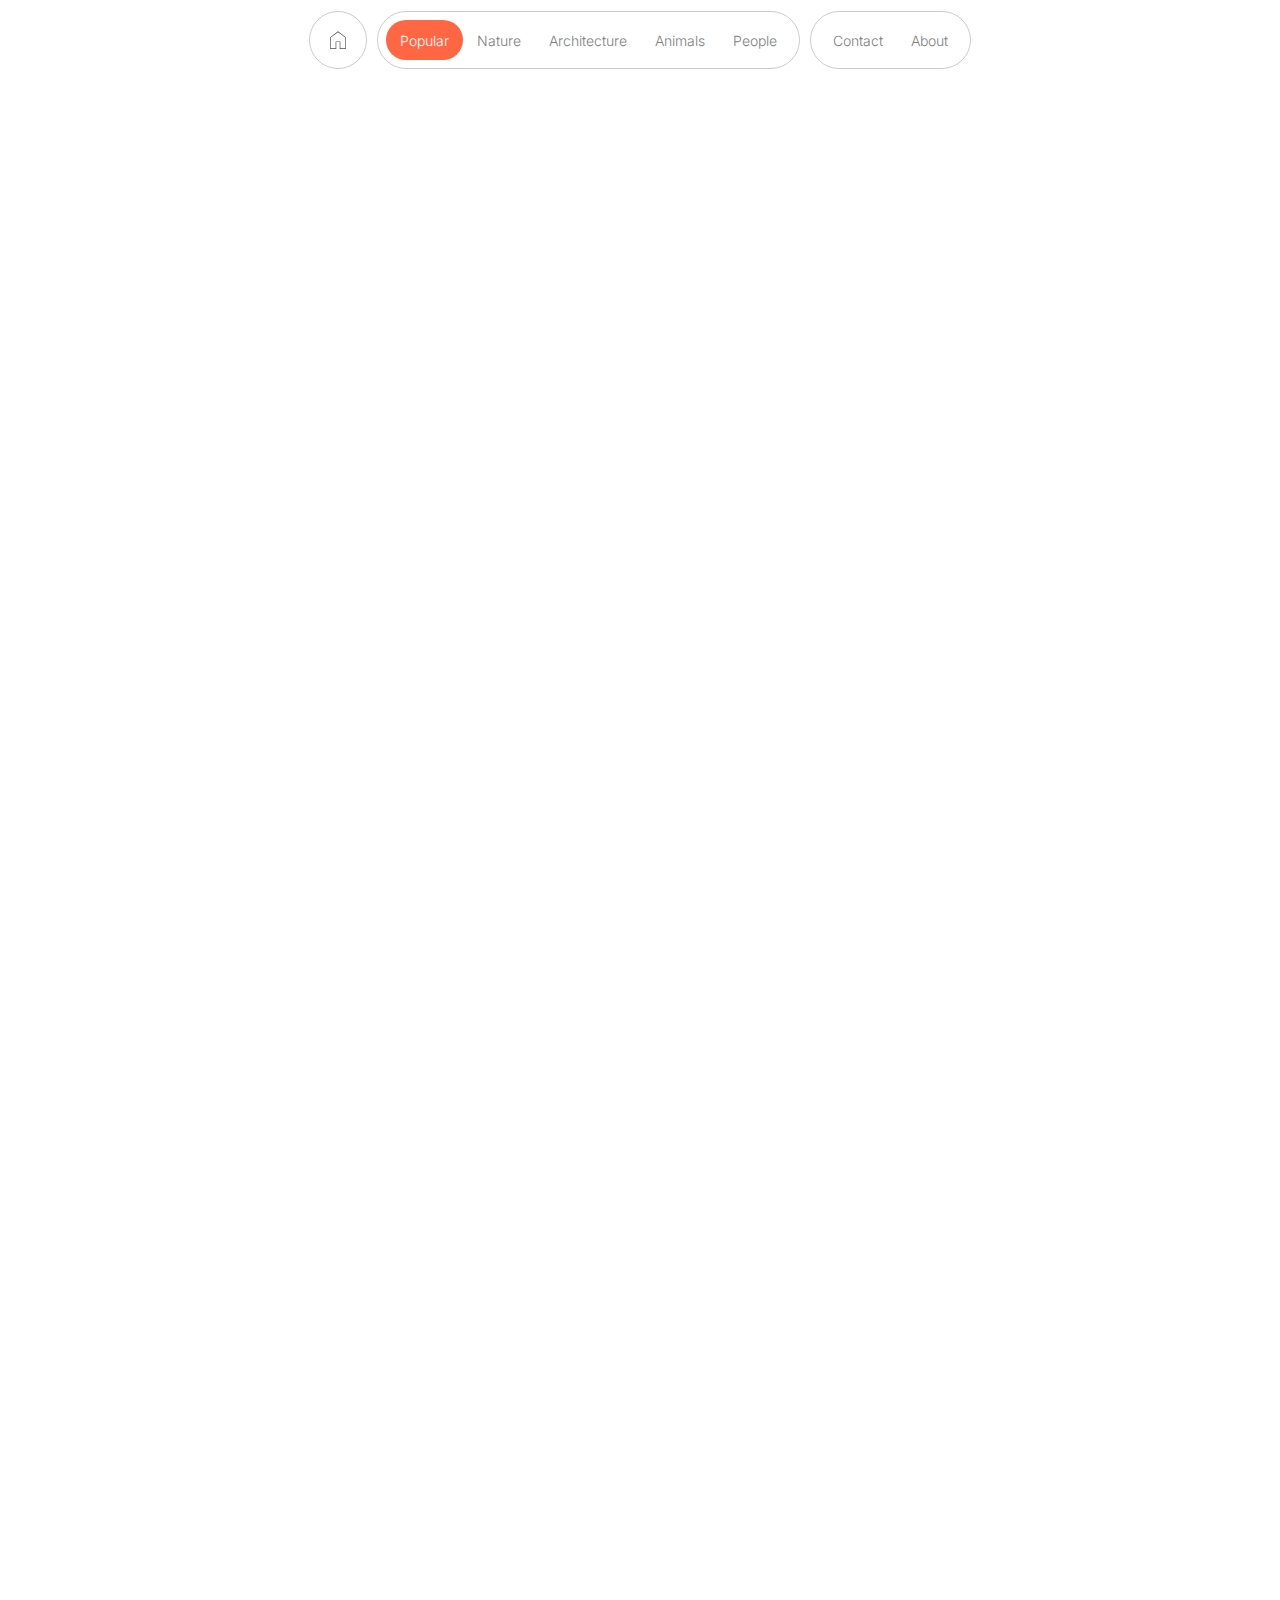
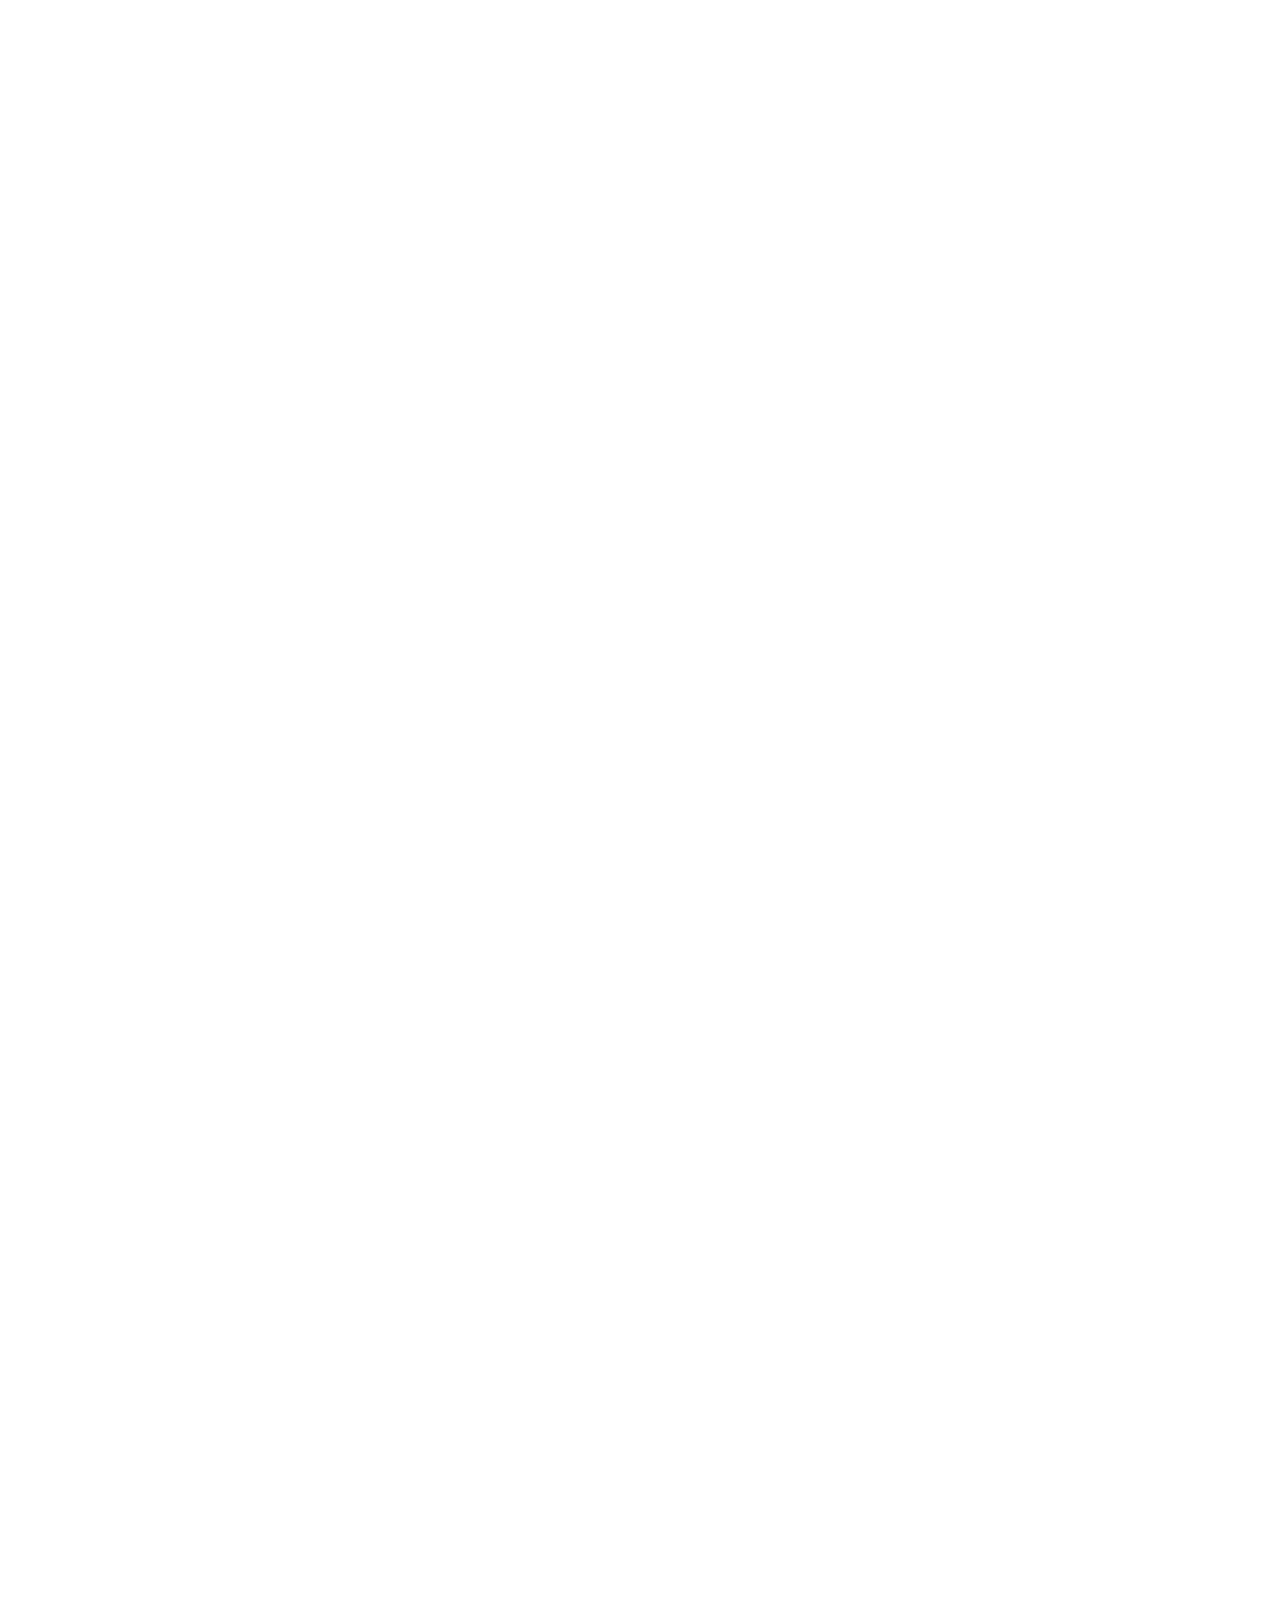
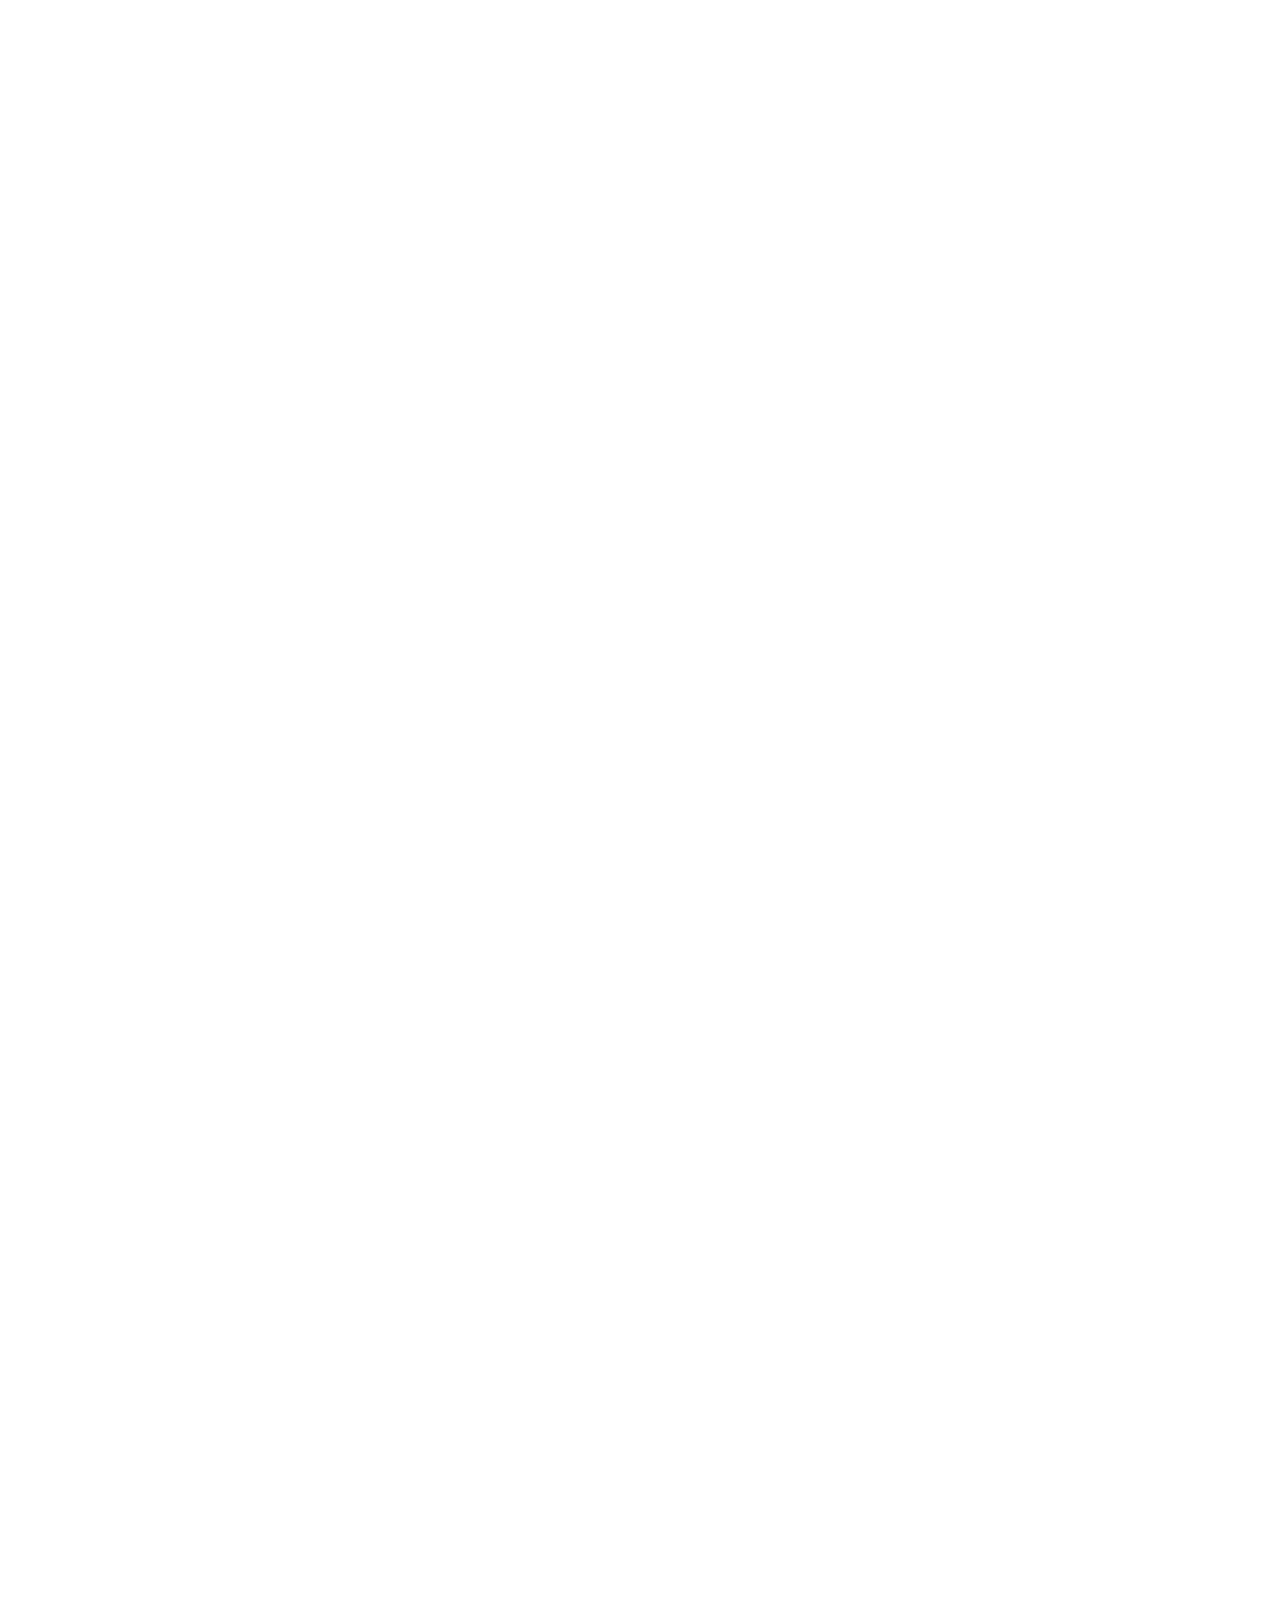
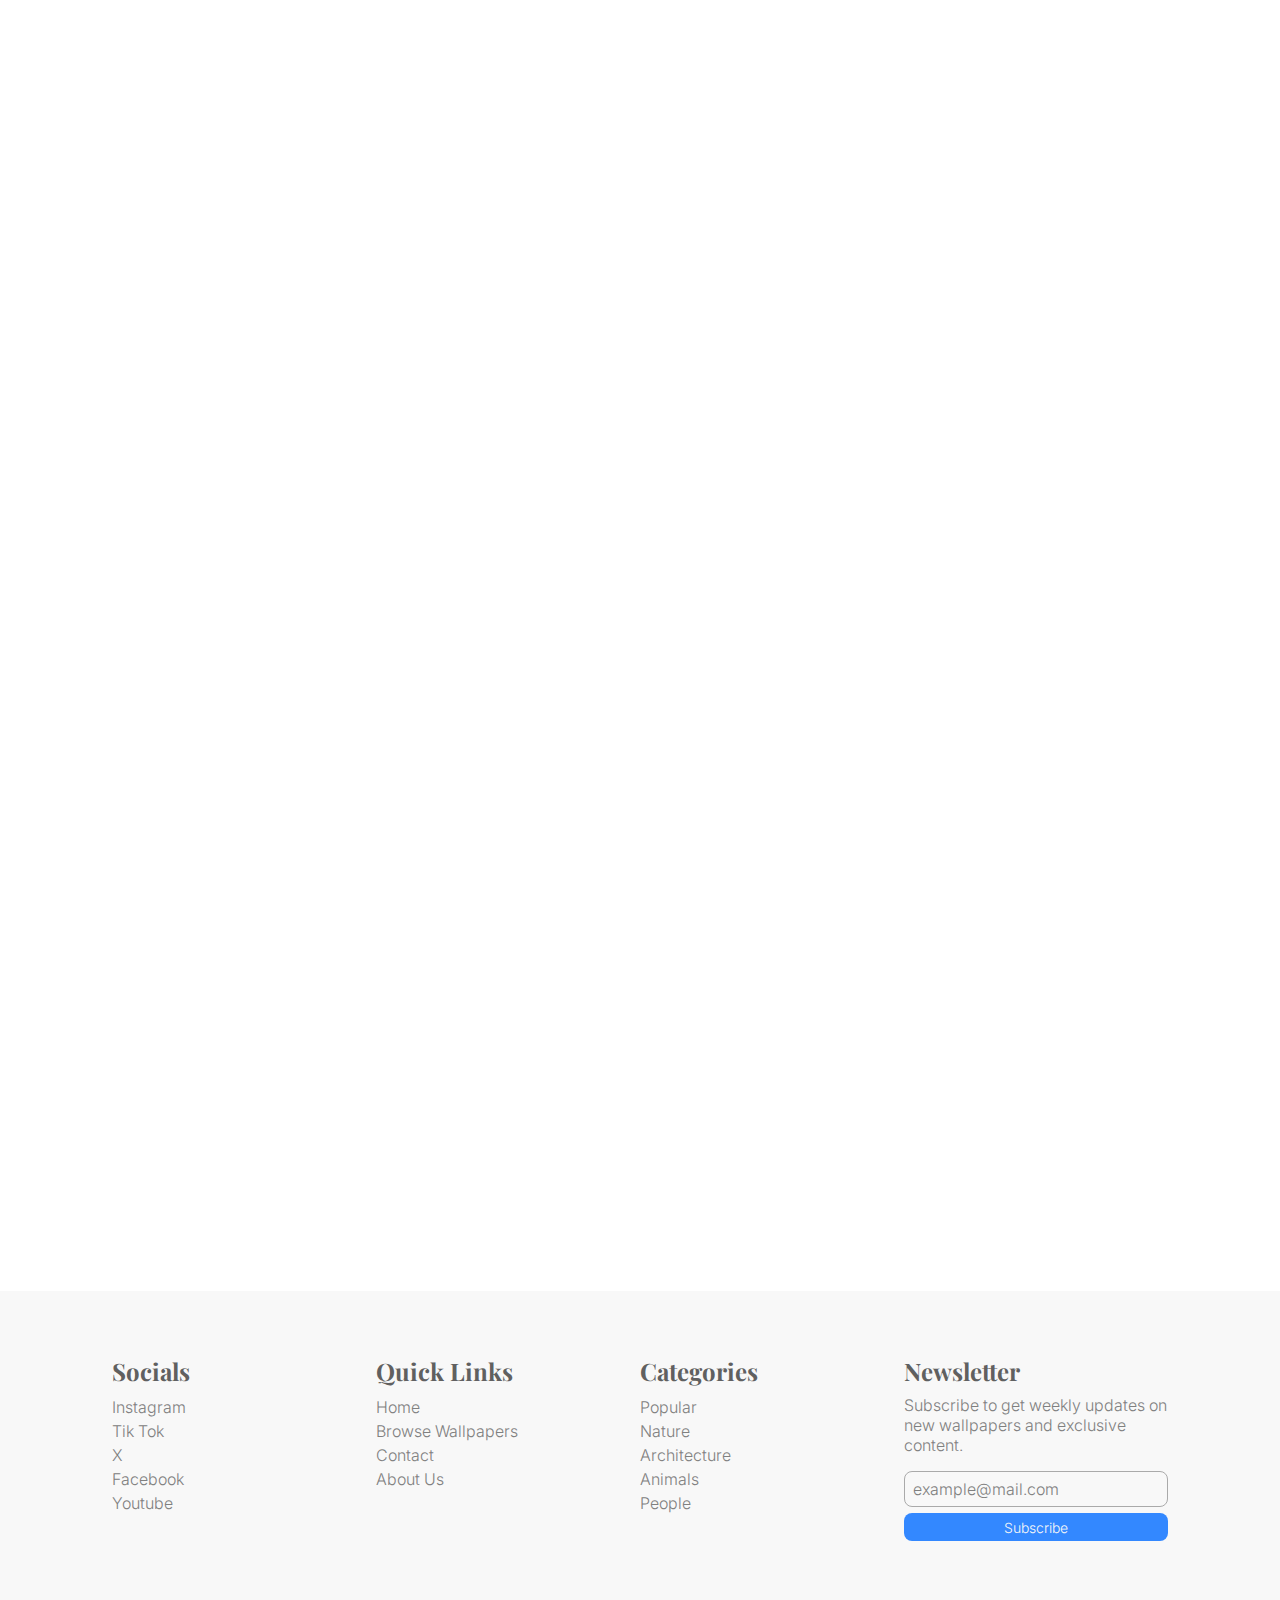
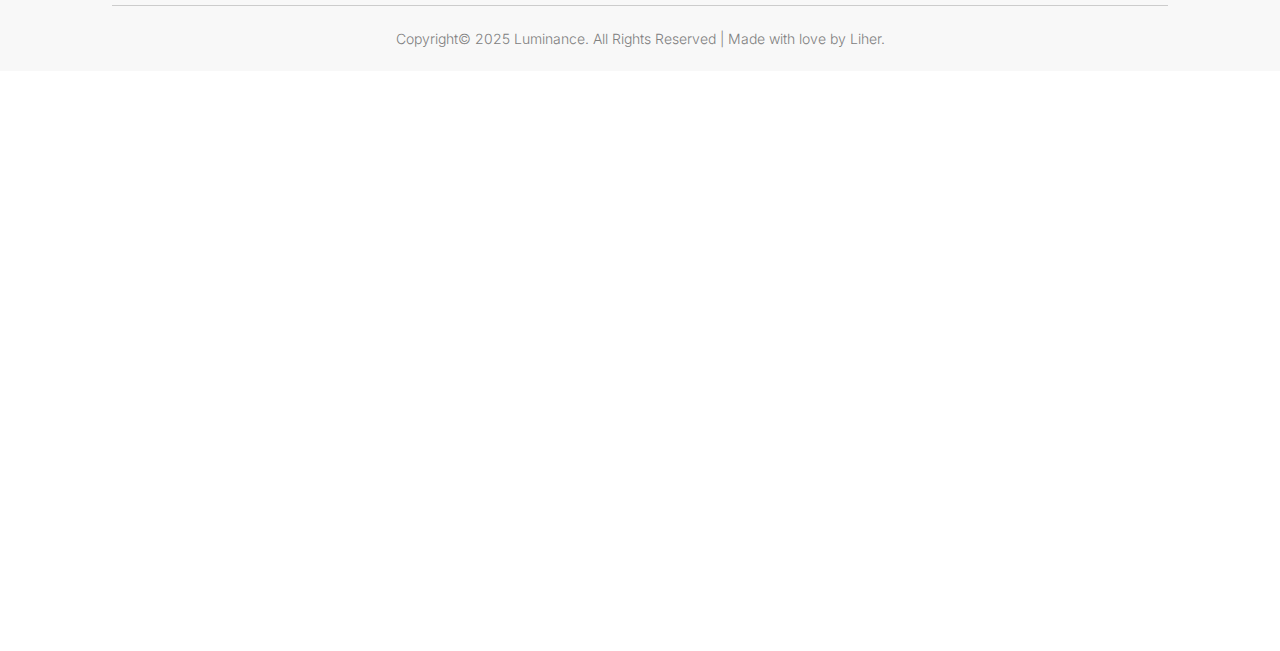
<file: section-popular.html>
<!DOCTYPE html>
<html lang="en">
    <head>
        <title>Popular - Luminance</title>

        <!-- Metadata -->
        <meta charset="UTF-8">
        <meta name="viewport" content="width=device-width, initial-scale=1.0">

        <!-- Flaticon -->
        <link rel="icon" type="image/png" href="files/flaticon.png">

        <!-- CSS Link -->
        <link rel="stylesheet" href="style.css">

        <!-- Optimize Fonts: Google Fonts -->
        <link rel="preconnect" href="https://fonts.googleapis.com">
        <link rel="preconnect" href="https://fonts.gstatic.com" crossorigin>

        <!-- Inter Font: Google Fonts -->
        <link rel="stylesheet" href="https://fonts.googleapis.com/css2?family=Inter:wght@100;200;300;400;500;600;700;800;900&display=swap">

        <!-- Playfair Display Font: Google Fonts -->
        <link href="https://fonts.googleapis.com/css2?family=Playfair+Display:ital,wght@0,400..900;1,400..900&display=swap" rel="stylesheet">
    </head>

    <body>
        <header>
            <!-- MENU BAR Open -->
            <nav id="popular-menu-bar" class="all-sections-menu-bar">

                <!-- Home -->
                <ul>
                    <li>
                        <!-- Empty Home Icon -->
                        <a href="index.html">
                            <img src="files/icon-home-white.svg">
                        </a>

                        <!-- Black Home Icon -->
                        <a href="index.html">
                            <img src="files/icon-home-black.svg">
                        </a>
                    </li>
                </ul>

                <!-- Sections -->
                <ul>
                    <li><a href="section-popular.html">Popular</a></li>
                    <li><a href="section-nature.html">Nature</a></li>
                    <li><a href="section-architecture.html">Architecture</a></li>
                    <li><a href="section-animals.html">Animals</a></li>
                    <li><a href="section-people.html">People</a></li>
                </ul>

                <!-- Other -->
                 <ul>
                    <li><a href="contact.html">Contact</a></li>
                    <li><a href="about.html">About</a></li>
                 </ul>
            </nav>
            <!-- MENU BAR Close -->

            <!-- PHONE MENU BAR Open -->
             <details id="phone-menu-bar-container">
                <summary>
                    <img src="files/icon-menu.svg">
                </summary>
                <ul>
                    <li>
                        <a href="index.html">Home</a>
                    </li>
                    <div></div>
                    <li>
                        <a href="section-popular.html">Popular</a>
                    </li>
                    <li>
                        <a href="section-nature.html">Nature</a>
                    </li>
                    <li>
                        <a href="section-architecture.html">Architecture</a>
                    </li>
                    <li>
                        <a href="section-animals.html">Animals</a>
                    </li>
                    <li>
                        <a href="section-people.html">People</a>
                    </li>
                    <div></div>
                    <li>
                        <a href="contact.html">Contact</a>
                    </li>
                    <li>
                        <a href="about.html">About</a>
                    </li>
             </details>
            <!-- PHONE MENU BAR Close -->
        </header>

        <main>
            <!-- INTRODUCTION Open -->
            <div id="popular-intro-container" class="all-sections-intro-container">
                <h1>Popular</h1>
                <p>Discover the most loved wallpapers from our community. These trending backgrounds are the perfect blend of beauty and creativity — constantly updated with what everyone’s talking about.</p>

                <!-- Progress Bar -->
                <div id="popular-progress-bar" class="all-sections-progress-bar"></div>
                <div class="progress-bar-background"></div>

                <!-- Go To The Top Button -->
                <div class="go-to-the-top-btn">
                    <a href="#">
                        <img src="files/arrow-up.png">
                    </a>
                </div>

            </div>
            <!-- INTRODUCTION Close -->

            <!-- ALL IMAGE CONTAINER Open -->
            <article class="all-img-container">
                <a href="files/img_popular_1.jpg" download="wallpaper">
                    <img src="files/img_popular_1.jpg">
                </a>
                <a href="files/img_popular_2.jpg" download="wallpaper">
                    <img src="files/img_popular_2.jpg">
                </a>
                <a href="files/img_popular_3.jpg" download="wallpaper">
                    <img src="files/img_popular_3.jpg">
                </a>
                <a href="files/img_popular_4.jpg" download="wallpaper">
                    <img src="files/img_popular_4.jpg">
                </a>
                <a href="files/img_popular_5.jpg" download="wallpaper">
                    <img src="files/img_popular_5.jpg">
                </a>
                <a href="files/img_popular_6.jpg" download="wallpaper">
                    <img src="files/img_popular_6.jpg">
                </a>
                <a href="files/img_popular_7.jpg" download="wallpaper">
                    <img src="files/img_popular_7.jpg">
                </a>
                <a href="files/img_popular_8.jpg" download="wallpaper">
                    <img src="files/img_popular_8.jpg">
                </a>
                <a href="files/img_popular_9.jpg" download="wallpaper">
                    <img src="files/img_popular_9.jpg">
                </a>
                <a href="files/img_popular_10.jpg" download="wallpaper">
                    <img src="files/img_popular_10.jpg">
                </a>
                <a href="files/img_popular_11.jpg" download="wallpaper">
                    <img src="files/img_popular_11.jpg">
                </a>
                <a href="files/img_popular_12.jpg" download="wallpaper">
                    <img src="files/img_popular_12.jpg">
                </a>
                <a href="files/img_popular_13.jpg" download="wallpaper">
                    <img src="files/img_popular_13.jpg">
                </a>
                <a href="files/img_popular_14.jpg" download="wallpaper">
                    <img src="files/img_popular_14.jpg">
                </a>
                <a href="files/img_popular_15.jpg" download="wallpaper">
                    <img src="files/img_popular_15.jpg">
                </a>
                <a href="files/img_popular_16.jpg" download="wallpaper">
                    <img src="files/img_popular_16.jpg">
                </a>
                <a href="files/img_popular_17.jpg" download="wallpaper">
                    <img src="files/img_popular_17.jpg">
                </a>
                <a href="files/img_popular_18.jpg" download="wallpaper">
                    <img src="files/img_popular_18.jpg">
                </a>
                <a href="files/img_popular_19.jpg" download="wallpaper">
                    <img src="files/img_popular_19.jpg">
                </a>
                <a href="files/img_popular_20.jpg" download="wallpaper">
                    <img src="files/img_popular_20.jpg">
                </a>
                <a href="files/img_popular_21.jpg" download="wallpaper">
                    <img src="files/img_popular_21.jpg">
                </a>
                <a href="files/img_popular_22.jpg" download="wallpaper">
                    <img src="files/img_popular_22.jpg">
                </a>
                <a href="files/img_popular_23.jpg" download="wallpaper">
                    <img src="files/img_popular_23.jpg">
                </a>
                <a href="files/img_popular_24.jpg" download="wallpaper">
                    <img src="files/img_popular_24.jpg">
                </a>
                <a href="files/img_popular_25.jpg" download="wallpaper">
                    <img src="files/img_popular_25.jpg">
                </a>
                <a href="files/img_popular_26.jpg" download="wallpaper">
                    <img src="files/img_popular_26.jpg">
                </a>
                <a href="files/img_popular_27.jpg" download="wallpaper">
                    <img src="files/img_popular_27.jpg">
                </a>
                <a href="files/img_popular_28.jpg" download="wallpaper">
                    <img src="files/img_popular_28.jpg">
                </a>
                <a href="files/img_popular_29.jpg" download="wallpaper">
                    <img src="files/img_popular_29.jpg">
                </a>
                <a href="files/img_popular_30.jpg" download="wallpaper">
                    <img src="files/img_popular_30.jpg">
                </a>
            </article>
            <!-- ALL IMAGE CONTAINER Close -->

        </main>
        
        <footer>

            <!-- Footer Grid CONTAINER Open -->
            <article>

                <!-- 1/4 Socials -->
                <section>
                    <h2>Socials</h2>
                    <ul>
                        <li>
                            <a
                            href="https://instagram.com"
                            rel="noopener noreferrer"
                            target="_blank">
                            Instagram</a>
                        </li>
                        <li>
                            <a
                            href="https://tiktok.com"
                            rel="noopener noreferrer"
                            target="_blank">
                            Tik Tok</a>
                        </li>
                        <li>
                            <a
                            href="https://x.com"
                            rel="noopener noreferrer"
                            target="_blank">
                            X</a>
                        </li>
                        <li>
                            <a
                            href="https://facebook.com"
                            rel="noopener noreferrer"
                            target="_blank">
                            Facebook</a>
                        </li>
                        <li>
                            <a
                            href="https://youtube.com"
                            rel="noopener noreferrer"
                            target="_blank">
                            Youtube</a>
                        </li>
                    </ul>
                </section>

                <!-- 2/4 Quick Links -->
                <section>
                    <h2>Quick Links</h2>
                    <ul>
                        <li><a href="index.html">Home</a></li>
                        <li><a href="section-popular.html">Browse Wallpapers</a></li>
                        <li><a href="contact.html">Contact</a></li>
                        <li><a href="about.html">About Us</a></li>
                    </ul>
                </section>

                <!-- 3/4 Categories -->
                <section>
                    <h2>Categories</h2>
                    <ul>
                        <li><a href="section-popular.html">Popular</a></li>
                        <li><a href="section-nature.html">Nature</a></li>
                        <li><a href="section-architecture.html">Architecture</a></li>
                        <li><a href="section-animals.html">Animals</a></li>
                        <li><a href="section-people.html">People</a></li>
                    </ul>
                </section>

                <!-- 4/4 Newsletter -->
                <section>
                    <h2>Newsletter</h2>
                    <p>Subscribe to get weekly updates on new wallpapers and exclusive content.</p>
                    <form>
                        <input type="email" placeholder="example@mail.com" required>
                        <button type="submit">Subscribe</button>
                    </form>
                </section>
            </article>
            <!-- Footer Grid CONTAINER Open -->

            <!-- Bottom Message -->
            <p class="footer-bottom">Copyright© 2025 Luminance. All Rights Reserved | Made with love by Liher.</p>
        </footer>
    </body>
</html>
</file>
<file: style.css>
/*

-----------------
- COLOR SCHEMES -
-----------------

INDEX
Main: #404040

POPULAR
Main: #f53
Gradient: #f44 #f93

NATURE
Main: #7a3
Gradient: #3a3 #aa3

ARCHITECTURE
Main: #865
Gradient: #d76 #654

ANIMALS
Main: #d82
Gradient: #fa3 #b61

PEOPLE
Main: #fa3
Gradient: #fb4 #f83

*/


@view-transition {
    navigation: auto;
}

::view-transition-group(*) {
    animation-duration: 100ms;
}


/* GENERAL Open */
*, *::before, *::after {
    box-sizing: border-box;
}

html {
    font-family: playfair display, inter, helvetica, arial, serif;
    scroll-behavior: smooth;
}

body {
    margin: 0;
}

body::-webkit-scrollbar {
    display: none;
}
/* GENERAL Close */


/* Resets Position */
@keyframes go-to-position {
    to {
        opacity: 1;
        visibility: visible;
        transform: translate(0);
    }
}


/*

---------------
- INDEX Start -
---------------

*/


/* Center Container */
#index-center-container {
    z-index: 10;
    position: fixed;
    display: flex;
    flex-direction: column;
    align-items: center;
    justify-content: center;
    height: 100vh;
    width: 100vw;
}

/* Title */
#index-center-container h1 {
    display: flex;
    align-items: center;
    margin: 0;
    font-size: 160px;
    font-weight: 700;
    text-align: center;
    height: 192px;
    color: transparent;
    color: #404040;
    opacity: 0;
    transform: translateY(256px);

    animation:
    go-to-position 500ms cubic-bezier(0, 0.8, 0.2, 1) forwards;
}

@media (width < 900px) {
    #index-center-container h1 {
        font-size: 128px;
        height: 160px;
    }
}

@media (width < 700px) {
    #index-center-container h1 {
        font-size: 92px;
        height: 108px;
    }
}

@media (width < 540px) {
    #index-center-container h1 {
        font-size: 72px;
        height: 80px;
    }
}

/* Subtitle */
#index-center-container p {
    margin: 0;
    margin-bottom: 72px;
    text-align: center;
    font-size: 32px;
    color: #aaa;
    opacity: 0;
    transform: translateY(256px);

    animation:
    go-to-position 500ms cubic-bezier(0.1, 0.8, 0.2, 1) 80ms forwards;
}

@media (width < 700px) {
    #index-center-container p {
        font-size: 24px;
    }
}

/* Start Button CONTAINER */
#index-center-container div {
    display: flex;
    opacity: 0;
    transform: translateY(256px);

    animation:
    go-to-position 500ms cubic-bezier(0.2, 0.8, 0.2, 1) 160ms forwards;
}

@media (width < 700px) {
    #index-center-container div {
        flex-direction: column;
    }
}

.index-start-btn {
    display: block;
    margin: 4px;
    padding: 16px 20px;
    text-decoration: none;
    font-size: 18px;
    font-family: inter, helvetica, arial, serif;
    font-weight: 300;
    color: #404040;
    border: 1px solid #404040;
    border-radius: 100px;
    transition: all 100ms ease;
}

.index-start-btn:hover {
    background-color: #404040;
    color: #fff;
}

.index-start-btn:active {
    background-color: #454545;
    border-color: #454545;
}

.index-start-btn:last-child {
    position: relative;
    color: #fff;
    background-color: #404040;
    padding-right: 46px;
}

.index-start-btn:first-child {
    text-align: center;
}

.index-start-btn:last-child:hover {
    background-color: #454545;
    border-color: #454545;
}

.index-start-btn:last-child::after {
    position: absolute;
    right: 12px;
    content: "←";
    font-size: 22px;
    transform: rotate(135deg);
    transition: all 150ms ease;
}

.index-start-btn:last-child:hover::after {
    transform: rotate(495deg);
}

/* SOCIAL MEDIA Open */
#index-social-media-container {
    z-index: 10;
    position: fixed;
    bottom: 16px;
    height: 64px;
    width: 100%;
    display: flex;
    justify-content: center;
}

#index-social-media-container ul {
    display: flex;
    align-items: center;
    margin: 0;
    padding: 0;
    border-radius: 100px;
}

#index-social-media-container ul li {
    display: flex;
    justify-content: center;
    align-items: center;
    list-style-type: none;
    transform: translateY(72px);

    animation:
    go-to-position 500ms cubic-bezier(0.2, 1, 0.2, 1) forwards;
}

#index-social-media-container ul li:first-child {
    animation-duration: 700ms;
    animation-delay: 280ms;
    animation-timing-function: cubic-bezier(0.2, 1.3, 0.2, 1)
}

#index-social-media-container ul li:nth-child(2) {
    animation-duration: 600ms;
    animation-delay: 240ms;
    animation-timing-function: cubic-bezier(0.2, 1.15, 0.2, 1)
}

#index-social-media-container ul li:nth-child(3) {
    animation-delay: 200ms;
}

#index-social-media-container ul li:nth-child(4) {
    animation-duration: 600ms;
    animation-delay: 240ms;
    animation-timing-function: cubic-bezier(0.2, 1.15, 0.2, 1)
}

#index-social-media-container ul li:last-child {
    animation-duration: 700ms;
    animation-delay: 280ms;
    animation-timing-function: cubic-bezier(0.2, 1.3, 0.2, 1)
}

#index-social-media-container ul li a img {
    display: block;
    width: 72px;
    transition: all 150ms ease;
    padding: 12px 16px;
    border-bottom: 1px solid transparent;
}

#index-social-media-container ul li a img:hover {
    padding-bottom: 20px;
    border-bottom: 1px solid #000;
    transform: translateY(-4px);
}
/* SOCIAL MEDIA Close */


/*

-------------
- INDEX End -
-------------

-----------------
- SECTIONS Start -
-----------------

*/


/* MENU BAR Open */
.all-sections-menu-bar {
    z-index: 10;
    position: absolute;
    top: 12px;
    width: 100%;
    height: 56px;
    display: flex;
    justify-content: center;
    font-family: inter, helvetica, arial, serif;
    font-weight: 300;
    font-size: 14px;
}

/* All Islands */
.all-sections-menu-bar ul {
    display: flex;
    justify-content: center;
    list-style-type: none;
    margin: 0 6px;
    padding: 0;
    height: 56px;
    border-radius: 100px;
    outline: 1px solid #ccc;
}

/* Each Section */
.all-sections-menu-bar ul li {
    display: flex;
    flex-direction: column;
    justify-content: center;
    height: 56px;
    transition: all 100ms ease;
}

/* Each Section Anchor */
.all-sections-menu-bar ul li a {
    display: flex;
    align-items: center;
    text-decoration: none;
    color: #808080;
    height: 56px;
    padding-inline: 14px;
    margin-block: 8px;
    outline: 2px solid transparent;
    border-radius: 100px;
    transition: all 150ms ease;
}

/* Section Hover */
.all-sections-menu-bar ul li a:hover {
    color: #000;
}

/* Section of the Current Page */
#popular-menu-bar ul:nth-child(2) li:first-child a {
    color: #fff;
    background-color: #f64;
}

#nature-menu-bar ul:nth-child(2) li:nth-child(2) a {
    color: #fff;
    background-color: #7a3;
}

#architecture-menu-bar ul:nth-child(2) li:nth-child(3) a {
    color: #fff;
    background-color: #865;
}

#animals-menu-bar ul:nth-child(2) li:nth-child(4) a {
    color: #fff;
    background-color: #d82;
}

#people-menu-bar ul:nth-child(2) li:last-child a {
    color: #fff;
    background-color: #fa3;
}

#contact-top-menu-bar ul:last-child li:first-child a {
    color: #fff;
    background-color: #404040;
}

#about-top-menu-bar ul:last-child li:last-child a {
    color: #fff;
    background-color: #404040;
}

/* Section of the Current Page Hover */
#popular-menu-bar ul:nth-child(2) li:first-child a:hover {
    color: #fff;
}

#nature-menu-bar ul:nth-child(2) li:nth-child(2) a:hover {
    color: #fff;
}

#architecture-menu-bar ul:nth-child(2) li:nth-child(3) a:hover {
    color: #fff;
}

#animals-menu-bar ul:nth-child(2) li:nth-child(4) a:hover {
    color: #fff;
}

#people-menu-bar ul:nth-child(2) li:last-child a:hover {
    color: #fff;
}

/* Maintains the Proportions 1/3 */
.all-sections-menu-bar ul:nth-child(2) li:first-child a {
    margin-left: 8px;
}

/* Maintains the Proportions 2/3 */
.all-sections-menu-bar ul li:last-child a {
    margin-right: 8px;
}

/* Maintains the Proportions 3/3 */
.all-sections-menu-bar ul:last-child li:first-child a {
    margin-left: 8px;
}

/* HOME BUTTON Container Width */
.all-sections-menu-bar ul:first-child {
    width: 56px;
}

/* HOME BUTTON Position and Size */
.all-sections-menu-bar ul:first-child li a:first-child {
    margin: 0 auto;
    padding: 18px;
    transform: translateY(50%);
}

/* Empty HOME BUTTON */
.all-sections-menu-bar ul:first-child li a:first-child img {
    opacity: 0.7;
}

/* Black HOME BUTTON */
.all-sections-menu-bar ul:first-child li a:last-child {
    margin: 0 auto;
    padding: 18px;
    transform: translateY(-50%);
    opacity: 0;
    transition: all 100ms ease;
}

/* Black HOME BUTTON Hover */
.all-sections-menu-bar ul:first-child li a:last-child:hover {
    opacity: 1;
}

/* HOME BUTTON Image Size */
.all-sections-menu-bar ul:first-child li a img {
    height: 28px;
}

/* MENU BAR Disappear */
@media (width < 701px) {
    .all-sections-menu-bar {
        display: none;
    }
}
/* MENU BAR Close */


/* PHONE MENU BAR Open */
#phone-menu-bar-container {
    z-index: 10;
    position: absolute;
    top: 16px;
    left: 16px;
    border-radius: 28px;
    font-family: inter, helvetica, arial, serif;
}

@media (width > 700px) {
    #phone-menu-bar-container {
        display: none;
    }
}

#phone-menu-bar-container summary {
    display: grid;
    place-content: center;
    list-style: none;
    width: 54px;
    padding: 8px;
    cursor: pointer;
    background-color: #fff;
    border: 1px solid #ccc;
    border-radius: 28px;
    transition: all 100ms ease;
}

#phone-menu-bar-container summary:hover {
    background-color: #fbfbfb;
}

#phone-menu-bar-container summary:active {
    transform: scale(0.95);
}

#phone-menu-bar-container summary img {
    opacity: 0.6;
    height: 36px;
}

#phone-menu-bar-container ul {
    position: relative;
    top: -64px;
    left: -16px;
    margin: 0;
    margin-top: 16px;
    padding: 0;
    list-style-type: none;
    background-color: #fff;
    border: 2px solid #f0f0f0;
    border-radius: 24px;
    box-shadow: 0 0 32px #00000020;
    transform: scale(0);
    opacity: 0;
    transition: all 400ms cubic-bezier(0.1, 1.15, 0, 1);
}

#phone-menu-bar-container[open] ul {
    top: 0;
    left: 0;
    transform: scale(1);
    opacity: 1;
}

#phone-menu-bar-container ul li a {
    display: block;
    padding: 12px 20px;
    width: 192px;
    text-decoration: none;
    font-weight: 300;
    font-size: 18px;
    color: #808080;
    outline: 2px solid transparent;
    transition: all 150ms ease
}

#phone-menu-bar-container ul li:first-child a {
    padding-top: 16px;
    border-top-right-radius: 24px;
    border-top-left-radius: 24px;
}

#phone-menu-bar-container ul li:last-child a {
    padding-bottom: 16px;
    border-bottom-right-radius: 24px;
    border-bottom-left-radius: 24px;
}

#phone-menu-bar-container ul li a:hover {
    background-color: #f8f8f8;
    outline: 2px solid #f0f0f0;
}

#phone-menu-bar-container ul li a:active {
    background-color: #f0f0f0;
}

#phone-menu-bar-container ul div {
    height: 4px;
    width: 100%;
    background-color: #f0f0f0;
}
/* PHONE MENU BAR Close */


/* INTRODUCTION Open */
.all-sections-intro-container {
    margin: 32px auto 80px auto;
    max-width: 1326px;
}

/* Title */
.all-sections-intro-container h1 {
    z-index: 5;
    position: fixed;
    top: 112px;
    margin: 0 20px;
    padding: 12px 0;
    font-size: 96px;
    font-weight: 700;
    color: transparent;
    transform: translateY(256px);
    opacity: 0;

    animation:
    go-to-position 500ms cubic-bezier(0, 0.8, 0.2, 1) forwards,
    position-title auto linear forwards;

    animation-timeline:
    auto,
    scroll(root);

    animation-range:
    normal,
    0 192px;
}

#popular-intro-container h1 {
    background: linear-gradient(180deg, #f44, #f93);
    background-clip: text;
}

#nature-intro-container h1 {
    background: linear-gradient(180deg, #3a3, #aa3);
    background-clip: text;
}

#architecture-intro-container h1 {
    background: linear-gradient(180deg, #d76, #654);
    background-clip: text;
}

#animals-intro-container h1 {
    background: linear-gradient(180deg, #fa3, #b61);
    background-clip: text;
}

#people-intro-container h1 {
    background: linear-gradient(180deg, #fb4, #f83);
    background-clip: text;
}

/* Used by TITLE to position when scrolling */
@keyframes position-title {
    to {
        top: -1px;
        font-size: 18px;
        margin: 0 23px;
    }
}

@media (width < 640px) {
    .all-sections-intro-container h1 {
        font-size: 72px;
    }
}

@media (width < 480px) {
    .all-sections-intro-container h1 {
        font-size: 64px;
    }
}

/* Subtitle */
.all-sections-intro-container p {
    margin: 0 20px;
    margin-top: 268px;
    margin-bottom: 112px;
    padding-left: 2px;
    line-height: 1.5;
    font-size: 24px;
    color: #aaa;
    max-width: 768px;
    transform: translateY(256px);
    opacity: 0;

    animation:
    go-to-position 500ms cubic-bezier(0, 0.8, 0.2, 1) 80ms forwards;
}

@media (width < 640px) {
    .all-sections-intro-container p {
        margin-top: 238px;
    }
}

@media (width < 480px) {
    .all-sections-intro-container p {
        margin-top: 224px;
    }
}
/* INTRODUCTION Close */


/* PROGRESS BAR Open */
.all-sections-progress-bar {
    z-index: 10;
    position: fixed;
    top: 46px;
    left: 0;
    width: 0;
    height: 2px;
    opacity: 0;

    animation:
    scroll-progress auto linear,
    appear auto ease forwards;

    animation-timeline:
    scroll(root);

    animation-range:
    192px,
    192px 192px;
}

#popular-progress-bar {
    background-color: #f64;
}

#nature-progress-bar {
    background-color: #7a3;
}

#architecture-progress-bar {
    background-color: #865;
}

#animals-progress-bar {
    background-color: #d82;
}

#people-progress-bar {
    background-color: #fa3;
}

@keyframes scroll-progress {
    to {
        width: 100%;
    }
}

@keyframes appear {
    to {
        opacity: 1;
        visibility: visible;
    }
}

.progress-bar-background {
    z-index: 3;
    position: fixed;
    top: 0;
    left: 0;
    width: 100%;
    height: 48px;
    background-color: #fff;
    opacity: 0;
    visibility: hidden;
    box-shadow: 0 8px 16px #00000020;
    animation: appear auto linear forwards;
    animation-timeline: scroll(root);
    animation-range: 192px 208px;
}
/* PROGRESS BAR Close */


/* GO TO THE TOP BUTTON Open */

/* Container */
.go-to-the-top-btn {
    z-index: 5;
    position: fixed;
    top: 0;
    display: flex;
    justify-content: right;
    padding-right: 12px;
    max-width: 1322px;
    width: 100%;
    opacity: 0;
    visibility: hidden;
    animation: appear auto linear forwards;
    animation-timeline: scroll(root);
    animation-range: 192px 208px;
}

/* Hitbox */
.go-to-the-top-btn a {
    text-decoration: none;
    padding-inline: 8px;
    height: 32px;
    width: 32px;
    display: flex;
    align-items: center;
    margin-block: 8px;
    border-radius: 100px;
    outline: 0 solid transparent;
    transition: all 150ms ease;
}

.go-to-the-top-btn a:hover {
    outline: 0.75px solid #808080;
}

.go-to-the-top-btn a:active {
    transform: scale(0.8);
}

/* Image */
.go-to-the-top-btn a img {
    display: block;
    height: 16px;
    width: 16px;
    opacity: 0.5;
}
/* GO TO THE TOP BUTTON Close */


/* ALL IMAGE CONTAINER Open */
.all-img-container {
    columns: 3;
    margin: 0 auto;
    padding: 0;
    column-gap: 20px;
    max-width: 1280px;
    transform: translateY(1024px);
    opacity: 0;

    animation:
    go-to-position 600ms cubic-bezier(0.2, 1, 0.2, 1) 80ms forwards;
}

/* Responsive 1/3 */
@media (width < 1320px) {
    .all-img-container {
        margin: 0 20px;
    }
}

/* Responsive 2/3 */
@media (width < 960px) {
    .all-img-container {
        columns: 2;
    }
}

/* Responsive 3/3 */
@media (width < 640px) {
    .all-img-container {
        columns: 1;
    }
}

/* Image */
.all-img-container a img {
    display: block;
    margin-bottom: 20px;
    width: 100%;
    transition: all 100ms ease;
}

.all-img-container a img:hover {
    filter: brightness(80%);
}

.all-img-container a img:active {
    transform: scale(0.95);
    filter: blur(8px);
}
/* ALL IMAGE CONTAINER Close */


/* FOOTER Open */

/* All Container */
footer {
    display: grid;
    place-content: center;
    width: 100vw;
    background-color: #f8f8f8;
    margin-top: 64px;
}

/* Container Without Bottom Footer */
footer article {
    display: grid;
    grid-template-columns: repeat(4, 1fr);
    max-width: 1280px;
    margin-bottom: 64px;
    margin-inline: 16px;
}

/* Responsive 1/2 */
@media (width < 960px) {
    footer article {
        grid-template-columns: 1fr 1fr;
    }
}

/* Responsive 2/2 */ 
@media (width < 640px) {
    footer article {
        grid-template-columns: 1fr;
    }
}

/* Each Section */
footer article section {
    padding-top: 64px;
    margin-right: 64px;
}

footer article section:last-child {
    margin-right: 0;
}

/* Each Section HEADING */
footer article section h2 {
    margin: 0;
    margin-bottom: 8px;
    font-size: 24px;
    color: #606060;
}

@media (width < 640px) {
    footer article section h2 {
        font-size: 32px;
    }
}

/* Each Section LIST */
footer article section ul {
    margin: 0;
    padding: 0;
    list-style-type: none;
}

/* Each List ITEM */
footer article section ul li a {
    display: block;
    font-family: inter, helvetica, arial, serif;
    font-weight: 300;
    text-decoration: none;
    color: #808080;
    padding-block: 2px;
}

@media (width < 640px) {
    footer article section ul li a {
        font-size: 20px;
    }
}

footer article section ul li a:hover {
    text-decoration: underline;
}

/* Each Section PARAGRAPH */
footer article section p {
    margin: 0;
    font-family: inter, helvetica, arial, serif;
    font-weight: 300;
    color: #808080;
    max-width: 264px;
}

@media (width < 640px) {
    footer article section p {
        font-size: 20px;
    }
}

/* Form */
footer article section form {
    display: flex;
    flex-direction: column;
}

/* INPUT */
footer article section form input {
    margin-block: 16px 6px;
    padding-left: 8px;
    font-family: inter, helvetica, arial, serif;
    font-weight: 300;
    font-size: 16px;
    height: 36px;
    max-width: 264px;
    background-color: transparent;
    border: 1px solid #aaa;
    border-radius: 8px;
    outline: 1px solid transparent;
}

footer article section form input::placeholder {
    color: #808080;
}

footer article section form input:focus {
    border-color: #38f;
    outline: 1px solid #38f;
}

@media (width < 640px) {
    footer article section form input {
        height: 42px;
        padding-left: 10px;
        font-size: 20px;
    }
}

/* SUBSCRIBE Button */
footer article section form button {
    font-family: inter, helvetica, arial, serif;
    font-weight: 300;
    font-size: 14px;
    color: #f8f8f8;
    height: 28px;
    max-width: 264px;
    background-color: #38f;
    border: 0;
    border-radius: 8px;
    transition: background-color 100ms ease;
}

footer article section form button:hover {
    background-color: #2575e8;
}

footer article section form button:active {
    transform: scale(0.98);
}

@media (width < 640px) {
    footer article section form button {
        height: 32px;
        font-size: 16px;
    }
}

.footer-bottom {
    margin: 0;
    margin-inline: 16px;
    padding-block: 24px;
    border-top: 1px solid #ccc;
    text-align: center;
    color: #808080;
    font-family: inter, helvetica, arial, serif;
    font-size: 14px;
    font-weight: 300;
}

/* SPECIAL FOOTER FOR CONTACT */
#contact-footer {
    background-color: transparent;
    margin-top: 16px;
}

#contact-footer article {
    max-width: 896px;
}
/* FOOTER Close */


/*

-----------------
- SECTIONS Close -
-----------------

-----------------
- CONTACT Open -
-----------------

*/


/* Background Color */
#body-contact {
    background-color: #f4f4f4;
}

/* MENU BAR Open */
#contact-menu-bar {
    position: fixed;
    top: 0;
    left: 0;
    height: 100%;
    display: flex;
    align-items: center;
    font-family: inter, helvetica, arial, serif;
    font-weight: 300;
}

@media (width < 1440px) {
    #contact-menu-bar {
        display: none;
    }
}

#contact-menu-bar ul {
    border: 1px solid transparent;
    border-left: 0;
    border-radius: 32px;
    border-top-left-radius: 0;
    border-bottom-left-radius: 0;
    padding: 8px 8px 8px 0;
    background-color: #f4f4f4;

    animation: appear-border 800ms ease 500ms forwards;
}

@keyframes appear-border {
    to {border-color: #ccc;}
}

#contact-menu-bar ul li {
    list-style-type: none;
    height: 48px;
    opacity: 0;

    animation: go-to-position 500ms cubic-bezier(0.1, 0.7, 0.2, 1) forwards;
}

/* These at the bottom are for the animation */

/* Contact Information */
#contact-menu-bar ul li:first-child {
    animation-delay: 0;
    transform: translateY(96px);
}

/* Follow Us */
#contact-menu-bar ul li:nth-child(2) {
    animation-delay: 80ms;
    transform: translateY(128px);
}

/* FAQ */
#contact-menu-bar ul li:nth-child(3) {
    animation-delay: 160ms;
    transform: translateY(160px);
}

/* Send Us a Message */
#contact-menu-bar ul li:last-child {
    animation-delay: 240ms;
    transform: translateY(192px);
}

#contact-menu-bar ul li a {
    position: relative;
    text-decoration: none;
    display: flex;
    align-items: center;
    height: 48px;
    padding: 0 16px 0 24px;
    color: #808080;
    border: 1px solid transparent;
    border-top-right-radius: 100px;
    border-bottom-right-radius: 100px;
    outline: 1px solid transparent;
    transition: all 150ms ease;
}

#contact-menu-bar ul li a:hover {
    color: #000;
}

#contact-menu-bar ul li a:active {
    background-color: #ebebeb;
}

/* Moving Arrow When Selecting (Hidden) */
#contact-menu-bar ul li a::before {
    position: absolute;
    content: "←";
    top: 0;
    right: -32px;
    font-size: 32px;
    color: transparent;
    transition: all 0 ease;

    animation: selection-arrow-move 1.5s cubic-bezier(0.5, 0, 0.5, 1);
    animation-iteration-count: infinite;
}

/* Moving Arrow When Selecting (Visible When Hover) */
#contact-menu-bar ul li a:hover::before {
    color: #000;
}

/* Arrow Active Animation */
@keyframes selection-arrow-move {
    0% {transform: translateX(-4px);}
    50% {transform: translateX(4px);}
    100% {transform: translateX(-4px);}
}
/* MENU BAR Close */


/* Contact Page */
#contact-main {
    margin: 92px auto 0 auto;
    max-width: 896px;
    background-color: #fff;
    border: 1px solid #ccc;
    border-radius: 16px;
    transform: translateY(1024px);

    animation:
    go-to-position 700ms cubic-bezier(0.2, 1, 0.2, 1) forwards;
}

@media (width < 928px) {
    #contact-main {
        margin-inline: 16px;
    }
}

#contact-intro-container {
    padding-bottom: 56px;
}

#contact-intro-container h1 {
    margin: 0;
    text-align: center;
    font-size: 92px;
    color: #404040;
    margin: 128px 32px 0 32px;
}

@media (width < 720px) {
    #contact-intro-container h1 {
        font-size: 64px;
    }
}

#contact-intro-container p {
    margin: 0 32px 0 32px;
    text-align: center;
    font-size: 24px;
    color: #aaa;
}

@media (width < 720px) {
    #contact-intro-container p {
        font-size: 20px;
    }
}

/* All HEADING 2 Style */
.contact-h2 {
    margin: 128px 64px 8px 64px;
    padding-bottom: 4px;
    font-size: 42px;
    color: #404040;
    border-bottom: 1px solid #404040;
}


/* CONTACT INFO Open */
#mail-container {
    margin-inline: 64px;
    display: grid;
    grid-template-columns: 1fr 1fr;
    column-gap: 16px;
    align-items: center;
    max-width: 768px;
    font-family: inter, helvetica, arial, serif;
    font-weight: 300;
}

@media (width < 720px) {
    #mail-container {
        grid-template-columns: 1fr;
    }
}

/* Each Card */
#mail-container a {
    position: relative;
    margin: 8px;
    padding: 16px;
    height: 186px;
    border: 1px solid #808080;
    display: flex;
    flex-direction: column;
    justify-self: center;
    width: 100%;
    text-decoration: none;
    outline: 1px solid transparent;
    transition: all 150ms ease;
}

#mail-container a:hover {
    transform: scale(1.03);
    border-color: #000;
}

/* First Card Width */
#mail-container a:first-child {
    grid-column: 1 / -1;
}

/* Redirect Icon (Hidden) */
#mail-container a::before {
    position: absolute;
    content: "→";
    top: 8px;
    right: 12px;
    font-size: 24px;
    color: transparent;
    transform: scale(0.5) translateX(-16px) translateY(16px) rotate(-45deg);
    transition: all 150ms ease;
}

/* Redirect Icon (Visible When Hover) */
#mail-container a:hover::before {
    color: #000;
    transform: scale(1) translate(0) rotate(-45deg);
}

/* Each Card Image */
#mail-container a img {
    margin: 0 auto 8px auto;
    height: 92px;
    width: 92px;
    opacity: 0.75;
}

#mail-container a h3 {
    margin: 0;
    text-align: center;
    font-size: 20px;
    font-weight: 600;
    color: #404040;
}

#mail-container a p {
    font-size: 16px;
    margin: 0;
    padding: 0;
}
/* CONTACT INFO Close */


/* FOLLOW US Open */
#follow-us section {
    margin-inline: 64px;
    display: grid;
    grid-template-columns: repeat(5, 1fr);
}

@media (width < 928px) {
    #follow-us section {
        grid-template-columns: 1fr 1fr 1fr;
    }
}

@media (width < 640px) {
    #follow-us section {
        grid-template-columns: 1fr 1fr;
    }
}

/* Each Social Media */
#follow-us section a {
    position: relative;
    display: flex;
    flex-direction: column;
    align-items: center;
    width: 100%;
    padding-block: 20px;
    margin-top: 24px;
    border: 1px solid transparent;
    border-radius: 8px;
    text-decoration: none;
    transition: all 150ms ease;
}

#follow-us section a:hover {
    z-index: 10;
    transform: scale(1.05);
    background-color: #fbfbfb;
    border-color: #808080;
}

/* Redirect Message (Hidden) */
#follow-us section a::after {
    position: absolute;
    bottom: -64px;
    content: "";
    font-family: inter, helvetica, arial, serif;
    font-weight: 300;
    font-size: 12px;
    text-align: center;
    color: #404040;
    background-color: #fff;
    border-radius: 100px;
    box-shadow: 0 0 24px #00000020;
    padding: 12px;
    transform: translateY(-4px);
    transition: all 200ms ease; /* Transition When Stop Hovering */

    opacity: 0;
    visibility: hidden;
}

/* Redirect Message for Each Social Media */

/* Instagram */
#follow-us section a:first-child::after {
    content: "You'll be redirected to Instagram"
}

/* Tik Tok */
#follow-us section a:nth-child(2)::after {
    content: "You'll be redirected to Tik Tok"
}

/* X */
#follow-us section a:nth-child(3)::after {
    content: "You'll be redirected to X"
}

/* Facebook */
#follow-us section a:nth-child(4)::after {
    content: "You'll be redirected to Facebook"
}

/* Youtube */
#follow-us section a:last-child::after {
    content: "You'll be redirected to Youtube"
}

/* Redirect Message Hover */
#follow-us section a:hover::after {
    transition: all 400ms cubic-bezier(0, 0.5, 0.5, 1) 800ms; /* Transition When Start Hover */

    transform: translate(0);
    opacity: 1;
    visibility: visible;
}

#follow-us section a img {
    height: 64px;
    margin-bottom: 8px;
}

#follow-us section a p {
    color: #404040;
    font-size: 16px;
}
/* FOLLOW US Close */


/* FAQ Open */

/* Details Container */
#faq section {
    margin: 16px 64px 0 64px;
}

#faq section details {
    padding: 24px 18px;
    border-bottom: 1px solid #ccc;
    transition: all 150ms ease;
}

#faq section details:first-child {
    border-top: 1px solid #ccc;
    padding-top: 22px;
}

#faq section details:hover {
    background-color: #f8f8f8;
}

#faq section details summary {
    position: relative;
    padding-right: 24px;
    list-style: none; /* Removes Default Open/Close Icon */
    cursor: pointer;
    color: #404040;
    font-size: 20px;
    font-weight: 500;
}

/* Summary When is OPENED */
#faq section details[open] summary {
    padding-bottom: 16px;
}

/* Open/Close Icon */
#faq section details summary::after {
    position: absolute;
    right: 0;
    top: -3px;
    content: "+";
    font-size: 24px;
    transition: all 200ms ease;
}

/* Open/Close Icon When OPENED */
#faq section details[open] summary::after {
    top: 2px;
    content: "-";
    transform: rotate(180deg);
}

#faq section details p {
    text-align: left;
    font-family: inter, helvetica, arial, serif;
    color: #404040;
    font-weight: 300;
    font-size: 16px;
    line-height: 1.5;
}
/* FAQ Close */


/* GO TO THE TOP BUTTON Open */
#contact-go-to-the-top-btn {
    position: fixed;
    bottom: 24px;
    right: 24px;
    border: 1px solid #808080;
    border-radius: 100px;
    height: 48px;
    width: 48px;
    background-color: #f4f4f4;
    display: flex;
    justify-content: center;
    align-items: center;
    transition: all 100ms ease;
    opacity: 0;
    visibility: hidden;

    animation: appear-contact-go-to-the-top-button auto linear forwards;
    animation-timeline: scroll(root);
    animation-range: 384px 448px;
}

/* Appears When Scrolling */
@keyframes appear-contact-go-to-the-top-button {
    to {
        opacity: 0.6;
        visibility: visible;
    }
}

#contact-go-to-the-top-btn:hover {
    opacity: 1;
}

#contact-go-to-the-top-btn:active {
    transform: scale(0.9);
}

#contact-go-to-the-top-btn img {
    opacity: 0.6;
    height: 24px;
}
/* GO TO THE TOP BUTTON Close */


/* SEND US A MESSAGE Open */
#send-us-a-message fieldset {
    margin-top: 32px;
    margin-inline: 64px;
    padding: 0;
    border: 0;
}

/* All Input and Buttons CONTAINER */
#send-us-a-message fieldset form {
    display: grid;
    grid-template-columns: 1fr 1fr;
    gap: 8px;
}

/* All Question CONTAINER */
#send-us-a-message-questions-container {
    grid-column: 1 / -1;
    columns: 2;
    column-gap: 32px;
    margin-bottom: 32px;
}

@media (width < 720px) {
    #send-us-a-message-questions-container {
        columns: 1;
    }
}

/* Each Question CONTAINER */
#send-us-a-message-questions-container div{
    margin-bottom: 32px;
}

@media (width < 720px) {
    #send-us-a-message-questions-container div:last-child {
        margin-bottom: 0;
    }
}

#send-us-a-message-questions-container div label {
    color: #808080;
}

#send-us-a-message-questions-container div input {
    margin-top: 8px;
    padding: 0;
    padding-bottom: 8px;
    font-family: inter, helvetica, arial, serif;
    font-size: 20px;
    font-weight: 300;
    width: 100%;
    border: 0;
    border-bottom: 1px solid #404040;
}

#send-us-a-message-questions-container div input:focus {
    outline: 0;
}

#send-us-a-message-questions-container div input::placeholder {
    color: #aaa;
}

/* Checkbox */
#receive-notifications-checkbox {
    grid-column: 1 / -1;
    margin-bottom: 28px;
    cursor: pointer;
    text-align: center;
    padding-block: 8px;
    font-size: 18px;
    color: #404040;
    transition: all 100ms ease;
}

#receive-notifications-checkbox:hover {
    color: #000;
}

#receive-notifications-checkbox input {
    cursor: pointer;
    accent-color: #38f;
    transition: all 100ms ease;
}

@media (width < 928px) {
    #receive-notifications-checkbox {
        text-align: left;
    }
}

/* Reset and Submit CONTAINER */
#send-us-a-message-button-container {
    display: grid;
    grid-template-columns: 56px 1fr;
    gap: 8px;
    width: 768px;
}

@media (width < 928px) {
    #send-us-a-message-button-container {
        width: 100%;
    }
}

/* Each Button */
#send-us-a-message-button-container button {
    padding: 12px;
    height: 56px;
    font-family: inter, helvetica, arial, serif;
    font-size: 18px;
    font-weight: 300;
    background-color: transparent;
    border: 1px solid #404040;
    border-radius: 100px;
    transition: all 150ms ease;
}

#send-us-a-message-button-container button:first-child {
    background-color: #f33;
    border-color: #f33;
    color: #fff;
}

#send-us-a-message-button-container button:first-child:hover {
    background-color: #d22;
    border-color: #d22;
}

#send-us-a-message-button-container button:first-child img {
    height: 29px;
}

#send-us-a-message-button-container button:last-child {
    min-width: 92px;
    border-color: #38f;
    color: #38f;
}

#send-us-a-message-button-container button:last-child:hover {
    background-color: #38f;
    color: #fff;
}
/* SEND US A MESSAGE Close */


/*

-----------------
- CONTACT Close -
-----------------

--------------
- ABOUT Open -
--------------

*/

#about-body {
    background-color: #101010;
    height: 7936px;
}

#about-intro-container {
    z-index: 1;
    position: fixed;
    top: 0;
    left: 0;
    display: flex;
    flex-direction: column;
    align-items: center;
    justify-content: center;
    height: 100vh;
    width: 100vw;
    background-color: #fff;
    border-radius: 32px;
    box-shadow:
    0 0 64px #000;
    transform: scale(1.02);

    animation:
    make-about-intro-container-small auto linear forwards,
    about-intro-container-disappear auto linear forwards;

    animation-timeline: scroll(root);

    animation-range:
    0 768px,
    768px 2560px;
}

@keyframes make-about-intro-container-small {
    to {transform: scale(0.8);}
}

@keyframes about-intro-container-disappear {
    to {transform: scale(0.8) translateY(-2048px);}
}

@media (width < 1024px) {
    #about-intro-container {
        transform: scale(1.05);
    }
}

#about-intro-container h1 {
    margin: 0;
}

/* Subtitle */
#about-intro-container h1:first-child {
    font-family: Dancing Script, Playfair Display, helvetica, arial, serif;
    font-size: 192px;
    color: #bbb;
    font-weight: 200;
    transform: translateY(256px);
    opacity: 0;

    animation:
    about-subtitle-go-to-position 700ms cubic-bezier(0.2, 1, 0.2, 1) forwards,
    about-subtitle-disappear auto linear forwards;

    animation-timeline:
    auto,
    scroll(root);

    animation-range: 1024px 2560px;
}

@keyframes about-subtitle-go-to-position {
    to {
        transform: translateY(10%);
        opacity: 1;
    }
}

@keyframes about-subtitle-disappear {
    to {
        transform: translateY(128px);
    }
}

@media (width < 1024px) {
    #about-intro-container h1:first-child {
        font-size: 160px;
    }
}

@media (width < 720px) {
    #about-intro-container h1:first-child {
        font-size: 108px;
    }
}

@media (width < 520px) {
    #about-intro-container h1:first-child {
        font-size: 92px;
    }
}

@media (width < 400px) {
    #about-intro-container h1:first-child {
        font-size: 72px;
    }
}

/* Title */
#about-intro-container h1:last-child {
    font-size: 192px;
    color: #404040;
    transform: translateY(256px);
    opacity: 0;

    animation:
    about-title-go-to-position 700ms cubic-bezier(0.2, 1, 0.2, 1) 80ms forwards,
    about-title-disappear auto linear forwards;

    animation-timeline:
    auto,
    scroll(root);

    animation-range: 1024px 2560px;
}

@keyframes about-title-go-to-position {
    to {
        transform: translateY(-40%);
        opacity: 1;
    }
}

@keyframes about-title-disappear {
    to {
        transform: translateY(-128px);
    }
}

@media (width < 1024px) {
    #about-intro-container h1:last-child {
        font-size: 128px;
    }
}

@media (width < 720px) {
    #about-intro-container h1:last-child {
        font-size: 92px;
    }
}

@media (width < 520px) {
    #about-intro-container h1:last-child {
        font-size: 72px;
    }
}

@media (width < 400px) {
    #about-intro-container h1:last-child {
        font-size: 64px;
    }
}

/* Moving Arrow */
#about-intro-arrow-up-container {
    z-index: 10;
    position: fixed;
    bottom: 16px;
    left: 0;
    width: 100vw;
    display: flex;
    justify-content: center;
    transform: translateY(64px);

    animation:
    go-to-position 800ms cubic-bezier(0.2, 1, 0.2, 1) 280ms forwards,
    disappear auto linear forwards;

    animation-timeline:
    auto,
    scroll(root);

    animation-range: 0 64px;
}

@keyframes disappear {
    to {
        opacity: 0;
        visibility: none;
        display: hidden;
    }
}

#about-intro-arrow-up-container img {
    height: 36px;

    animation: about-intro-arrow-up-moving 5s ease-in-out infinite;
}

@keyframes about-intro-arrow-up-moving {
    0% {
        transform: translateY(0);
        opacity: 1;
    }

    40% {
        transform: translateY(0);
        opacity: 1;
    }

    65% {
        transform: translateY(-32px);
        opacity: 0;
    }

    80% {
        transform: translateY(16px);
        opacity: 0;
    }

    100% {
        transform: translateY(0);
        opacity: 1;
    }
}

/* Introduction Text CONTAINER */
#about-intro-text-container {
    position: fixed;
    top: 0;
    left: 0;
    height: 100vh;
    width: 100vw;
    display: grid;
    place-content: center;

    animation:
    slide-to-top-and-disappear auto linear forwards;
    animation-timeline: scroll(root);
    animation-range: 2048px 2560px;
}

@keyframes slide-to-top-and-disappear {
    to {
        transform: translateY(-128px);
        opacity: 0;
    }
}

/* Introduction Text */
#about-intro-text-container p {
    margin-inline: 64px;
    max-width: 1024px;
    text-align: center;
    font-size: 24px;
    line-height: 1.5;
    color: #fff;
}


/* NAVIGATION BAR Open */

/* Container */
#about-nav-container {
    z-index: 10;
    position: fixed;
    top: 0;
    left: 0;
    height: 100vh;
    width: 100vw;
    color: #fff;
    font-family: inter, helvetica, arial, serif;
    font-weight: 300;
    color: #aaa;
    opacity: 0;
    visibility: hidden;

    animation:
    appear auto linear forwards,
    disappear auto linear forwards;

    animation-timeline: scroll(root);

    animation-range:
    2688px 2816px,
    6528px 6656px;
}

@media (width < 620px) {
    #about-nav-container {
        display: none;
    }
}

#about-nav-container ul {
    margin: 0;
    padding: 0;
    padding-top: 32px;
    display: flex;
    justify-content: center;
    list-style-type: none;
    background-color: #101010;
}

#about-nav-container ul li {
    border-bottom: 1px solid #aaa;
    padding-block: 16px;
}

#about-nav-container ul li a {
    text-decoration: none;
    color: #aaa;
    padding: 16px 20px;
    border-bottom: 1px solid transparent;
    transition: all 150ms ease;
}

#about-nav-container ul li a:hover {
    color: #fff;
    border-color: #fff;
}


/* IMPORTANT: List for Navigation Bar To Work */

/* 1/4 Our Story */
#about-our-story-for-nav-bar {
    position: absolute;
    top: 3072px;
}

/* 2/4 What We Offer */
#about-what-we-offer-for-nav-bar {
    position: absolute;
    top: 4096px;
}

/* 3/4 Our Mission */
#about-our-mission-for-nav-bar {
    position: absolute;
    top: 5120px;
}

/* 4/4 Join Our Community */
#about-join-our-community-for-nav-bar {
    position: absolute;
    top: 6144px;
}
/* NAVIGATION BAR Close */


/* PROGRESSS BAR Open */

/* Whole CONTAINER */
#about-scroll-progress-container {
    z-index: 10;
    position: fixed;
    bottom: 32px;
    left: 0;
    width: 100vw;
    height: 16px;
    display: flex;
    align-items: center;
    justify-content: center;
    opacity: 0;
    visibility: hidden;

    animation:
    appear auto linear forwards,
    disappear auto linear forwards;

    animation-timeline: scroll(root);

    animation-range:
    2688px 2816px,
    6400px 6656px;
}

/* Moving Bar CONTAINER */
#about-scroll-moving-progress-container {
    z-index: 20;
    position: relative;
    display: flex;
    align-items: center;
    width: 640px;
    height: 16px;
    background-color: #101010;
    border: 1px solid #606060;
    border-radius: 100px;
    transition: all 150ms cubic-bezier(0.2, 0, 0.2, 1.2);
}

@media (width < 680px) {
    #about-scroll-moving-progress-container {
        width: 360px;
    }
}

@media (width < 420px) {
    #about-scroll-moving-progress-container {
        width: 300px;
    }
}

#about-scroll-moving-progress-container:hover {
    transform: scale(1.6) translateY(-3px);
}

@media (width < 1080px) {
    #about-scroll-moving-progress-container:hover {
        transform: scale(1) translateY(0);
    }
}

#about-scroll-moving-progress-container::before {
    position: absolute;
    top: -36px;
    left: 50%;
    transform: translateX(-50%);
    text-align: center;
    content: "Progress Bar";
    padding: 8px 12px;
    font-size: 10px;
    color: #fff;
    background-color: #202020;
    border-radius: 100px;
    opacity: 0;
    visibility: hidden;
    transition: all 100ms ease;
}

@media (width < 1080px) {
    #about-scroll-moving-progress-container::before {
        top: -44px;
        font-size: 16px;
    }
}

#about-scroll-moving-progress-container:hover::before {
    opacity: 1;
    visibility: visible;
    transition: all 200ms ease 50ms;
}

/* Moving Bar */
#about-scroll-progress-container div div {
    margin-left: 8px;
    width: 2px;
    height: 2px;
    background: linear-gradient(90deg, transparent, #fff);
    border-radius: 100px;

    animation: about-scroll-progress-to-end auto linear forwards;
    animation-timeline: scroll(root);
    animation-range: 2688px 6400px;
}

@keyframes about-scroll-progress-to-end {
    to {
        width: 624px;
    }
}

@media (width < 680px) {
    @keyframes about-scroll-progress-to-end {
        to {
            width: 344px;
        }
    }
}

@media (width < 420px) {
    @keyframes about-scroll-progress-to-end {
        to {
            width: 284px;
        }
    }
}

#about-scroll-progress-container a {
    display: grid;
    place-content: center;
    margin-left: 4px;
    height: 16px;
    width: 16px;
    border: 1px solid #606060;
    border-radius: 100px;
    transition: all 150ms ease;
}

#about-scroll-progress-container a:hover {
    margin-left: 20px;
    border: 0.2px solid #606060;
    transform: scale(3);
}

#about-scroll-progress-container a:active {
    margin-left: 18px;
    transform: scale(2.7);
}

#about-scroll-progress-container a img {
    height: 8px;
    filter: invert(1);
}
/* PROGRESSS BAR Close */


/* PRESETS FOR ALL THE SECTIONS Open */

/* Each Article */
.about-article {
    position: fixed;
    top: 0;
    left: 0;
    height: 100vh;
    width: 100vw;
    color: #fff;
    display: grid;
    place-content: center;
    transform: translateY(128px);
    opacity: 0;
}

/* Each CONTAINER */
.about-article-items-container {
    max-width: 1024px;
    margin-inline: 64px;
}

/* Each Heading */
.about-h2 {
    font-size: 64px;
    margin: 0;
}

@media (width < 860px) {
    .about-h2 {
        font-size: 56px;
    }
}

@media (width < 560px) {
    .about-h2 {
        font-size: 48px;
    }
}

@media (width < 400px) {
    .about-h2 {
        font-size: 36px;
    }
}

/* Each Paragraph */
.about-p {
    line-height: 1.5;
    font-size: 24px;
    color: #aaa;
}

@media (width < 860px) {
    .about-p {
        font-size: 22px;
    }
}

@media (width < 560px) {
    .about-p {
        font-size: 20px;
    }
}

@media (width < 400px) {
    .about-p {
        font-size: 16px;
    }
}
/* PRESETS FOR ALL THE SECTIONS Close */

/* Our Story */
#about-our-story-container {
    animation:
    go-to-position auto linear forwards,
    slide-to-top-and-disappear auto linear forwards;

    animation-timeline: scroll(root);

    animation-range:
    2560px 2816px,
    3328px 3584px;
}

/* What We Offer */
#about-what-we-offer-container {
    animation:
    go-to-position auto linear forwards,
    slide-to-top-and-disappear auto linear forwards;

    animation-timeline: scroll(root);

    animation-range:
    3584px 3840px,
    4352px 4608px;
}

/* What We Offer (Small Section) */
#about-what-we-offer-container div p:last-child {
    padding-left: 16px;
    border-left: 1px solid #bbb;
    color: #bbb;
    line-height: 1.5;
    font-family: inter, helvetica, arial, serif;
    font-weight: 300;
}

@media (width < 400px) {
    #about-what-we-offer-container div p:last-child {
        font-size: 12px;
    }
}

/* Our Mission */
#about-our-mission-container {
    animation:
    go-to-position auto linear forwards,
    slide-to-top-and-disappear auto linear forwards;

    animation-timeline: scroll(root);

    animation-range:
    4608px 4864px,
    5376px 5632px;
}

/* Join Our Community */
#about-join-our-community-container {
    animation:
    go-to-position auto linear forwards,
    slide-to-top-and-disappear auto linear forwards;

    animation-timeline: scroll(root);

    animation-range:
    5632px 5888px,
    6400px 6656px;
}

/* Footer */
#about-footer-container {
    z-index: 10;
    visibility: hidden;

    animation: go-to-position auto linear forwards;

    animation-timeline: scroll(root);

    animation-range: 6656px 6912px;
}

#about-footer-container div footer {
    background-color: transparent;
    width: 100%;
    margin: 0;
}

#about-footer-container div footer article {
    max-width: none;
    margin-bottom: 0;
    padding: 0 64px 64px 64px;
    border: 1px solid #252525;
    border-radius: 48px;
    background: linear-gradient(135deg, #181818, #121212);
    box-shadow: 0 16px 64px #000;
}

@media (width < 640px) {
    #about-footer-container div footer article {
        padding: 0 32px 32px 32px;
        border-radius: 32px;
    }
}

@media (width < 400px) {
    #about-footer-container div footer article {
        transform: scale(0.8);
    }
}

@media (width < 640px) {
    #about-footer-container footer article section {
        padding-top: 32px;
    }
}

#about-footer-container div footer article section h2 {
    color: #fff;
}

@media (width < 640px) {
    #about-footer-container div footer article section h2 {
        font-size: 20px;
    }
}

#about-footer-container div footer article section ul li a {
    color: #bbb
}

@media (width < 640px) {
    #about-footer-container div footer article section ul li a {
        font-size: 14px;
    }
}

#about-footer-container div footer article section p {
    color: #bbb
}

@media (width < 640px) {
    #about-footer-container div footer article section p {
        font-size: 14px;
    }
}

#about-footer-container div footer article section form input {
    color: #bbb;
}

@media (width < 640px) {
    #about-footer-container div footer article section form input {
        height: 32px;
        padding-left: 7px;
        font-size: 14px;
    }
}

@media (width < 640px) {
    #about-footer-container div footer article section form button {
        height: 24px;
        font-size: 12px;
    }
}

#about-footer-container div footer .footer-bottom {
    position: fixed;
    bottom: 0;
    left: 0;
    margin-inline: 0;
    padding-block: 36px;
    border-top: 0;
    width: 100%;
}

@media (width < 640px) {
    #about-footer-container div footer .footer-bottom {
        font-size: 12px;
        padding-inline: 32px;
    }
}

@media (width < 400px) {
    #about-footer-container div footer .footer-bottom {
        display: none;
    }
}


/*

----------------
- ABOUT Close -
----------------

---------------------------
- MESSAGE SENT ALERT Open -
---------------------------

*/


.message-sent-alert-body {
    position: fixed;
    top: 0;
    left: 0;
    height: 100%;
    width: 100%;
    display: grid;
    place-content: center;
    font-family: inter, helvetica, arial, serif;
    font-weight: 300;
    background-color: #EFD;
}

/* Whole Popup */
.message-sent-popup {
    margin: 16px;
    transform: scale(0.1);
    opacity: 0;

    animation: go-to-position 300ms cubic-bezier(0.1, 1.2, 0.2, 1) 280ms forwards;
}

/* Image and Text CONTAINER */
.message-sent-popup div {
    display: flex;
    flex-direction: column;
    align-items: center;
}

/* Check Image */
.message-sent-popup div img {
    position: relative;
    bottom: -12px;
    height: 64px;
    width: 64px;
    transform: scale(0.5) rotate(90deg);
    opacity: 0;

    animation: go-to-position 500ms cubic-bezier(0.1, 1.5, 0.2, 1) 240ms forwards;
}

/* Text */
.message-sent-dialog {
    margin: 0;
    padding: 24px 24px 22px 24px;
    line-height: 1.5;
    background-color: #DFC;
    border: 1px solid #6C3;
    border-radius: 16px;
}

/* Button CONTAINER */
.message-sent-back-btn {
    display: flex;
    margin-top: 12px;
    padding: 12px;
    width: 106px;
    border: 1px solid #000;
    border-radius: 100px;
    text-decoration: none;
    transition: all 100ms ease;
}

.message-sent-back-btn:hover {
    background-color: #00000005;
}

/* Button IMAGE */
.message-sent-back-btn img {
    height: 24px;
}

/* Button TEXT */
.message-sent-back-btn p {
    margin: 0;
    margin-top: 2px;
    color: #000;
}


/*

----------------------------
- MESSAGE SENT ALERT Close -
----------------------------

-------------------------
- SUBSCRIBED ALERT Open -
-------------------------

*/


#subscribed-alert-body {
    background-color: #def;
}

#subscribed-alert-popup div img {
    filter: hue-rotate(120deg);
}

#subscribed-alert-dialog {
    background-color: #cef;
    border: 1px solid #5e98e0;
}


/*

-------------------------
- SUBSCRIBED ALERT Close -
-------------------------

*/
</file>
